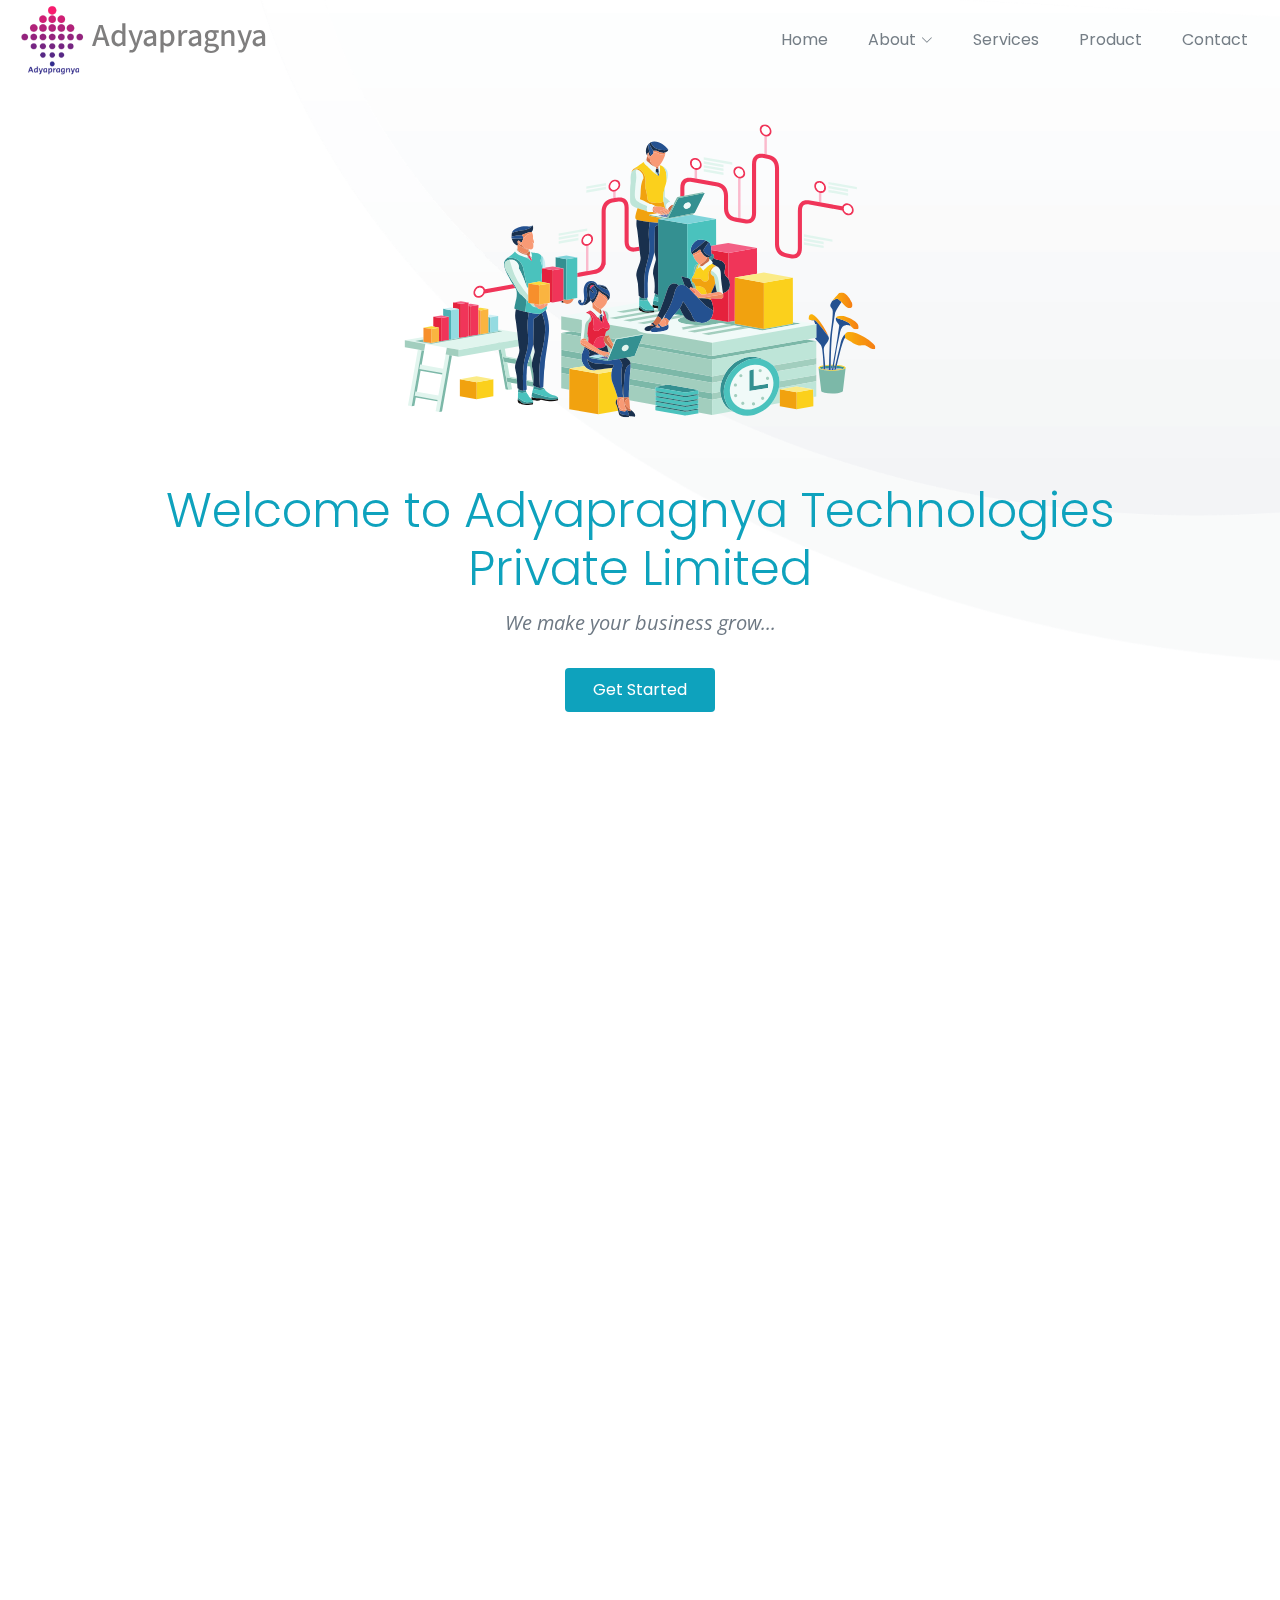
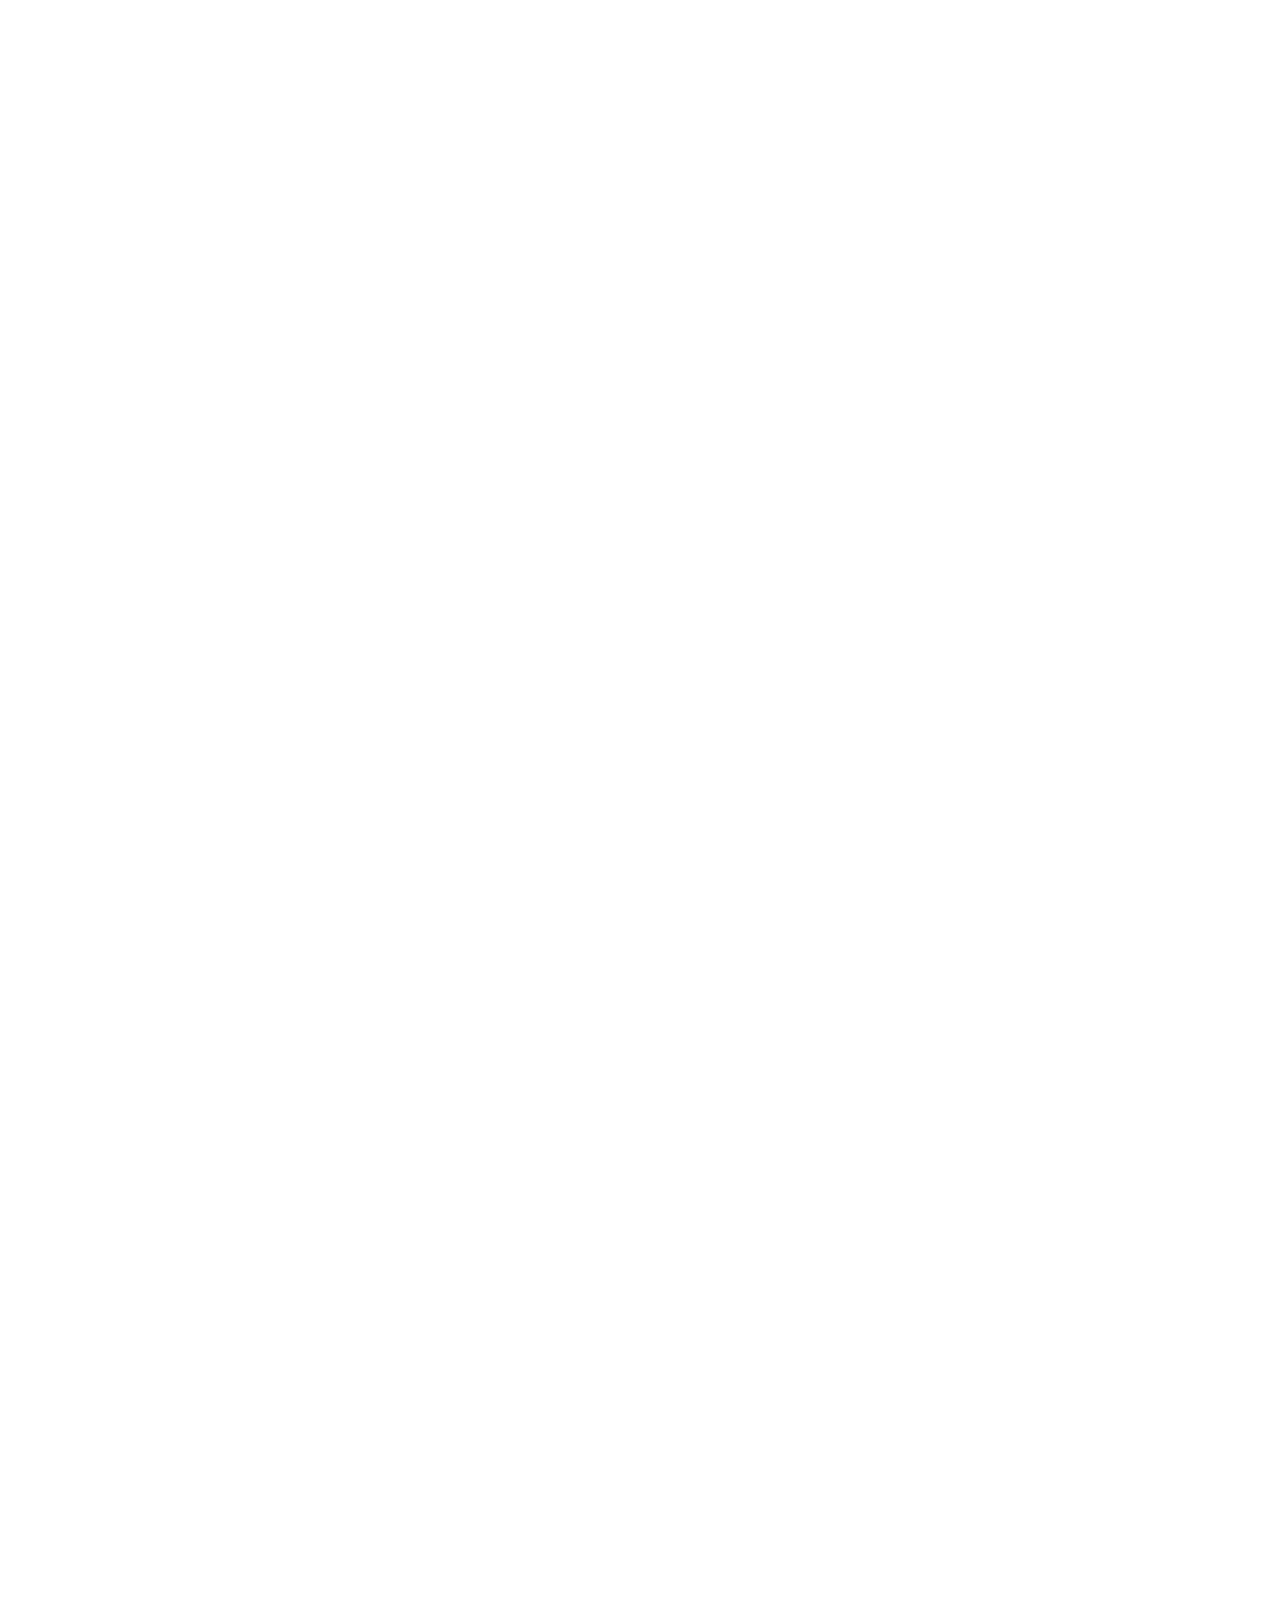
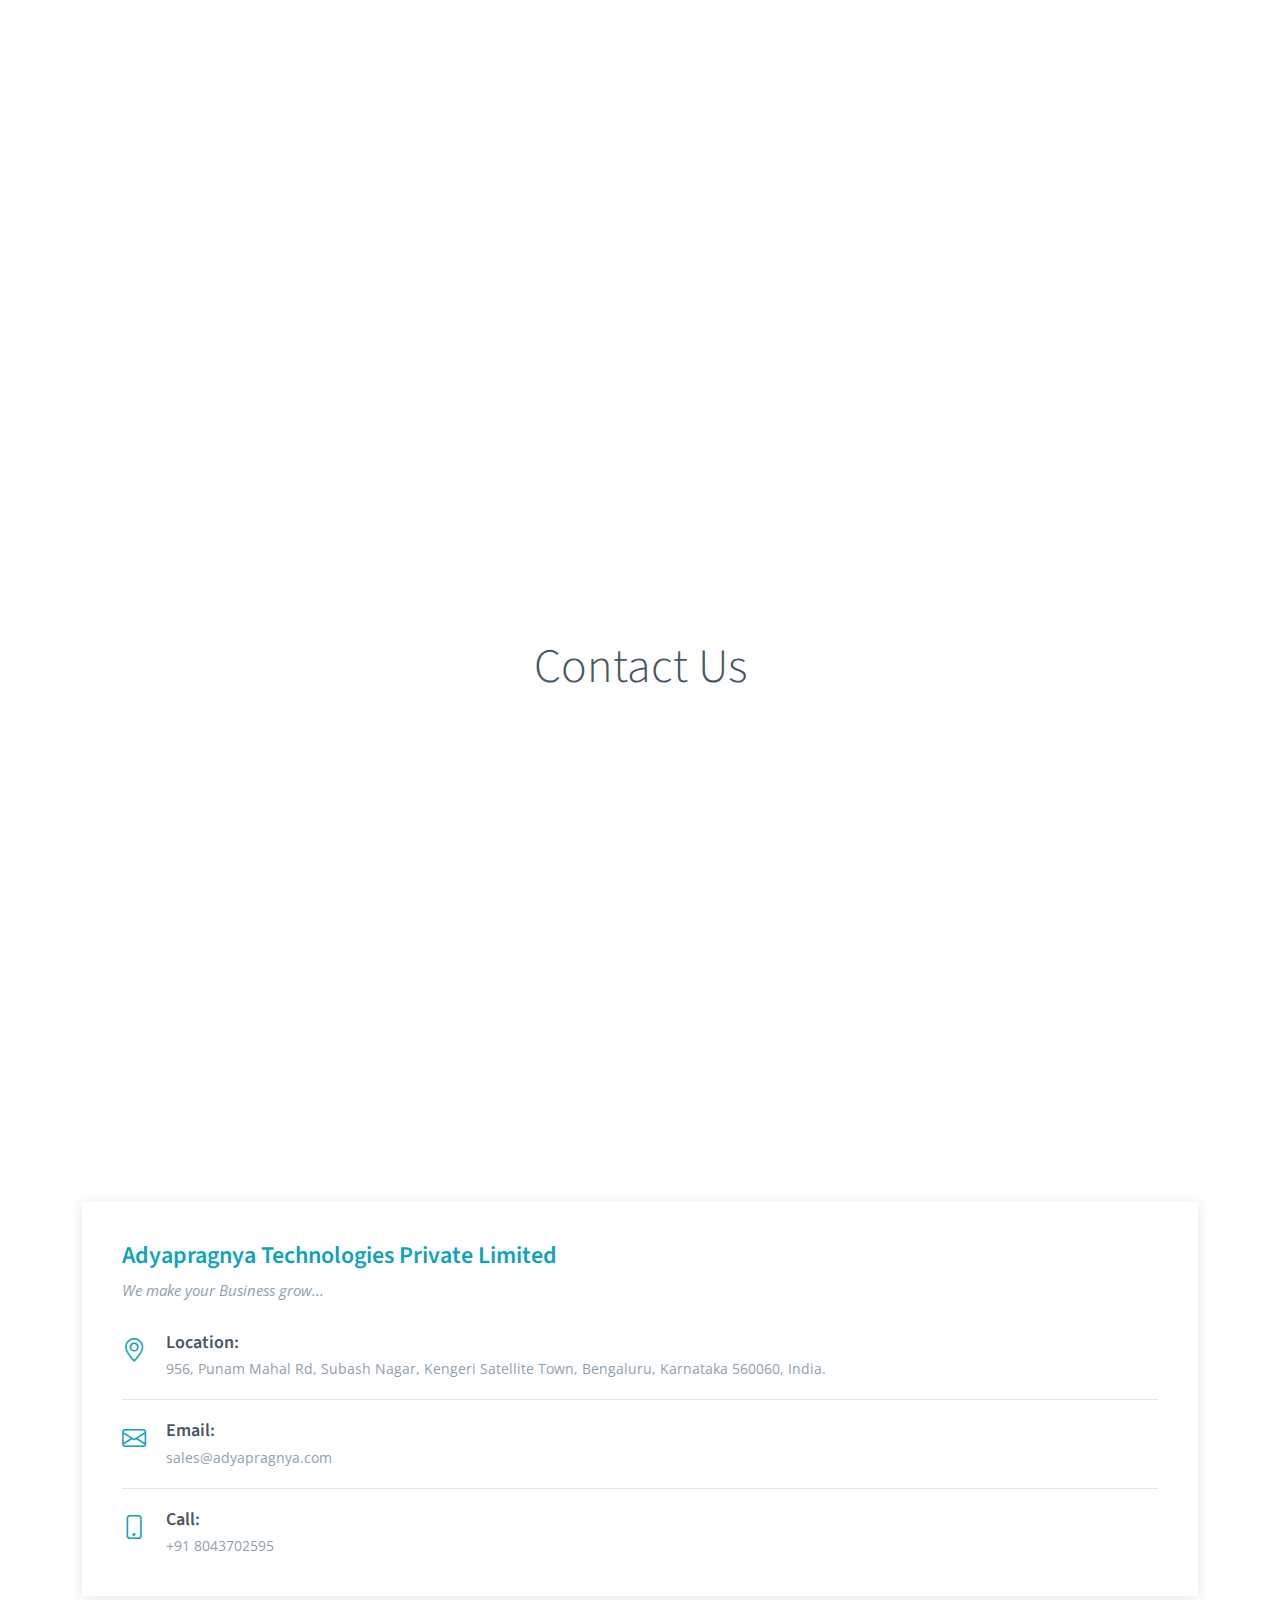
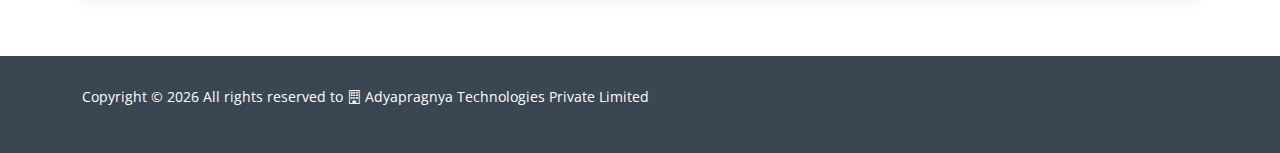
<file: index.html>
<!DOCTYPE html>
<html lang="en">

<head>
  <meta charset="utf-8">
  <meta content="width=device-width, initial-scale=1.0" name="viewport">

  <title>Adyapragnya Technologies Private Limited</title>
  <meta content="" name="description">
  <meta content="" name="keywords">

  <!-- Favicons -->
  <link href="assets/img/Logo.png" rel="icon">
  <link href="assets/img/Logo.png" rel="apple-touch-icon">

  <!-- Google Fonts -->
  <link rel="preconnect" href="https://fonts.googleapis.com">
  <link rel="preconnect" href="https://fonts.gstatic.com" crossorigin>
  <link href="https://fonts.googleapis.com/css2?family=Open+Sans:ital,wght@0,300;0,400;0,500;0,600;0,700;1,300;1,400;1,500;1,600;1,700&family=Poppins:ital,wght@0,300;0,400;0,500;0,600;0,700;1,300;1,400;1,500;1,600;1,700&family=Source+Sans+Pro:ital,wght@0,300;0,400;0,600;0,700;1,300;1,400;1,600;1,700&display=swap" rel="stylesheet">

  <!-- Vendor CSS Files -->
  <link href="assets/vendor/bootstrap/css/bootstrap.min.css" rel="stylesheet">
  <link href="assets/vendor/bootstrap-icons/bootstrap-icons.css" rel="stylesheet">
  <link href="assets/vendor/aos/aos.css" rel="stylesheet">
  <link href="assets/vendor/glightbox/css/glightbox.min.css" rel="stylesheet">
  <link href="assets/vendor/swiper/swiper-bundle.min.css" rel="stylesheet">
  <link rel="stylesheet" href="https://cdnjs.cloudflare.com/ajax/libs/font-awesome/4.7.0/css/font-awesome.min.css">

  <!-- Variables CSS Files. Uncomment your preferred color scheme -->
  <link href="assets/css/variables.css" rel="stylesheet">
  <!-- <link href="assets/css/variables-blue.css" rel="stylesheet"> -->
  <!-- <link href="assets/css/variables-green.css" rel="stylesheet"> -->
  <!-- <link href="assets/css/variables-orange.css" rel="stylesheet"> -->
  <!-- <link href="assets/css/variables-purple.css" rel="stylesheet"> -->
  <!-- <link href="assets/css/variables-red.css" rel="stylesheet"> -->
  <!-- <link href="assets/css/variables-pink.css" rel="stylesheet"> -->

  <!-- Template Main CSS File -->
  <link href="assets/css/main.css" rel="stylesheet">

</head>

<body>

  <!-- ======= Header ======= -->
  <header id="header" class="header fixed-top" data-scrollto-offset="0">
    <div class="container-fluid d-flex align-items-center justify-content-between">

      <a href="index.html" class="logo d-flex align-items-center scrollto me-auto me-lg-0">
        <!-- Uncomment the line below if you also wish to use an image logo -->
        <img src="assets/img/Logo.png" alt="">
        <h2 style="color: rgba(81, 80, 80, 0.737);">Adyapragnya</h2>
      </a>

      <nav id="navbar" class="navbar">
        <ul>

          <li class="nav-link scrollto"><a href="#">Home</a></li>
          <li class="dropdown"><a href="index.html#about"><span>About</span> <i class="bi bi-chevron-down dropdown-indicator"></i></a>
            <ul>
              <li><a href="report.html">Annual Report 2023</a></li>
            </ul>
          </li>
          <li><a class="nav-link scrollto" href="index.html#features">Services</a></li>
          <li><a class="nav-link scrollto" href="index.html#product">Product</a></li>
          <li><a class="nav-link scrollto" href="index.html#contact">Contact</a></li>
        </ul>
        <i class="bi bi-list mobile-nav-toggle d-none"></i>
      </nav><!-- .navbar -->

    </div>
  </header><!-- End Header -->

  <section id="hero-animated" class="hero-animated d-flex align-items-center">
    <div class="container d-flex flex-column justify-content-center align-items-center text-center position-relative" data-aos="zoom-out">
      <img src="assets/img/index-pic.svg" class="img-fluid animated">
      <h2> <span>Welcome to Adyapragnya Technologies Private Limited</span></h2>
      <i><p>We make your business grow...</p></i>
      <div class="d-flex">
        <a href="#about" class="btn-get-started scrollto">Get Started</a>
        <!-- <a href="https://www.youtube.com/watch?v=LXb3EKWsInQ" class="glightbox btn-watch-video d-flex align-items-center"><i class="bi bi-play-circle"></i><span>Watch Video</span></a> -->
      </div>
    </div>
  </section>

  <main id="main">


    <!-- ======= About Section ======= -->
    <section id="about" class="about">
      <div class="container" data-aos="fade-up">

        <div class="section-header">
          <h2>About Us</h2><hr>
          <p >The company was incorporated in 2021 with Focus on product development and IT/IES services. The founder members Adyapragnya come with a decades of experience in product management and consultancy services. The company head quarters at Bengaluru the Silicon Valley of India. The legacy of product management, support services with customer first approach gives us an edge over.</p>
          <p style="color: #0ea2bd;">- The Mantra of Adyapragnya is “We make your business grow” by providing trusted services to our customers.</p>
        </div>

        <div class="row g-4 g-lg-5" data-aos="fade-up" data-aos-delay="200">

          <div class="col-lg-5">
            <div class="about-img">
              <img src="assets/img/about.jpg" class="img-fluid" alt="">
            </div>
          </div>

          <div class="col-lg-7">
            <b><h3 class="pt-0 pt-lg-5">Why Choose Us?</h3></b>
            <p style="text-align: justify;">Adyapragnya was established by Indian professionals responding to the growing need for helping align the region's developmental priorities with cost-effective technology and business alternatives while promoting indigenous ventures.</p><hr>
            <p style="text-align: justify;">Self-funded, organic footing means we are not burdened by corporate overhead or investor obligations. 
            This allows us to make client's needs our exclusive focus while letting growth be guided solely by customer satisfaction and innovation, not by boardroom numbers.</p>
            <p style="text-align: justify;">Substance over Style. Our entire team including the founders, who are seasoned practitioners themselves, share the same passion in building solutions that offer operational benefits, not marketing hype.
              Our work is rooted in leveraging the best and the most efficient combination of people, technology and training to create products that are practical, usable and affordable.</p>
            <p style="text-align: justify;">Lessons learned from decades of industry engagements continue to guide our journey forward. We view our clients as the only subject matter experts, whose knowledge and unique insights are what enable us to be responsive to their needs and growth. 
              We bring the same thinking when facilitating partner engagements to add complementary value in a "whole of ecosystem" approach.</p>

        </div>

      </div>
    </section><!-- End About Section -->

     <!-- ======= Features Section ======= -->
     <section id="features" class="features">
      <div class="container" data-aos="fade-up">
        <div class="section-header">
          <h2>Services</h2><hr>
        </div>

        <ul class="nav nav-tabs row gy-4 d-flex">

          <li class="nav-item col-6 col-md-4 col-lg-3">
            <a class="nav-link active show" data-bs-toggle="tab" data-bs-target="#tab-1">
              <i class="bi bi-buildings color-cyan"></i>
              <h4>Asset Management</h4>
            </a>
          </li><!-- End Tab 1 Nav -->

          <li class="nav-item col-6 col-md-4 col-lg-3">
            <a class="nav-link" data-bs-toggle="tab" data-bs-target="#tab-2">
              <i class="bi bi-pin-map-fill color-indigo"></i>
              <h4>Geo Survey</h4>
            </a>
          </li><!-- End Tab 2 Nav -->

          <li class="nav-item col-6 col-md-4 col-lg-3">
            <a class="nav-link" data-bs-toggle="tab" data-bs-target="#tab-3">
              <i class="bi bi-globe-central-south-asia color-teal"></i>
              <h4>CAD and GIS Services</h4>
            </a>
          </li><!-- End Tab 3 Nav -->

          <li class="nav-item col-6 col-md-4 col-lg-3">
            <a class="nav-link" data-bs-toggle="tab" data-bs-target="#tab-4">
              <i class="bi bi-mortarboard color-red"></i>
              <h4>Consultancy</h4>
            </a>
          </li><!-- End Tab 4 Nav -->

          <li class="nav-item col-6 col-md-4 col-lg-3">
            <a class="nav-link" data-bs-toggle="tab" data-bs-target="#tab-5">
              <i class="bi bi-easel color-blue"></i>
              <h4>Advisory Services</h4>
            </a>
          </li><!-- End Tab 5 Nav -->

          <li class="nav-item col-6 col-md-4 col-lg-3">
            <a class="nav-link" data-bs-toggle="tab" data-bs-target="#tab-6">
              <i class="bi bi-tools color-orange"></i>
              <h4>Implementation Services</h4>
            </a>
          </li><!-- End Tab 6 Nav -->

          <li class="nav-item col-6 col-md-4 col-lg-3">
            <a class="nav-link" data-bs-toggle="tab" data-bs-target="#tab-7">
              <i class="bi bi-browser-edge color-orange"></i>
              <h4>Web Development</h4>
            </a>
          </li><!-- End Tab 6 Nav -->

          <li class="nav-item col-6 col-md-4 col-lg-3">
            <a class="nav-link" data-bs-toggle="tab" data-bs-target="#tab-8">
              <i class="bi bi-phone color-orange"></i>
              <h4>Application Development</h4>
            </a>
          </li><!-- End Tab 6 Nav -->

        </ul>

        <div class="tab-content">

          <div class="tab-pane active show" id="tab-1">
            <div class="row gy-4">
              <div class="col-lg-8 order-2 order-lg-1" data-aos="fade-up" data-aos-delay="100">
                <h3>Asset Management</h3><br>
                <p style="text-align: justify;">
                  Asset management is a centralized system which enables an organization to create profiles for its assets, provide access & record asset details, maintain, manage and track the physical condition.
                <!-- </p>
                <ul>
                  <li><i class="bi bi-check-circle-fill"></i> Ullamco laboris nisi ut aliquip ex ea commodo consequat.</li>
                  <li><i class="bi bi-check-circle-fill"></i> Duis aute irure dolor in reprehenderit in voluptate velit.</li>
                  <li><i class="bi bi-check-circle-fill"></i> Ullamco laboris nisi ut aliquip ex ea commodo consequat. Duis aute irure dolor in reprehenderit in voluptate trideta storacalaperda mastiro dolore eu fugiat nulla pariatur.</li>
                </ul>
                <p>
                  Ullamco laboris nisi ut aliquip ex ea commodo consequat. Duis aute irure dolor in reprehenderit in voluptate
                  velit esse cillum dolore eu fugiat nulla pariatur. Excepteur sint occaecat cupidatat non proident, sunt in
                  culpa qui officia deserunt mollit anim id est laborum
                </p> -->
              </div>
              <div class="col-lg-4 order-1 order-lg-2 text-center" data-aos="fade-up" data-aos-delay="200">
                <img src="assets/img/features-1.svg" alt="" class="img-fluid">
              </div>
            </div>
          </div><!-- End Tab Content 1 -->

          <div class="tab-pane" id="tab-2">
            <div class="row gy-4">
              <div class="col-lg-8 order-2 order-lg-1">
                <h3>Geo Survey</h3><br>
                <p style="text-align: justify;">
                  We manage and provide GIS, GPS, GDPS and Asset Survey.
                </p>
                <!-- <p class="fst-italic">
                  Lorem ipsum dolor sit amet, consectetur adipiscing elit, sed do eiusmod tempor incididunt ut labore et dolore
                  magna aliqua.
                </p>
                <ul>
                  <li><i class="bi bi-check-circle-fill"></i> Ullamco laboris nisi ut aliquip ex ea commodo consequat.</li>
                  <li><i class="bi bi-check-circle-fill"></i> Duis aute irure dolor in reprehenderit in voluptate velit.</li>
                  <li><i class="bi bi-check-circle-fill"></i> Provident mollitia neque rerum asperiores dolores quos qui a. Ipsum neque dolor voluptate nisi sed.</li>
                  <li><i class="bi bi-check-circle-fill"></i> Ullamco laboris nisi ut aliquip ex ea commodo consequat. Duis aute irure dolor in reprehenderit in voluptate trideta storacalaperda mastiro dolore eu fugiat nulla pariatur.</li>
                </ul> -->
              </div>
              <div class="col-lg-4 order-1 order-lg-2 text-center">
                <img src="assets/img/features-2.svg" alt="" class="img-fluid">
              </div>
            </div>
          </div><!-- End Tab Content 2 -->

          <div class="tab-pane" id="tab-3">
            <div class="row gy-4">
              <div class="col-lg-8 order-2 order-lg-1">
                <h3>CAD and GIS Services</h3><br>
                <p>
                  Cutting Edge Geospatial solutions services and CAD services for asset infrastructure management.
                </p>
                <!-- <ul>
                  <li><i class="bi bi-check-circle-fill"></i> Ullamco laboris nisi ut aliquip ex ea commodo consequat.</li>
                  <li><i class="bi bi-check-circle-fill"></i> Duis aute irure dolor in reprehenderit in voluptate velit.</li>
                  <li><i class="bi bi-check-circle-fill"></i> Provident mollitia neque rerum asperiores dolores quos qui a. Ipsum neque dolor voluptate nisi sed.</li>
                </ul>
                <p class="fst-italic">
                  Lorem ipsum dolor sit amet, consectetur adipiscing elit, sed do eiusmod tempor incididunt ut labore et dolore
                  magna aliqua.
                </p> -->
              </div>
              <div class="col-lg-4 order-1 order-lg-2 text-center">
                <img src="assets/img/features-3.svg" alt="" class="img-fluid">
              </div>
            </div>
          </div><!-- End Tab Content 3 -->

          <div class="tab-pane" id="tab-4">
            <div class="row gy-4">
              <div class="col-lg-8 order-2 order-lg-1">
                <h3>Consultancy</h3><br>
                <p style="text-align: justify;">
                  Asset and Infrastructure consultancy services for implementation of CMMS, ERP, Billing System and etc,.
                </p>
                <!-- <p class="fst-italic">
                  Lorem ipsum dolor sit amet, consectetur adipiscing elit, sed do eiusmod tempor incididunt ut labore et dolore
                  magna aliqua.
                </p>
                <ul>
                  <li><i class="bi bi-check-circle-fill"></i> Ullamco laboris nisi ut aliquip ex ea commodo consequat.</li>
                  <li><i class="bi bi-check-circle-fill"></i> Duis aute irure dolor in reprehenderit in voluptate velit.</li>
                  <li><i class="bi bi-check-circle-fill"></i> Ullamco laboris nisi ut aliquip ex ea commodo consequat. Duis aute irure dolor in reprehenderit in voluptate trideta storacalaperda mastiro dolore eu fugiat nulla pariatur.</li>
                </ul> -->
              </div>
              <div class="col-lg-4 order-1 order-lg-2 text-center">
                <img src="assets/img/features-4.svg" alt="" class="img-fluid">
              </div>
            </div>
          </div><!-- End Tab Content 4 -->

          <div class="tab-pane" id="tab-5">
            <div class="row gy-4">
              <div class="col-lg-8 order-2 order-lg-1">
                <h3>Advisory Services</h3><br>
                <p style="text-align: justify;"> 
                  Expert advisory services for infrastructure management.
                </p>
                <!-- <p class="fst-italic">
                  Lorem ipsum dolor sit amet, consectetur adipiscing elit, sed do eiusmod tempor incididunt ut labore et dolore
                  magna aliqua.
                </p>
                <ul>
                  <li><i class="bi bi-check-circle-fill"></i> Ullamco laboris nisi ut aliquip ex ea commodo consequat.</li>
                  <li><i class="bi bi-check-circle-fill"></i> Duis aute irure dolor in reprehenderit in voluptate velit.</li>
                  <li><i class="bi bi-check-circle-fill"></i> Ullamco laboris nisi ut aliquip ex ea commodo consequat. Duis aute irure dolor in reprehenderit in voluptate trideta storacalaperda mastiro dolore eu fugiat nulla pariatur.</li>
                </ul> -->
              </div>
              <div class="col-lg-4 order-1 order-lg-2 text-center">
                <img src="assets/img/features-6.svg" alt="" class="img-fluid">
              </div>
            </div>
          </div><!-- End Tab Content 5 -->

          <div class="tab-pane" id="tab-6">
            <div class="row gy-4">
              <div class="col-lg-8 order-2 order-lg-1">
                <h3>Implementation Services</h3><br>
                <p style="text-align: justify;">
                  CMMS, AMS, GIS based solutions implementation services.
                </p>
                <!-- <p class="fst-italic">
                  Lorem ipsum dolor sit amet, consectetur adipiscing elit, sed do eiusmod tempor incididunt ut labore et dolore
                  magna aliqua.
                </p>
                <ul>
                  <li><i class="bi bi-check-circle-fill"></i> Ullamco laboris nisi ut aliquip ex ea commodo consequat.</li>
                  <li><i class="bi bi-check-circle-fill"></i> Duis aute irure dolor in reprehenderit in voluptate velit.</li>
                  <li><i class="bi bi-check-circle-fill"></i> Ullamco laboris nisi ut aliquip ex ea commodo consequat. Duis aute irure dolor in reprehenderit in voluptate trideta storacalaperda mastiro dolore eu fugiat nulla pariatur.</li>
                </ul> -->
              </div>
              <div class="col-lg-4 order-1 order-lg-2 text-center">
                <img src="assets/img/features-5.svg" alt="" class="img-fluid">
              </div>
            </div>
          </div><!-- End Tab Content 6 -->

          <div class="tab-pane" id="tab-7">
            <div class="row gy-4">
              <div class="col-lg-8 order-2 order-lg-1">
                <h3>Web Development</h3><br>
                <p style="text-align: justify;">
                  We have mastered advanced web technologies, develop and rollout futuristic, informative and user friendly website with quick turnaround time.
                </p>
                <!-- <p class="fst-italic">
                  Lorem ipsum dolor sit amet, consectetur adipiscing elit, sed do eiusmod tempor incididunt ut labore et dolore
                  magna aliqua.
                </p>
                <ul>
                  <li><i class="bi bi-check-circle-fill"></i> Ullamco laboris nisi ut aliquip ex ea commodo consequat.</li>
                  <li><i class="bi bi-check-circle-fill"></i> Duis aute irure dolor in reprehenderit in voluptate velit.</li>
                  <li><i class="bi bi-check-circle-fill"></i> Ullamco laboris nisi ut aliquip ex ea commodo consequat. Duis aute irure dolor in reprehenderit in voluptate trideta storacalaperda mastiro dolore eu fugiat nulla pariatur.</li>
                </ul> -->
              </div>
              <div class="col-lg-4 order-1 order-lg-2 text-center">
                <img src="assets/img/features-7.svg" alt="" class="img-fluid">
              </div>
            </div>
          </div><!-- End Tab Content 7 -->

          <div class="tab-pane" id="tab-8">
            <div class="row gy-4">
              <div class="col-lg-8 order-2 order-lg-1">
                <h3>Application Development</h3><br>
                <p style="text-align: justify;">
                  The Team Adyapragnya is young and energetic developers who can rollout adhoc application development services based on the requirements.
                </p>
                <!-- <p class="fst-italic" style="text-align: justify;">
                  Lorem ipsum dolor sit amet, consectetur adipiscing elit, sed do eiusmod tempor incididunt ut labore et dolore
                  magna aliqua.
                </p>
                <ul style="text-align: justify;">
                  <li><i class="bi bi-check-circle-fill"></i> Ullamco laboris nisi ut aliquip ex ea commodo consequat.</li>
                  <li><i class="bi bi-check-circle-fill"></i> Duis aute irure dolor in reprehenderit in voluptate velit.</li>
                  <li><i class="bi bi-check-circle-fill"></i> Ullamco laboris nisi ut aliquip ex ea commodo consequat. Duis aute irure dolor in reprehenderit in voluptate trideta storacalaperda mastiro dolore eu fugiat nulla pariatur.</li>
                </ul> -->
              </div>
              <div class="col-lg-4 order-1 order-lg-2 text-center">
                <img src="assets/img/features-8.svg" alt="" class="img-fluid">
              </div>
            </div>
          </div><!-- End Tab Content 8 -->

        </div>

      </div>
    </section><!-- End Features Section -->

    <!-- ======= Call To Action Section ======= -->
    <section id="product" class="cta">
      <div class="container" data-aos="zoom-out">

        <div class="row g-5">

          <div class="col-lg-8 col-md-6 content d-flex flex-column justify-content-center order-last order-md-first">
            <h3 style="color: blue;">Blue<span style="color: orange;">jasper</span></h3>
            <p style="text-align: justify;">BlueJasper is the solution that was envisioned to address this need. 
              It is brought to you jointly by the teams of industry professionals from <b>"Clearblue Infrastructure Solutions Inc."</b> and <b>"Adyapragnya Technologies Private Limited"</b>. 
              BlueJasper is being built from the ground-up with insights from work crews, field personnel, equipment operators, asset managers, engineers, planners, practitioners, subject matter experts and best practices & resources from the public sector industry ecosystem.
               By employing mature GIS-enabled technologies and skilled development resources, BlueJasper aims to combine stable performance with innovation to deliver optimal user experience and stakeholder outcomes.</p>
            <a class="cta-btn align-self-start" href="https://www.bluejasper-infra.com/">Know more...</a>
          </div>

          <div class="col-lg-4 col-md-6 order-first order-md-last d-flex align-items-center">
            <div class="img">
              <img src="assets/img/cta.jpg" alt="" class="img-fluid">
            </div>
          </div>

        </div>

      </div>
    </section><!-- End Call To Action Section -->

    <!-- ======= On Focus Section ======= -->
    <!-- <section id="onfocus" class="onfocus">
      <div class="container-fluid p-0" data-aos="fade-up">

        <div class="row g-0">
          <div class="col-lg-6 video-play position-relative">
            <a href="https://www.youtube.com/watch?v=LXb3EKWsInQ" class="glightbox play-btn"></a>
          </div>
          <div class="col-lg-6">
            <div class="content d-flex flex-column justify-content-center h-100">
              <h3>Voluptatem dignissimos provident quasi corporis</h3>
              <p class="fst-italic">
                Lorem ipsum dolor sit amet, consectetur adipiscing elit, sed do eiusmod tempor incididunt ut labore et dolore
                magna aliqua.
              </p>
              <ul>
                <li><i class="bi bi-check-circle"></i> Ullamco laboris nisi ut aliquip ex ea commodo consequat.</li>
                <li><i class="bi bi-check-circle"></i> Duis aute irure dolor in reprehenderit in voluptate velit.</li>
                <li><i class="bi bi-check-circle"></i> Ullamco laboris nisi ut aliquip ex ea commodo consequat. Duis aute irure dolor in reprehenderit in voluptate trideta storacalaperda mastiro dolore eu fugiat nulla pariatur.</li>
              </ul>
              <a href="#" class="read-more align-self-start"><span>Read More</span><i class="bi bi-arrow-right"></i></a>
            </div>
          </div>
        </div>

      </div>
    </section> -->
    <!-- End On Focus Section -->

    

    <!-- ======= F.A.Q Section ======= -->
    <section id="faq" class="faq">
      <div class="container-fluid" data-aos="fade-up">

        <div class="row gy-4">

          <div class="col-lg-7 d-flex flex-column justify-content-center align-items-stretch  order-2 order-lg-1">

            <div class="content px-xl-5">
              <h3>Frequently Asked Questions?</h3><hr>
            </div>

            <div class="accordion accordion-flush px-xl-5" id="faqlist">

              <div class="accordion-item" data-aos="fade-up" data-aos-delay="200">
                <h3 class="accordion-header">
                  <button class="accordion-button collapsed" type="button" data-bs-toggle="collapse" data-bs-target="#faq-content-1">
                    <i class="bi bi-question-circle question-icon"></i>
                    What is Bluejasper?
                  </button>
                </h3>
                <div id="faq-content-1" class="accordion-collapse collapse" data-bs-parent="#faqlist">
                  <div class="accordion-body">
                   It is a GIS based CMMS solution. For more information vist the "Bluejasper" website. 
                  </div>
                </div>
              </div><!-- # Faq item-->

              <div class="accordion-item" data-aos="fade-up" data-aos-delay="300">
                <h3 class="accordion-header">
                  <button class="accordion-button collapsed" type="button" data-bs-toggle="collapse" data-bs-target="#faq-content-2">
                    <i class="bi bi-question-circle question-icon"></i>
                    How is Bluejasper related to Adyapragnya Technologies?
                  </button>
                </h3>
                <div id="faq-content-2" class="accordion-collapse collapse" data-bs-parent="#faqlist">
                  <div class="accordion-body">
                   It is designed and developed by Adyapragnya Technologies in collabration with Clearblue Infra Solutions Inc.
                  </div>
                </div>
              </div><!-- # Faq item-->

              <div class="accordion-item" data-aos="fade-up" data-aos-delay="400">
                <h3 class="accordion-header">
                  <button class="accordion-button collapsed" type="button" data-bs-toggle="collapse" data-bs-target="#faq-content-3">
                    <i class="bi bi-question-circle question-icon"></i>
                    How is Clearblue Infrastructure Solutions related to Adyapragnya Technologies?
                  </button>
                </h3>
                <div id="faq-content-3" class="accordion-collapse collapse" data-bs-parent="#faqlist">
                  <div class="accordion-body">
                    Clearblue and Adyapragnya are bootstrapped and managed by their original founder owners with no outside capital. 
                    Both entities are anchored in an organic growth philosophy, making customer-centered relationships their sole focus.
                  </div>
                </div>
              </div><!-- # Faq item-->

            </div>

          </div>

          <div class="col-lg-5 align-items-stretch order-1 order-lg-2 img" style='background-image: url("assets/img/faq.jpg");'>&nbsp;</div>
        </div>

      </div>
    </section><!-- End F.A.Q Section -->


    <!-- ======= Contact Section ======= -->
    <section id="contact" class="contact">
      <div class="container">

        <div class="section-header">
          <h2>Contact Us</h2>
        </div>

      </div>

      <div class="map">
        <iframe src="https://www.google.com/maps/embed?pb=!1m18!1m12!1m3!1d3888.681519887288!2d77.4810129749427!3d12.928179387383162!2m3!1f0!2f0!3f0!3m2!1i1024!2i768!4f13.1!3m3!1m2!1s0x3bae3fa174d70309%3A0x977ac4e01860d766!2sAdyapragnya%20Technologies%20Private%20Limited!5e0!3m2!1sen!2sin!4v1687854713379!5m2!1sen!2sin" frameborder="0" allowfullscreen></iframe>
      </div><!-- End Google Maps -->

      <div class="container">

        <div class="row gy-5 gx-lg-5">

          <div class="col-lg-12">

            <div class="info">
              <h3 style="color: #0ea2bd;">Adyapragnya Technologies Private Limited</h3>
              <i><p>We make your Business grow...</p></i>

              <div class="info-item d-flex">
                <i class="bi bi-geo-alt flex-shrink-0"></i>
                <div>
                  <h4>Location:</h4>
                  <p>956, Punam Mahal Rd, Subash Nagar, Kengeri Satellite Town, Bengaluru, Karnataka 560060, India.</p>
                </div>
              </div><!-- End Info Item -->

              <div class="info-item d-flex">
                <i class="bi bi-envelope flex-shrink-0"></i>
                <div>
                  <h4>Email:</h4>
                  <p>sales@adyapragnya.com</p>
                </div>
              </div><!-- End Info Item -->

              <div class="info-item d-flex">
                <i class="bi bi-phone flex-shrink-0"></i>
                <div>
                  <h4>Call:</h4>
                  <p>+91 8043702595</p>
                </div>
              </div><!-- End Info Item -->

            </div>

          </div>

        </div>

      </div>
    </section><!-- End Contact Section -->

  </main><!-- End #main -->

  <!-- ======= Footer ======= -->
  <footer id="footer" class="footer">
    <div class="footer-legal text-center">
      <div class="container d-flex flex-column flex-lg-row justify-content-center justify-content-lg-between align-items-center">

        <div class="d-flex flex-column align-items-center align-items-lg-start">
          <div class="copyright">
            <p class="copywrite-text">
              Copyright © <script>document.write(new Date().getFullYear());</script> All rights reserved to <i class="bi bi-building" aria-hidden="true"></i><a href="https://www.adyapragnya.com/" target="_blank" style="color: rgb(255, 255, 255);"> Adyapragnya Technologies Private Limited</a>
              </p>
          </div>
          
        </div>
      </div>
    </div>

  </footer><!-- End Footer -->

  <a href="#" class="scroll-top d-flex align-items-center justify-content-center"><i class="bi bi-arrow-up-short"></i></a>

  <div id="preloader"></div>

  <!-- Vendor JS Files -->
  <script src="assets/vendor/bootstrap/js/bootstrap.bundle.min.js"></script>
  <script src="assets/vendor/aos/aos.js"></script>
  <script src="assets/vendor/glightbox/js/glightbox.min.js"></script>
  <script src="assets/vendor/isotope-layout/isotope.pkgd.min.js"></script>
  <script src="assets/vendor/swiper/swiper-bundle.min.js"></script>
  <script src="assets/vendor/php-email-form/validate.js"></script>

  <!-- Template Main JS File -->
  <script src="assets/js/main.js"></script>

</body>

</html>
</file>
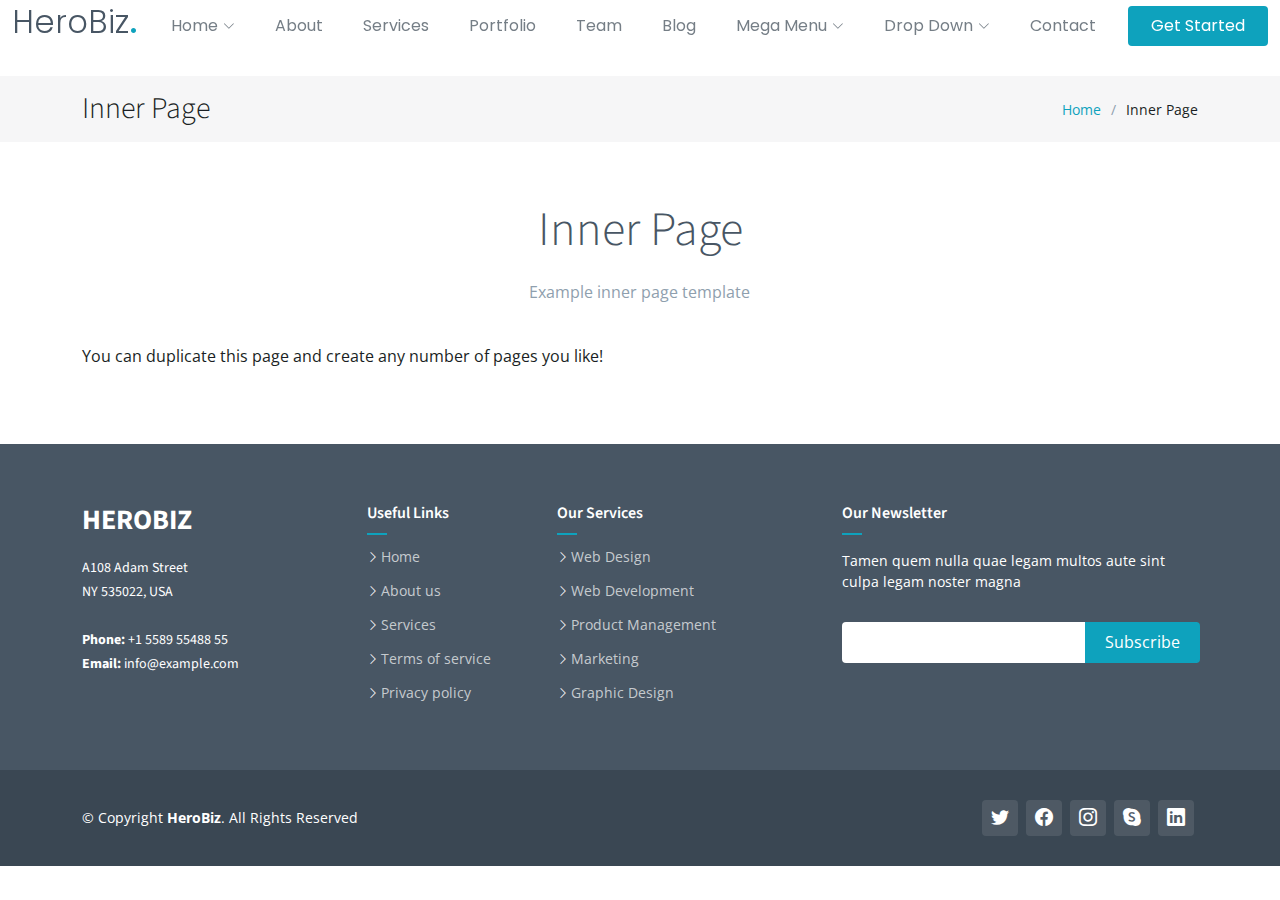
<file: inner-page.html>
<!DOCTYPE html>
<html lang="en">

<head>
  <meta charset="utf-8">
  <meta content="width=device-width, initial-scale=1.0" name="viewport">

  <title>Inner Page - HeroBiz Bootstrap Template</title>
  <meta content="" name="description">
  <meta content="" name="keywords">

  <!-- Favicons -->
  <link href="assets/img/favicon.png" rel="icon">
  <link href="assets/img/apple-touch-icon.png" rel="apple-touch-icon">

  <!-- Google Fonts -->
  <link rel="preconnect" href="https://fonts.googleapis.com">
  <link rel="preconnect" href="https://fonts.gstatic.com" crossorigin>
  <link href="https://fonts.googleapis.com/css2?family=Open+Sans:ital,wght@0,300;0,400;0,500;0,600;0,700;1,300;1,400;1,500;1,600;1,700&family=Poppins:ital,wght@0,300;0,400;0,500;0,600;0,700;1,300;1,400;1,500;1,600;1,700&family=Source+Sans+Pro:ital,wght@0,300;0,400;0,600;0,700;1,300;1,400;1,600;1,700&display=swap" rel="stylesheet">

  <!-- Vendor CSS Files -->
  <link href="assets/vendor/bootstrap/css/bootstrap.min.css" rel="stylesheet">
  <link href="assets/vendor/bootstrap-icons/bootstrap-icons.css" rel="stylesheet">
  <link href="assets/vendor/aos/aos.css" rel="stylesheet">
  <link href="assets/vendor/glightbox/css/glightbox.min.css" rel="stylesheet">
  <link href="assets/vendor/swiper/swiper-bundle.min.css" rel="stylesheet">

  <!-- Variables CSS Files. Uncomment your preferred color scheme -->
  <link href="assets/css/variables.css" rel="stylesheet">
  <!-- <link href="assets/css/variables-blue.css" rel="stylesheet"> -->
  <!-- <link href="assets/css/variables-green.css" rel="stylesheet"> -->
  <!-- <link href="assets/css/variables-orange.css" rel="stylesheet"> -->
  <!-- <link href="assets/css/variables-purple.css" rel="stylesheet"> -->
  <!-- <link href="assets/css/variables-red.css" rel="stylesheet"> -->
  <!-- <link href="assets/css/variables-pink.css" rel="stylesheet"> -->

  <!-- Template Main CSS File -->
  <link href="assets/css/main.css" rel="stylesheet">

  <!-- =======================================================
  * Template Name: HeroBiz
  * Updated: May 30 2023 with Bootstrap v5.3.0
  * Template URL: https://bootstrapmade.com/herobiz-bootstrap-business-template/
  * Author: BootstrapMade.com
  * License: https://bootstrapmade.com/license/
  ======================================================== -->
</head>

<body>

  <!-- ======= Header ======= -->
  <header id="header" class="header fixed-top" data-scrollto-offset="0">
    <div class="container-fluid d-flex align-items-center justify-content-between">

      <a href="index.html" class="logo d-flex align-items-center scrollto me-auto me-lg-0">
        <!-- Uncomment the line below if you also wish to use an image logo -->
        <!-- <img src="assets/img/logo.png" alt=""> -->
        <h1>HeroBiz<span>.</span></h1>
      </a>

      <nav id="navbar" class="navbar">
        <ul>

          <li class="dropdown"><a href="#"><span>Home</span> <i class="bi bi-chevron-down dropdown-indicator"></i></a>
            <ul>
              <li><a href="index.html">Home 1 - index.html</a></li>
              <li><a href="index-2.html">Home 2 - index-2.html</a></li>
              <li><a href="index-3.html">Home 3 - index-3.html</a></li>
              <li><a href="index-4.html">Home 4 - index-4.html</a></li>
            </ul>
          </li>

          <li><a class="nav-link scrollto" href="index.html#about">About</a></li>
          <li><a class="nav-link scrollto" href="index.html#services">Services</a></li>
          <li><a class="nav-link scrollto" href="index.html#portfolio">Portfolio</a></li>
          <li><a class="nav-link scrollto" href="index.html#team">Team</a></li>
          <li><a href="blog.html">Blog</a></li>
          <li class="dropdown megamenu"><a href="#"><span>Mega Menu</span> <i class="bi bi-chevron-down dropdown-indicator"></i></a>
            <ul>
              <li>
                <a href="#">Column 1 link 1</a>
                <a href="#">Column 1 link 2</a>
                <a href="#">Column 1 link 3</a>
              </li>
              <li>
                <a href="#">Column 2 link 1</a>
                <a href="#">Column 2 link 2</a>
                <a href="#">Column 3 link 3</a>
              </li>
              <li>
                <a href="#">Column 3 link 1</a>
                <a href="#">Column 3 link 2</a>
                <a href="#">Column 3 link 3</a>
              </li>
              <li>
                <a href="#">Column 4 link 1</a>
                <a href="#">Column 4 link 2</a>
                <a href="#">Column 4 link 3</a>
              </li>
            </ul>
          </li>
          <li class="dropdown"><a href="#"><span>Drop Down</span> <i class="bi bi-chevron-down dropdown-indicator"></i></a>
            <ul>
              <li><a href="#">Drop Down 1</a></li>
              <li class="dropdown"><a href="#"><span>Deep Drop Down</span> <i class="bi bi-chevron-down dropdown-indicator"></i></a>
                <ul>
                  <li><a href="#">Deep Drop Down 1</a></li>
                  <li><a href="#">Deep Drop Down 2</a></li>
                  <li><a href="#">Deep Drop Down 3</a></li>
                  <li><a href="#">Deep Drop Down 4</a></li>
                  <li><a href="#">Deep Drop Down 5</a></li>
                </ul>
              </li>
              <li><a href="#">Drop Down 2</a></li>
              <li><a href="#">Drop Down 3</a></li>
              <li><a href="#">Drop Down 4</a></li>
            </ul>
          </li>
          <li><a class="nav-link scrollto" href="index.html#contact">Contact</a></li>
        </ul>
        <i class="bi bi-list mobile-nav-toggle d-none"></i>
      </nav><!-- .navbar -->

      <a class="btn-getstarted scrollto" href="index.html#about">Get Started</a>

    </div>
  </header><!-- End Header -->

  <main id="main">

    <!-- ======= Breadcrumbs ======= -->
    <div class="breadcrumbs">
      <div class="container">

        <div class="d-flex justify-content-between align-items-center">
          <h2>Inner Page</h2>
          <ol>
            <li><a href="index.html">Home</a></li>
            <li>Inner Page</li>
          </ol>
        </div>

      </div>
    </div><!-- End Breadcrumbs -->

    <!-- ======= Blog Section ======= -->
    <section class="inner-page">
      <div class="container" data-aos="fade-up">

        <div class="section-header">
          <h2>Inner Page</h2>
          <p>Example inner page template</p>
        </div>

        <p>
          You can duplicate this page and create any number of pages you like!
        </p>

      </div>
    </section><!-- End Inner Page -->

  </main><!-- End #main -->

  <!-- ======= Footer ======= -->
  <footer id="footer" class="footer">

    <div class="footer-content">
      <div class="container">
        <div class="row">

          <div class="col-lg-3 col-md-6">
            <div class="footer-info">
              <h3>HeroBiz</h3>
              <p>
                A108 Adam Street <br>
                NY 535022, USA<br><br>
                <strong>Phone:</strong> +1 5589 55488 55<br>
                <strong>Email:</strong> info@example.com<br>
              </p>
            </div>
          </div>

          <div class="col-lg-2 col-md-6 footer-links">
            <h4>Useful Links</h4>
            <ul>
              <li><i class="bi bi-chevron-right"></i> <a href="#">Home</a></li>
              <li><i class="bi bi-chevron-right"></i> <a href="#">About us</a></li>
              <li><i class="bi bi-chevron-right"></i> <a href="#">Services</a></li>
              <li><i class="bi bi-chevron-right"></i> <a href="#">Terms of service</a></li>
              <li><i class="bi bi-chevron-right"></i> <a href="#">Privacy policy</a></li>
            </ul>
          </div>

          <div class="col-lg-3 col-md-6 footer-links">
            <h4>Our Services</h4>
            <ul>
              <li><i class="bi bi-chevron-right"></i> <a href="#">Web Design</a></li>
              <li><i class="bi bi-chevron-right"></i> <a href="#">Web Development</a></li>
              <li><i class="bi bi-chevron-right"></i> <a href="#">Product Management</a></li>
              <li><i class="bi bi-chevron-right"></i> <a href="#">Marketing</a></li>
              <li><i class="bi bi-chevron-right"></i> <a href="#">Graphic Design</a></li>
            </ul>
          </div>

          <div class="col-lg-4 col-md-6 footer-newsletter">
            <h4>Our Newsletter</h4>
            <p>Tamen quem nulla quae legam multos aute sint culpa legam noster magna</p>
            <form action="" method="post">
              <input type="email" name="email"><input type="submit" value="Subscribe">
            </form>

          </div>

        </div>
      </div>
    </div>

    <div class="footer-legal text-center">
      <div class="container d-flex flex-column flex-lg-row justify-content-center justify-content-lg-between align-items-center">

        <div class="d-flex flex-column align-items-center align-items-lg-start">
          <div class="copyright">
            &copy; Copyright <strong><span>HeroBiz</span></strong>. All Rights Reserved
          </div>
          
        </div>

        <div class="social-links order-first order-lg-last mb-3 mb-lg-0">
          <a href="#" class="twitter"><i class="bi bi-twitter"></i></a>
          <a href="#" class="facebook"><i class="bi bi-facebook"></i></a>
          <a href="#" class="instagram"><i class="bi bi-instagram"></i></a>
          <a href="#" class="google-plus"><i class="bi bi-skype"></i></a>
          <a href="#" class="linkedin"><i class="bi bi-linkedin"></i></a>
        </div>

      </div>
    </div>

  </footer><!-- End Footer -->

  <a href="#" class="scroll-top d-flex align-items-center justify-content-center"><i class="bi bi-arrow-up-short"></i></a>

  <div id="preloader"></div>

  <!-- Vendor JS Files -->
  <script src="assets/vendor/bootstrap/js/bootstrap.bundle.min.js"></script>
  <script src="assets/vendor/aos/aos.js"></script>
  <script src="assets/vendor/glightbox/js/glightbox.min.js"></script>
  <script src="assets/vendor/isotope-layout/isotope.pkgd.min.js"></script>
  <script src="assets/vendor/swiper/swiper-bundle.min.js"></script>
  <script src="assets/vendor/php-email-form/validate.js"></script>

  <!-- Template Main JS File -->
  <script src="assets/js/main.js"></script>

</body>

</html>
</file>
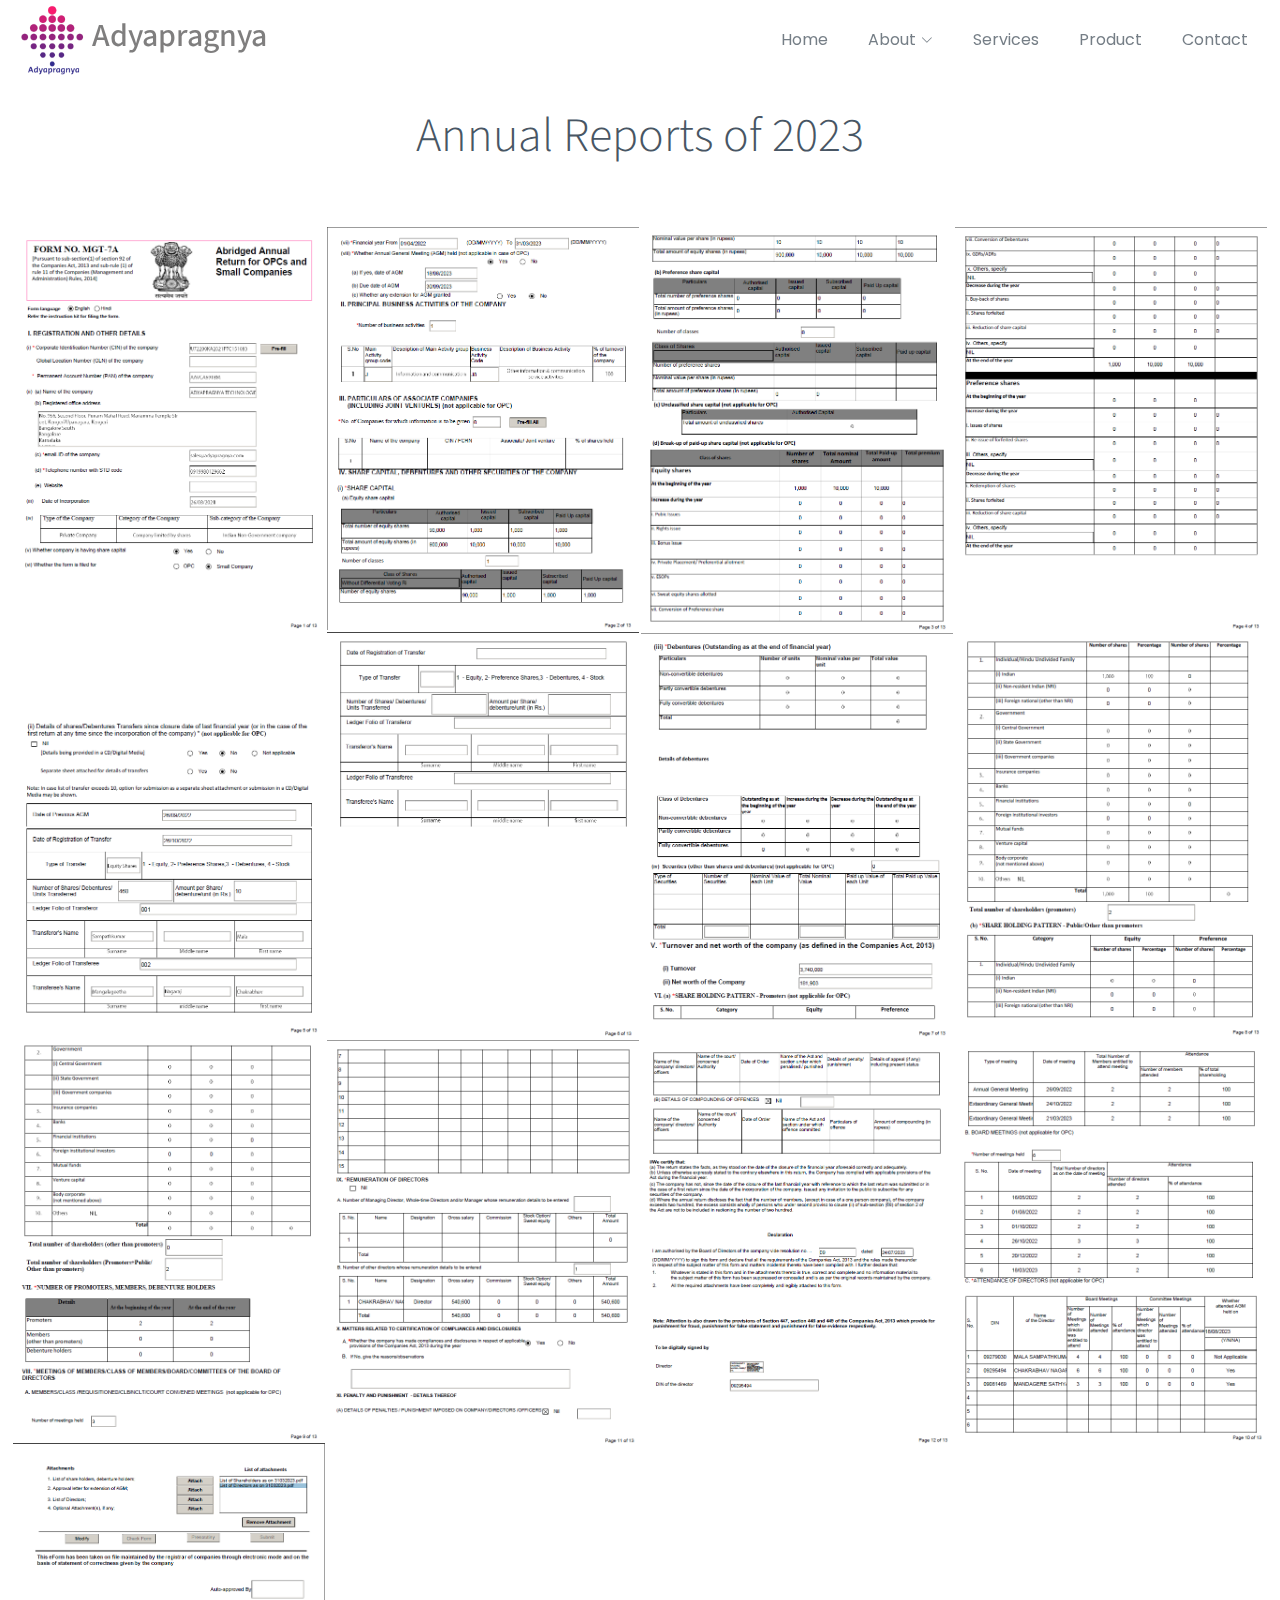
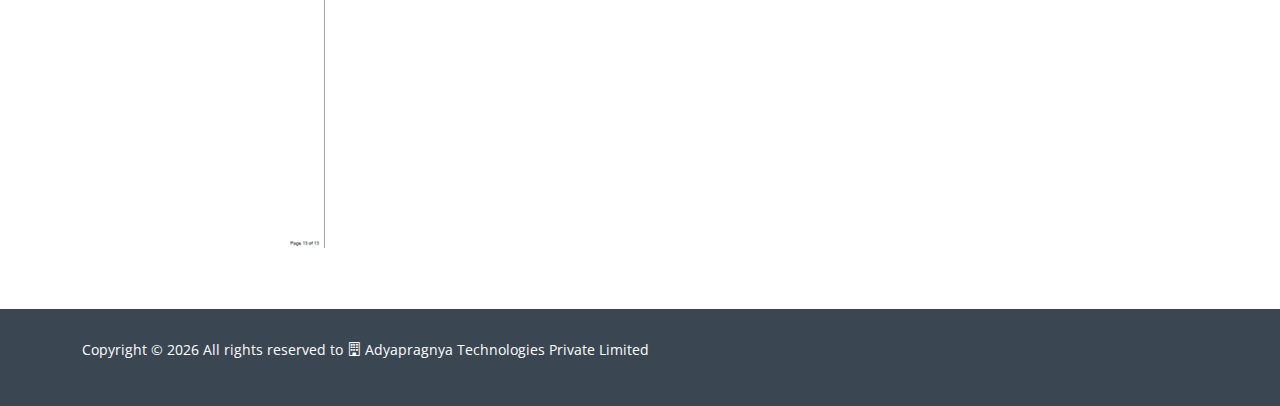
<file: report.html>
<!DOCTYPE html>
<html lang="en">

<head>
    <meta charset="utf-8">
    <meta content="width=device-width, initial-scale=1.0" name="viewport">
  
    <title>Adyapragnya Technologies Private Limited</title>
    <meta content="" name="description">
    <meta content="" name="keywords">
  
    <!-- Favicons -->
    <link href="assets/img/Logo.png" rel="icon">
    <link href="assets/img/Logo.png" rel="apple-touch-icon">
  
    <!-- Google Fonts -->
    <link rel="preconnect" href="https://fonts.googleapis.com">
    <link rel="preconnect" href="https://fonts.gstatic.com" crossorigin>
    <link href="https://fonts.googleapis.com/css2?family=Open+Sans:ital,wght@0,300;0,400;0,500;0,600;0,700;1,300;1,400;1,500;1,600;1,700&family=Poppins:ital,wght@0,300;0,400;0,500;0,600;0,700;1,300;1,400;1,500;1,600;1,700&family=Source+Sans+Pro:ital,wght@0,300;0,400;0,600;0,700;1,300;1,400;1,600;1,700&display=swap" rel="stylesheet">
  
    <!-- Vendor CSS Files -->
    <link href="assets/vendor/bootstrap/css/bootstrap.min.css" rel="stylesheet">
    <link href="assets/vendor/bootstrap-icons/bootstrap-icons.css" rel="stylesheet">
    <link href="assets/vendor/aos/aos.css" rel="stylesheet">
    <link href="assets/vendor/glightbox/css/glightbox.min.css" rel="stylesheet">
    <link href="assets/vendor/swiper/swiper-bundle.min.css" rel="stylesheet">
    <link rel="stylesheet" href="https://cdnjs.cloudflare.com/ajax/libs/font-awesome/4.7.0/css/font-awesome.min.css">
  
    <!-- Variables CSS Files. Uncomment your preferred color scheme -->
    <link href="assets/css/variables.css" rel="stylesheet">
    <!-- <link href="assets/css/variables-blue.css" rel="stylesheet"> -->
    <!-- <link href="assets/css/variables-green.css" rel="stylesheet"> -->
    <!-- <link href="assets/css/variables-orange.css" rel="stylesheet"> -->
    <!-- <link href="assets/css/variables-purple.css" rel="stylesheet"> -->
    <!-- <link href="assets/css/variables-red.css" rel="stylesheet"> -->
    <!-- <link href="assets/css/variables-pink.css" rel="stylesheet"> -->
  
    <!-- Template Main CSS File -->
    <link href="assets/css/main.css" rel="stylesheet">
  
  </head>
  
  <body>
  
    <!-- ======= Header ======= -->
    <header id="header" class="header fixed-top" data-scrollto-offset="0">
      <div class="container-fluid d-flex align-items-center justify-content-between">
  
        <a href="index.html" class="logo d-flex align-items-center scrollto me-auto me-lg-0">
          <!-- Uncomment the line below if you also wish to use an image logo -->
          <img src="assets/img/Logo.png" alt="">
          <h2 style="color: rgba(81, 80, 80, 0.737);">Adyapragnya</h2>
        </a>
  
        <nav id="navbar" class="navbar">
          <ul>
  
            <li class="nav-link scrollto"><a href="index.html">Home</a></li>
            <li class="dropdown"><a href="index.html#about"><span>About</span> <i class="bi bi-chevron-down dropdown-indicator"></i></a>
              <ul>
                <li><a href="report.html">Annual Report 2023</a></li>
              </ul>
            </li>
            <li><a class="nav-link scrollto" href="index.html#features">Services</a></li>
            <li><a class="nav-link scrollto" href="index.html#product">Product</a></li>
            <li><a class="nav-link scrollto" href="index.html#contact">Contact</a></li>
          </ul>
          <i class="bi bi-list mobile-nav-toggle d-none"></i>
        </nav><!-- .navbar -->
  
      </div>
    </header><!-- End Header -->

  <main id="main">
    <!-- ======= Blog Section ======= -->
    <!-- ======= Portfolio Section ======= -->
    <section id="portfolio" class="portfolio" data-aos="fade-up">

        <div class="container"><br><br>
          <div class="section-header">
            <h2>Annual Reports of 2023</h2>
            <!-- <p>Non hic nulla eum consequatur maxime ut vero memo vero totam officiis pariatur eos dolorum sed fug dolorem est possimus esse quae repudiandae. Dolorem id enim officiis sunt deserunt esse soluta consequatur quaerat</p> -->
          </div>
  
        </div>
  
        <div class="container-fluid" data-aos="fade-up" data-aos-delay="200">
  
          <div class="portfolio-isotope" data-portfolio-filter="*" data-portfolio-layout="masonry" data-portfolio-sort="original-order">
  
            <div class="row g-0 portfolio-container">
  
              <div class="col-xl-3 col-lg-4 col-md-6 portfolio-item filter-app">
                <img src="assets/img/Reports/report_1.png" class="img-fluid" alt="">
                <div class="portfolio-info">
                  <a href="assets/img/Reports/report_1.png"  data-gallery="portfolio-gallery" class="glightbox preview-link"><i class="bi bi-zoom-in"></i></a>
                </div>
              </div><!-- End Portfolio Item -->
  
              <div class="col-xl-3 col-lg-4 col-md-6 portfolio-item filter-product">
                <img src="assets/img/Reports/report_2.png" class="img-fluid" alt="">
                <div class="portfolio-info">
                  <a href="assets/img/Reports/report_2.png"  data-gallery="portfolio-gallery" class="glightbox preview-link"><i class="bi bi-zoom-in"></i></a>
                </div>
              </div><!-- End Portfolio Item -->
  
              <div class="col-xl-3 col-lg-4 col-md-6 portfolio-item filter-branding">
                <img src="assets/img/Reports/report_3.png" class="img-fluid" alt="">
                <div class="portfolio-info">
                  <a href="assets/img/Reports/report_3.png"  data-gallery="portfolio-gallery" class="glightbox preview-link"><i class="bi bi-zoom-in"></i></a>
                </div>
              </div><!-- End Portfolio Item -->
  
              <div class="col-xl-3 col-lg-4 col-md-6 portfolio-item filter-books">
                <img src="assets/img/Reports/report_4.png" class="img-fluid" alt="">
                <div class="portfolio-info">
                  <a href="assets/img/Reports/report_4.png"  data-gallery="portfolio-gallery" class="glightbox preview-link"><i class="bi bi-zoom-in"></i></a>
                </div>
              </div><!-- End Portfolio Item -->
  
              <div class="col-xl-3 col-lg-4 col-md-6 portfolio-item filter-app">
                <img src="assets/img/Reports/report_5.png" class="img-fluid" alt="">
                <div class="portfolio-info">
                  <a href="assets/img/Reports/report_5.png"  data-gallery="portfolio-gallery" class="glightbox preview-link"><i class="bi bi-zoom-in"></i></a>
                </div>
              </div><!-- End Portfolio Item -->
  
              <div class="col-xl-3 col-lg-4 col-md-6 portfolio-item filter-product">
                <img src="assets/img/Reports/report_6.png" class="img-fluid" alt="">
                <div class="portfolio-info">
                  <a href="assets/img/Reports/report_6.png"  data-gallery="portfolio-gallery" class="glightbox preview-link"><i class="bi bi-zoom-in"></i></a>
                </div>
              </div><!-- End Portfolio Item -->
  
              <div class="col-xl-3 col-lg-4 col-md-6 portfolio-item filter-branding">
                <img src="assets/img/Reports/report_7.png" class="img-fluid" alt="">
                <div class="portfolio-info">
                  <a href="assets/img/Reports/report_7.png"  data-gallery="portfolio-gallery" class="glightbox preview-link"><i class="bi bi-zoom-in"></i></a>
                </div>
              </div><!-- End Portfolio Item -->
  
              <div class="col-xl-3 col-lg-4 col-md-6 portfolio-item filter-books">
                <img src="assets/img/Reports/report_8.png" class="img-fluid" alt="">
                <div class="portfolio-info">
                  <a href="assets/img/Reports/report_8.png"  data-gallery="portfolio-gallery" class="glightbox preview-link"><i class="bi bi-zoom-in"></i></a>
                </div>
              </div><!-- End Portfolio Item -->
  
              <div class="col-xl-3 col-lg-4 col-md-6 portfolio-item filter-app">
                <img src="assets/img/Reports/report_9.png" class="img-fluid" alt="">
                <div class="portfolio-info">
                  <a href="assets/img/Reports/report_9.png"  data-gallery="portfolio-gallery" class="glightbox preview-link"><i class="bi bi-zoom-in"></i></a>
                </div>
              </div><!-- End Portfolio Item -->
  
              <div class="col-xl-3 col-lg-4 col-md-6 portfolio-item filter-product">
                <img src="assets/img/Reports/report_10.png" class="img-fluid" alt="">
                <div class="portfolio-info">
                  <a href="assets/img/Reports/report_10.png" data-gallery="portfolio-gallery" class="glightbox preview-link"><i class="bi bi-zoom-in"></i></a>
                </div>
              </div><!-- End Portfolio Item -->
  
              <div class="col-xl-3 col-lg-4 col-md-6 portfolio-item filter-branding">
                <img src="assets/img/Reports/report_11.png" class="img-fluid" alt="">
                <div class="portfolio-info">
                  <a href="assets/img/Reports/report_11.png"  data-gallery="portfolio-gallery" class="glightbox preview-link"><i class="bi bi-zoom-in"></i></a>
                </div>
              </div><!-- End Portfolio Item -->
  
              <div class="col-xl-3 col-lg-4 col-md-6 portfolio-item filter-books">
                <img src="assets/img/Reports/report_12.png" class="img-fluid" alt="">
                <div class="portfolio-info">
                  <a href="assets/img/Reports/report_12.png"  data-gallery="portfolio-gallery" class="glightbox preview-link"><i class="bi bi-zoom-in"></i></a>
                </div>
              </div><!-- End Portfolio Item -->

              <div class="col-xl-3 col-lg-4 col-md-6 portfolio-item filter-books">
                <img src="assets/img/Reports/report_13.png" class="img-fluid" alt="">
                <div class="portfolio-info">
                  <a href="assets/img/Reports/report_13.png"  data-gallery="portfolio-gallery" class="glightbox preview-link"><i class="bi bi-zoom-in"></i></a>
                </div>
              </div><!-- End Portfolio Item -->
  
            </div><!-- End Portfolio Container -->
  
          </div>
  
        </div>
      </section><!-- End Portfolio Section -->

  </main><!-- End #main -->

  <!-- ======= Footer ======= -->
  <footer id="footer" class="footer">
    <div class="footer-legal text-center">
      <div class="container d-flex flex-column flex-lg-row justify-content-center justify-content-lg-between align-items-center">

        <div class="d-flex flex-column align-items-center align-items-lg-start">
          <div class="copyright">
            <p class="copywrite-text">
              Copyright © <script>document.write(new Date().getFullYear());</script> All rights reserved to <i class="bi bi-building" aria-hidden="true"></i><a href="https://www.adyapragnya.com/" target="_blank" style="color: rgb(255, 255, 255);"> Adyapragnya Technologies Private Limited</a>
              </p>
          </div>
          
        </div>
      </div>
    </div>

  </footer><!-- End Footer -->

  <a href="#" class="scroll-top d-flex align-items-center justify-content-center"><i class="bi bi-arrow-up-short"></i></a>

  <div id="preloader"></div>

  <!-- Vendor JS Files -->
  <script src="assets/vendor/bootstrap/js/bootstrap.bundle.min.js"></script>
  <script src="assets/vendor/aos/aos.js"></script>
  <script src="assets/vendor/glightbox/js/glightbox.min.js"></script>
  <script src="assets/vendor/isotope-layout/isotope.pkgd.min.js"></script>
  <script src="assets/vendor/swiper/swiper-bundle.min.js"></script>
  <script src="assets/vendor/php-email-form/validate.js"></script>

  <!-- Template Main JS File -->
  <script src="assets/js/main.js"></script>

</body>

</html>
</file>
<file: assets/css/variables.css>
/**
* Template Name: HeroBiz
* File: variables.css
* Description: Easily customize colors, typography, and other repetitive properties used in the template main stylesheet file main.css
* 
* Template URL: https://bootstrapmade.com/herobiz-bootstrap-business-template/
* Author: BootstrapMade.com
* License: https://bootstrapmade.com/license/
* 
* Contents:
* 1. HeroBiz template variables 
* 2. Override default Bootstrap variables
* 3. Set color and background class names
*
* Learn more about CSS variables at https://developer.mozilla.org/en-US/docs/Web/CSS/Using_CSS_custom_properties
*/

/*--------------------------------------------------------------
# 1. HeroBiz template variables 
--------------------------------------------------------------*/
:root {

  /* Fonts */
  --font-default: 'Open Sans', system-ui, -apple-system, "Segoe UI", Roboto, "Helvetica Neue", Arial, "Noto Sans", "Liberation Sans", sans-serif, "Apple Color Emoji", "Segoe UI Emoji", "Segoe UI Symbol", "Noto Color Emoji";
  --font-primary: 'Source Sans Pro', sans-serif;
  --font-secondary: 'Poppins', sans-serif;

  /* Colors */
  /* The *-rgb color names are simply the RGB converted value of the corresponding color for use in the rgba() function */

  /* Default text color */
  --color-default: #1a1f24;
  --color-default-rgb: 26, 31, 36;

  /* Defult links color */
  --color-links: #0ea2bd;
  --color-links-hover: #1ec3e0;

  /* Primay colors */
  --color-primary: #0ea2bd;
  --color-primary-light: #1ec3e0;
  --color-primary-dark: #0189a1;

  --color-primary-rgb: 14, 162, 189;
  --color-primary-light-rgb: 30, 195, 224;
  --color-primary-dark-rgb: 1, 137, 161;

  /* Secondary colors */
  --color-secondary: #485664;
  --color-secondary-light: #8f9fae;
  --color-secondary-dark: #3a4753;

  --color-secondary-rgb: 72, 86, 100;
  --color-secondary-light-rgb: 143, 159, 174;
  --color-secondary-dark-rgb: 58, 71, 83;

  /* General colors */
  --color-blue: #0d6efd;
  --color-blue-rgb: 13, 110, 253;

  --color-indigo: #6610f2;
  --color-indigo-rgb: 102, 16, 242;

  --color-purple: #6f42c1;
  --color-purple-rgb: 111, 66, 193;

  --color-pink: #f3268c;
  --color-pink-rgb: 243, 38, 140;

  --color-red: #df1529;
  --color-red-rgb: 223, 21, 4;

  --color-orange: #fd7e14;
  --color-orange-rgb: 253, 126, 20;

  --color-yellow: #ffc107;
  --color-yellow-rgb: 255, 193, 7;

  --color-green: #059652;
  --color-green-rgb: 5, 150, 82;

  --color-teal: #20c997;
  --color-teal-rgb: 32, 201, 151;

  --color-cyan: #0dcaf0;
  --color-cyan-rgb: 13, 202, 240;

  --color-white: #ffffff;
  --color-white-rgb: 255, 255, 255;

  --color-gray: #6c757d;
  --color-gray-rgb: 108, 117, 125;

  --color-black: #000000;
  --color-black-rgb: 0, 0, 0;
  
}

/*--------------------------------------------------------------
# 2. Override default Bootstrap variables
--------------------------------------------------------------*/
:root {

  --bs-blue: var(--color-blue);
  --bs-indigo: var(--color-indigo);
  --bs-purple: var(--color-purple);
  --bs-pink: var(--color-pink);
  --bs-red: var(--color-red);
  --bs-orange: var(--color-orange);
  --bs-yellow: var(--color-yellow);
  --bs-green: var(--color-green);
  --bs-teal: var(--color-teal);
  --bs-cyan: var(--color-cyan);
  --bs-white: var(--color-white);
  --bs-gray: var(--color-gray);
  --bs-gray-dark: #343a40;
  --bs-gray-100: #f8f9fa;
  --bs-gray-200: #e9ecef;
  --bs-gray-300: #dee2e6;
  --bs-gray-400: #ced4da;
  --bs-gray-500: #adb5bd;
  --bs-gray-600: #6c757d;
  --bs-gray-700: #495057;
  --bs-gray-800: #343a40;
  --bs-gray-900: #212529;
  --bs-primary: var(--color-blue);
  --bs-secondary: var(--color-blue);
  --bs-success: #198754;
  --bs-info: #0dcaf0;
  --bs-warning: #ffc107;
  --bs-danger: #dc3545;
  --bs-light: #f8f9fa;
  --bs-dark: #212529;
  --bs-primary-rgb: var(--color-primary-rgb);
  --bs-secondary-rgb: var(--color-secondary-rgb);
  --bs-success-rgb: 25, 135, 84;
  --bs-info-rgb: 13, 202, 240;
  --bs-warning-rgb: 255, 193, 7;
  --bs-danger-rgb: 220, 53, 69;
  --bs-light-rgb: 248, 249, 250;
  --bs-dark-rgb: 33, 37, 41;
  --bs-white-rgb: var(--color-white-rgb);
  --bs-black-rgb: var(--color-black-rgb);
  --bs-body-color-rgb: var(--color-default-rgb);
  --bs-body-bg-rgb: 255, 255, 255;
  --bs-font-sans-serif: var(--font-default);
  --bs-font-monospace: SFMono-Regular, Menlo, Monaco, Consolas, "Liberation Mono", "Courier New", monospace;
  --bs-gradient: linear-gradient(180deg, rgba(255, 255, 255, 0.15), rgba(255, 255, 255, 0));
  --bs-body-font-family: var(--font-default);
  --bs-body-font-size: 1rem;
  --bs-body-font-weight: 400;
  --bs-body-line-height: 1.5;
  --bs-body-color: var(--color-default);
  --bs-body-bg: #fff;

}

/*--------------------------------------------------------------
# 3. Set color and background class names
--------------------------------------------------------------*/
/* Fonts */
.font-default { font-family: var(--font-default) !important; }
.font-primary { font-family: var(--font-primary) !important;}
.font-secondary { font-family: var(--font-secondary) !important; }

/* Text Colors */
.color-default { color: var(--color-default) !important; }
.color-links { color: var(--color-links) !important; }
.color-links:hover { color: var(--color-links-hover) !important; }
.color-primary { color: var(--color-primary) !important; }
.color-primary-light { color: var(--color-primary-light) !important; }
.color-primary-dark { color: var(--color-primary-dark) !important; }
.color-secondary { color: var(--color-secondary) !important; }
.color-secondary-light { color: var(--color-secondary-light) !important; }
.color-secondary-dark { color: var(--color-secondary-dark) !important; }
.color-blue { color: var(--color-blue) !important; }
.color-indigo { color: var(--color-indigo) !important; }
.color-purple { color: var(--color-purple) !important; }
.color-pink { color: var(--color-pink) !important; }
.color-red { color: var(--color-red) !important; }
.color-orange { color: var(--color-orange) !important; }
.color-yellow { color: var(--color-yellow) !important; }
.color-green { color: var(--color-green) !important; }
.color-teal { color: var(--color-teal) !important; }
.color-cyan { color: var(--color-cyan) !important; }
.color-white { color: var(--color-white) !important; }
.color-gray { color: var(--color-gray) !important; }
.color-black { color: var(--color-black) !important; }

/* Background Colors */
.bg-default { background-color: var(--color-default) !important; }
.bg-primary { background-color: var(--color-primary) !important; }
.bg-primary-light { background-color: var(--color-primary-light) !important; }
.bg-primary-dark { background-color: var(--color-primary-dark) !important; }
.bg-secondary { background-color: var(--color-secondary) !important; }
.bg-secondary-light { background-color: var(--color-secondary-light) !important; }
.bg-secondary-dark { background-color: var(--color-secondary-dark) !important; }
.bg-blue { background-color: var(--color-blue) !important; }
.bg-indigo { background-color: var(--color-indigo) !important; }
.bg-purple { background-color: var(--color-purple) !important; }
.bg-pink { background-color: var(--color-pink) !important; }
.bg-red { background-color: var(--color-red) !important; }
.bg-orange { background-color: var(--color-orange) !important; }
.bg-yellow { background-color: var(--color-yellow) !important; }
.bg-green { background-color: var(--color-green) !important; }
.bg-teal { background-color: var(--color-teal) !important; }
.bg-cyan { background-color: var(--color-cyan) !important; }
.bg-white { background-color: var(--color-white) !important; }
.bg-gray { background-color: var(--color-gray) !important; }
.bg-black { background-color: var(--color-black) !important; }
</file>
<file: assets/css/variables-blue.css>
/**
* Template Name: HeroBiz
* File: variables-blue.css
* Description: Easily customize colors, typography, and other repetitive properties used in the template main stylesheet file main.css
* 
* Template URL: https://bootstrapmade.com/herobiz-bootstrap-business-template/
* Author: BootstrapMade.com
* License: https://bootstrapmade.com/license/
* 
* Contents:
* 1. HeroBiz template variables 
* 2. Override default Bootstrap variables
* 3. Set color and background class names
*
* Learn more about CSS variables at https://developer.mozilla.org/en-US/docs/Web/CSS/Using_CSS_custom_properties
*/

/*--------------------------------------------------------------
# 1. HeroBiz template variables 
--------------------------------------------------------------*/
:root {

  /* Fonts */
  --font-default: 'Open Sans', system-ui, -apple-system, "Segoe UI", Roboto, "Helvetica Neue", Arial, "Noto Sans", "Liberation Sans", sans-serif, "Apple Color Emoji", "Segoe UI Emoji", "Segoe UI Symbol", "Noto Color Emoji";
  --font-primary: 'Source Sans Pro', sans-serif;
  --font-secondary: 'Poppins', sans-serif;

  /* Colors */
  /* The *-rgb color names are simply the RGB converted value of the corresponding color for use in the rgba() function */

  /* Default text color */
  --color-default: #1a1f24;
  --color-default-rgb: 26, 31, 36;

  /* Defult links color */
  --color-links: #3279fc;
  --color-links-hover: #4797ff;

  /* Primay colors */
  --color-primary: #3279fc;
  --color-primary-light: #4797ff;
  --color-primary-dark: #1c61e2;

  --color-primary-rgb: 50, 121, 252;
  --color-primary-light-rgb: 71, 151, 255;
  --color-primary-dark-rgb: 28, 97, 226;

  /* Secondary colors */
  --color-secondary: #5670a0;
  --color-secondary-light: #6e87b6;
  --color-secondary-dark: #3b5380;

  --color-secondary-rgb: 86, 112, 160;
  --color-secondary-light-rgb: 110, 135, 182;
  --color-secondary-dark-rgb: 59, 83, 128;

  /* General colors */
  --color-blue: #0d6efd;
  --color-blue-rgb: 13, 110, 253;

  --color-indigo: #6610f2;
  --color-indigo-rgb: 102, 16, 242;

  --color-purple: #6f42c1;
  --color-purple-rgb: 111, 66, 193;

  --color-pink: #f3268c;
  --color-pink-rgb: 243, 38, 140;

  --color-red: #df1529;
  --color-red-rgb: 223, 21, 4;

  --color-orange: #fd7e14;
  --color-orange-rgb: 253, 126, 20;

  --color-yellow: #ffc107;
  --color-yellow-rgb: 255, 193, 7;

  --color-green: #059652;
  --color-green-rgb: 5, 150, 82;

  --color-teal: #20c997;
  --color-teal-rgb: 32, 201, 151;

  --color-cyan: #0dcaf0;
  --color-cyan-rgb: 13, 202, 240;

  --color-white: #ffffff;
  --color-white-rgb: 255, 255, 255;

  --color-gray: #6c757d;
  --color-gray-rgb: 108, 117, 125;

  --color-black: #000000;
  --color-black-rgb: 0, 0, 0;
  
}

/*--------------------------------------------------------------
# 2. Override default Bootstrap variables
--------------------------------------------------------------*/
:root {

  --bs-blue: var(--color-blue);
  --bs-indigo: var(--color-indigo);
  --bs-purple: var(--color-purple);
  --bs-pink: var(--color-pink);
  --bs-red: var(--color-red);
  --bs-orange: var(--color-orange);
  --bs-yellow: var(--color-yellow);
  --bs-green: var(--color-green);
  --bs-teal: var(--color-teal);
  --bs-cyan: var(--color-cyan);
  --bs-white: var(--color-white);
  --bs-gray: var(--color-gray);
  --bs-gray-dark: #343a40;
  --bs-gray-100: #f8f9fa;
  --bs-gray-200: #e9ecef;
  --bs-gray-300: #dee2e6;
  --bs-gray-400: #ced4da;
  --bs-gray-500: #adb5bd;
  --bs-gray-600: #6c757d;
  --bs-gray-700: #495057;
  --bs-gray-800: #343a40;
  --bs-gray-900: #212529;
  --bs-primary: var(--color-blue);
  --bs-secondary: var(--color-blue);
  --bs-success: #198754;
  --bs-info: #0dcaf0;
  --bs-warning: #ffc107;
  --bs-danger: #dc3545;
  --bs-light: #f8f9fa;
  --bs-dark: #212529;
  --bs-primary-rgb: var(--color-primary-rgb);
  --bs-secondary-rgb: var(--color-secondary-rgb);
  --bs-success-rgb: 25, 135, 84;
  --bs-info-rgb: 13, 202, 240;
  --bs-warning-rgb: 255, 193, 7;
  --bs-danger-rgb: 220, 53, 69;
  --bs-light-rgb: 248, 249, 250;
  --bs-dark-rgb: 33, 37, 41;
  --bs-white-rgb: var(--color-white-rgb);
  --bs-black-rgb: var(--color-black-rgb);
  --bs-body-color-rgb: var(--color-default-rgb);
  --bs-body-bg-rgb: 255, 255, 255;
  --bs-font-sans-serif: var(--font-default);
  --bs-font-monospace: SFMono-Regular, Menlo, Monaco, Consolas, "Liberation Mono", "Courier New", monospace;
  --bs-gradient: linear-gradient(180deg, rgba(255, 255, 255, 0.15), rgba(255, 255, 255, 0));
  --bs-body-font-family: var(--font-default);
  --bs-body-font-size: 1rem;
  --bs-body-font-weight: 400;
  --bs-body-line-height: 1.5;
  --bs-body-color: var(--color-default);
  --bs-body-bg: #fff;

}

/*--------------------------------------------------------------
# 3. Set color and background class names
--------------------------------------------------------------*/
/* Fonts */
.font-default { font-family: var(--font-default) !important; }
.font-primary { font-family: var(--font-primary) !important;}
.font-secondary { font-family: var(--font-secondary) !important; }

/* Text Colors */
.color-default { color: var(--color-default) !important; }
.color-links { color: var(--color-links) !important; }
.color-links:hover { color: var(--color-links-hover) !important; }
.color-primary { color: var(--color-primary) !important; }
.color-primary-light { color: var(--color-primary-light) !important; }
.color-primary-dark { color: var(--color-primary-dark) !important; }
.color-secondary { color: var(--color-secondary) !important; }
.color-secondary-light { color: var(--color-secondary-light) !important; }
.color-secondary-dark { color: var(--color-secondary-dark) !important; }
.color-blue { color: var(--color-blue) !important; }
.color-indigo { color: var(--color-indigo) !important; }
.color-purple { color: var(--color-purple) !important; }
.color-pink { color: var(--color-pink) !important; }
.color-red { color: var(--color-red) !important; }
.color-orange { color: var(--color-orange) !important; }
.color-yellow { color: var(--color-yellow) !important; }
.color-green { color: var(--color-green) !important; }
.color-teal { color: var(--color-teal) !important; }
.color-cyan { color: var(--color-cyan) !important; }
.color-white { color: var(--color-white) !important; }
.color-gray { color: var(--color-gray) !important; }
.color-black { color: var(--color-black) !important; }

/* Background Colors */
.bg-default { background-color: var(--color-default) !important; }
.bg-primary { background-color: var(--color-primary) !important; }
.bg-primary-light { background-color: var(--color-primary-light) !important; }
.bg-primary-dark { background-color: var(--color-primary-dark) !important; }
.bg-secondary { background-color: var(--color-secondary) !important; }
.bg-secondary-light { background-color: var(--color-secondary-light) !important; }
.bg-secondary-dark { background-color: var(--color-secondary-dark) !important; }
.bg-blue { background-color: var(--color-blue) !important; }
.bg-indigo { background-color: var(--color-indigo) !important; }
.bg-purple { background-color: var(--color-purple) !important; }
.bg-pink { background-color: var(--color-pink) !important; }
.bg-red { background-color: var(--color-red) !important; }
.bg-orange { background-color: var(--color-orange) !important; }
.bg-yellow { background-color: var(--color-yellow) !important; }
.bg-green { background-color: var(--color-green) !important; }
.bg-teal { background-color: var(--color-teal) !important; }
.bg-cyan { background-color: var(--color-cyan) !important; }
.bg-white { background-color: var(--color-white) !important; }
.bg-gray { background-color: var(--color-gray) !important; }
.bg-black { background-color: var(--color-black) !important; }
</file>
<file: assets/css/variables-green.css>
/**
* Template Name: HeroBiz
* File: variables-green.css
* Description: Easily customize colors, typography, and other repetitive properties used in the template main stylesheet file main.css
* 
* Template URL: https://bootstrapmade.com/herobiz-bootstrap-business-template/
* Author: BootstrapMade.com
* License: https://bootstrapmade.com/license/
* 
* Contents:
* 1. HeroBiz template variables 
* 2. Override default Bootstrap variables
* 3. Set color and background class names
*
* Learn more about CSS variables at https://developer.mozilla.org/en-US/docs/Web/CSS/Using_CSS_custom_properties
*/

/*--------------------------------------------------------------
# 1. HeroBiz template variables 
--------------------------------------------------------------*/
:root {

  /* Fonts */
  --font-default: 'Open Sans', system-ui, -apple-system, "Segoe UI", Roboto, "Helvetica Neue", Arial, "Noto Sans", "Liberation Sans", sans-serif, "Apple Color Emoji", "Segoe UI Emoji", "Segoe UI Symbol", "Noto Color Emoji";
  --font-primary: 'Source Sans Pro', sans-serif;
  --font-secondary: 'Poppins', sans-serif;

  /* Colors */
  /* The *-rgb color names are simply the RGB converted value of the corresponding color for use in the rgba() function */

  /* Default text color */
  --color-default: #1a1f24;
  --color-default-rgb: 26, 31, 36;

  /* Defult links color */
  --color-links: #05c46b;
  --color-links-hover: #1de789;

  /* Primay colors */
  --color-primary: #05c46b;
  --color-primary-light: #1de789;
  --color-primary-dark: #01a156;

  --color-primary-rgb: 5, 196, 107;
  --color-primary-light-rgb: 29, 231, 137;
  --color-primary-dark-rgb: 1, 161, 86;

  /* Secondary colors */
  --color-secondary: #485664;
  --color-secondary-light: #8f9fae;
  --color-secondary-dark: #3a4753;

  --color-secondary-rgb: 72, 86, 100;
  --color-secondary-light-rgb: 143, 159, 174;
  --color-secondary-dark-rgb: 58, 71, 83;

  /* General colors */
  --color-blue: #0d6efd;
  --color-blue-rgb: 13, 110, 253;

  --color-indigo: #6610f2;
  --color-indigo-rgb: 102, 16, 242;

  --color-purple: #6f42c1;
  --color-purple-rgb: 111, 66, 193;

  --color-pink: #f3268c;
  --color-pink-rgb: 243, 38, 140;

  --color-red: #df1529;
  --color-red-rgb: 223, 21, 4;

  --color-orange: #fd7e14;
  --color-orange-rgb: 253, 126, 20;

  --color-yellow: #ffc107;
  --color-yellow-rgb: 255, 193, 7;

  --color-green: #059652;
  --color-green-rgb: 5, 150, 82;

  --color-teal: #20c997;
  --color-teal-rgb: 32, 201, 151;

  --color-cyan: #0dcaf0;
  --color-cyan-rgb: 13, 202, 240;

  --color-white: #ffffff;
  --color-white-rgb: 255, 255, 255;

  --color-gray: #6c757d;
  --color-gray-rgb: 108, 117, 125;

  --color-black: #000000;
  --color-black-rgb: 0, 0, 0;
  
}

/*--------------------------------------------------------------
# 2. Override default Bootstrap variables
--------------------------------------------------------------*/
:root {

  --bs-blue: var(--color-blue);
  --bs-indigo: var(--color-indigo);
  --bs-purple: var(--color-purple);
  --bs-pink: var(--color-pink);
  --bs-red: var(--color-red);
  --bs-orange: var(--color-orange);
  --bs-yellow: var(--color-yellow);
  --bs-green: var(--color-green);
  --bs-teal: var(--color-teal);
  --bs-cyan: var(--color-cyan);
  --bs-white: var(--color-white);
  --bs-gray: var(--color-gray);
  --bs-gray-dark: #343a40;
  --bs-gray-100: #f8f9fa;
  --bs-gray-200: #e9ecef;
  --bs-gray-300: #dee2e6;
  --bs-gray-400: #ced4da;
  --bs-gray-500: #adb5bd;
  --bs-gray-600: #6c757d;
  --bs-gray-700: #495057;
  --bs-gray-800: #343a40;
  --bs-gray-900: #212529;
  --bs-primary: var(--color-blue);
  --bs-secondary: var(--color-blue);
  --bs-success: #198754;
  --bs-info: #0dcaf0;
  --bs-warning: #ffc107;
  --bs-danger: #dc3545;
  --bs-light: #f8f9fa;
  --bs-dark: #212529;
  --bs-primary-rgb: var(--color-primary-rgb);
  --bs-secondary-rgb: var(--color-secondary-rgb);
  --bs-success-rgb: 25, 135, 84;
  --bs-info-rgb: 13, 202, 240;
  --bs-warning-rgb: 255, 193, 7;
  --bs-danger-rgb: 220, 53, 69;
  --bs-light-rgb: 248, 249, 250;
  --bs-dark-rgb: 33, 37, 41;
  --bs-white-rgb: var(--color-white-rgb);
  --bs-black-rgb: var(--color-black-rgb);
  --bs-body-color-rgb: var(--color-default-rgb);
  --bs-body-bg-rgb: 255, 255, 255;
  --bs-font-sans-serif: var(--font-default);
  --bs-font-monospace: SFMono-Regular, Menlo, Monaco, Consolas, "Liberation Mono", "Courier New", monospace;
  --bs-gradient: linear-gradient(180deg, rgba(255, 255, 255, 0.15), rgba(255, 255, 255, 0));
  --bs-body-font-family: var(--font-default);
  --bs-body-font-size: 1rem;
  --bs-body-font-weight: 400;
  --bs-body-line-height: 1.5;
  --bs-body-color: var(--color-default);
  --bs-body-bg: #fff;

}

/*--------------------------------------------------------------
# 3. Set color and background class names
--------------------------------------------------------------*/
/* Fonts */
.font-default { font-family: var(--font-default) !important; }
.font-primary { font-family: var(--font-primary) !important;}
.font-secondary { font-family: var(--font-secondary) !important; }

/* Text Colors */
.color-default { color: var(--color-default) !important; }
.color-links { color: var(--color-links) !important; }
.color-links:hover { color: var(--color-links-hover) !important; }
.color-primary { color: var(--color-primary) !important; }
.color-primary-light { color: var(--color-primary-light) !important; }
.color-primary-dark { color: var(--color-primary-dark) !important; }
.color-secondary { color: var(--color-secondary) !important; }
.color-secondary-light { color: var(--color-secondary-light) !important; }
.color-secondary-dark { color: var(--color-secondary-dark) !important; }
.color-blue { color: var(--color-blue) !important; }
.color-indigo { color: var(--color-indigo) !important; }
.color-purple { color: var(--color-purple) !important; }
.color-pink { color: var(--color-pink) !important; }
.color-red { color: var(--color-red) !important; }
.color-orange { color: var(--color-orange) !important; }
.color-yellow { color: var(--color-yellow) !important; }
.color-green { color: var(--color-green) !important; }
.color-teal { color: var(--color-teal) !important; }
.color-cyan { color: var(--color-cyan) !important; }
.color-white { color: var(--color-white) !important; }
.color-gray { color: var(--color-gray) !important; }
.color-black { color: var(--color-black) !important; }

/* Background Colors */
.bg-default { background-color: var(--color-default) !important; }
.bg-primary { background-color: var(--color-primary) !important; }
.bg-primary-light { background-color: var(--color-primary-light) !important; }
.bg-primary-dark { background-color: var(--color-primary-dark) !important; }
.bg-secondary { background-color: var(--color-secondary) !important; }
.bg-secondary-light { background-color: var(--color-secondary-light) !important; }
.bg-secondary-dark { background-color: var(--color-secondary-dark) !important; }
.bg-blue { background-color: var(--color-blue) !important; }
.bg-indigo { background-color: var(--color-indigo) !important; }
.bg-purple { background-color: var(--color-purple) !important; }
.bg-pink { background-color: var(--color-pink) !important; }
.bg-red { background-color: var(--color-red) !important; }
.bg-orange { background-color: var(--color-orange) !important; }
.bg-yellow { background-color: var(--color-yellow) !important; }
.bg-green { background-color: var(--color-green) !important; }
.bg-teal { background-color: var(--color-teal) !important; }
.bg-cyan { background-color: var(--color-cyan) !important; }
.bg-white { background-color: var(--color-white) !important; }
.bg-gray { background-color: var(--color-gray) !important; }
.bg-black { background-color: var(--color-black) !important; }
</file>
<file: assets/css/variables-orange.css>
/**
* Template Name: HeroBiz
* File: variables-orange.css
* Description: Easily customize colors, typography, and other repetitive properties used in the template main stylesheet file main.css
* 
* Template URL: https://bootstrapmade.com/herobiz-bootstrap-business-template/
* Author: BootstrapMade.com
* License: https://bootstrapmade.com/license/
* 
* Contents:
* 1. HeroBiz template variables 
* 2. Override default Bootstrap variables
* 3. Set color and background class names
*
* Learn more about CSS variables at https://developer.mozilla.org/en-US/docs/Web/CSS/Using_CSS_custom_properties
*/

/*--------------------------------------------------------------
# 1. HeroBiz template variables 
--------------------------------------------------------------*/
:root {

  /* Fonts */
  --font-default: 'Open Sans', system-ui, -apple-system, "Segoe UI", Roboto, "Helvetica Neue", Arial, "Noto Sans", "Liberation Sans", sans-serif, "Apple Color Emoji", "Segoe UI Emoji", "Segoe UI Symbol", "Noto Color Emoji";
  --font-primary: 'Source Sans Pro', sans-serif;
  --font-secondary: 'Poppins', sans-serif;

  /* Colors */
  /* The *-rgb color names are simply the RGB converted value of the corresponding color for use in the rgba() function */

  /* Default text color */
  --color-default: #1a1f24;
  --color-default-rgb: 26, 31, 36;

  /* Defult links color */
  --color-links: #f97233;
  --color-links-hover: #fa9160;

  /* Primay colors */
  --color-primary: #f97233;
  --color-primary-light: #fb9b6e;
  --color-primary-dark: #e54d07;

  --color-primary-rgb: 249, 114, 51;
  --color-primary-light-rgb: 251, 155, 110;
  --color-primary-dark-rgb: 229, 77, 7;

  /* Secondary colors */
  --color-secondary: #485664;
  --color-secondary-light: #8f9fae;
  --color-secondary-dark: #3a4753;

  --color-secondary-rgb: 72, 86, 100;
  --color-secondary-light-rgb: 143, 159, 174;
  --color-secondary-dark-rgb: 58, 71, 83;

  /* General colors */
  --color-blue: #0d6efd;
  --color-blue-rgb: 13, 110, 253;

  --color-indigo: #6610f2;
  --color-indigo-rgb: 102, 16, 242;

  --color-purple: #6f42c1;
  --color-purple-rgb: 111, 66, 193;

  --color-pink: #f3268c;
  --color-pink-rgb: 243, 38, 140;

  --color-red: #df1529;
  --color-red-rgb: 223, 21, 4;

  --color-orange: #fd7e14;
  --color-orange-rgb: 253, 126, 20;

  --color-yellow: #ffc107;
  --color-yellow-rgb: 255, 193, 7;

  --color-green: #059652;
  --color-green-rgb: 5, 150, 82;

  --color-teal: #20c997;
  --color-teal-rgb: 32, 201, 151;

  --color-cyan: #0dcaf0;
  --color-cyan-rgb: 13, 202, 240;

  --color-white: #ffffff;
  --color-white-rgb: 255, 255, 255;

  --color-gray: #6c757d;
  --color-gray-rgb: 108, 117, 125;

  --color-black: #000000;
  --color-black-rgb: 0, 0, 0;
  
}

/*--------------------------------------------------------------
# 2. Override default Bootstrap variables
--------------------------------------------------------------*/
:root {

  --bs-blue: var(--color-blue);
  --bs-indigo: var(--color-indigo);
  --bs-purple: var(--color-purple);
  --bs-pink: var(--color-pink);
  --bs-red: var(--color-red);
  --bs-orange: var(--color-orange);
  --bs-yellow: var(--color-yellow);
  --bs-green: var(--color-green);
  --bs-teal: var(--color-teal);
  --bs-cyan: var(--color-cyan);
  --bs-white: var(--color-white);
  --bs-gray: var(--color-gray);
  --bs-gray-dark: #343a40;
  --bs-gray-100: #f8f9fa;
  --bs-gray-200: #e9ecef;
  --bs-gray-300: #dee2e6;
  --bs-gray-400: #ced4da;
  --bs-gray-500: #adb5bd;
  --bs-gray-600: #6c757d;
  --bs-gray-700: #495057;
  --bs-gray-800: #343a40;
  --bs-gray-900: #212529;
  --bs-primary: var(--color-blue);
  --bs-secondary: var(--color-blue);
  --bs-success: #198754;
  --bs-info: #0dcaf0;
  --bs-warning: #ffc107;
  --bs-danger: #dc3545;
  --bs-light: #f8f9fa;
  --bs-dark: #212529;
  --bs-primary-rgb: var(--color-primary-rgb);
  --bs-secondary-rgb: var(--color-secondary-rgb);
  --bs-success-rgb: 25, 135, 84;
  --bs-info-rgb: 13, 202, 240;
  --bs-warning-rgb: 255, 193, 7;
  --bs-danger-rgb: 220, 53, 69;
  --bs-light-rgb: 248, 249, 250;
  --bs-dark-rgb: 33, 37, 41;
  --bs-white-rgb: var(--color-white-rgb);
  --bs-black-rgb: var(--color-black-rgb);
  --bs-body-color-rgb: var(--color-default-rgb);
  --bs-body-bg-rgb: 255, 255, 255;
  --bs-font-sans-serif: var(--font-default);
  --bs-font-monospace: SFMono-Regular, Menlo, Monaco, Consolas, "Liberation Mono", "Courier New", monospace;
  --bs-gradient: linear-gradient(180deg, rgba(255, 255, 255, 0.15), rgba(255, 255, 255, 0));
  --bs-body-font-family: var(--font-default);
  --bs-body-font-size: 1rem;
  --bs-body-font-weight: 400;
  --bs-body-line-height: 1.5;
  --bs-body-color: var(--color-default);
  --bs-body-bg: #fff;

}

/*--------------------------------------------------------------
# 3. Set color and background class names
--------------------------------------------------------------*/
/* Fonts */
.font-default { font-family: var(--font-default) !important; }
.font-primary { font-family: var(--font-primary) !important;}
.font-secondary { font-family: var(--font-secondary) !important; }

/* Text Colors */
.color-default { color: var(--color-default) !important; }
.color-links { color: var(--color-links) !important; }
.color-links:hover { color: var(--color-links-hover) !important; }
.color-primary { color: var(--color-primary) !important; }
.color-primary-light { color: var(--color-primary-light) !important; }
.color-primary-dark { color: var(--color-primary-dark) !important; }
.color-secondary { color: var(--color-secondary) !important; }
.color-secondary-light { color: var(--color-secondary-light) !important; }
.color-secondary-dark { color: var(--color-secondary-dark) !important; }
.color-blue { color: var(--color-blue) !important; }
.color-indigo { color: var(--color-indigo) !important; }
.color-purple { color: var(--color-purple) !important; }
.color-pink { color: var(--color-pink) !important; }
.color-red { color: var(--color-red) !important; }
.color-orange { color: var(--color-orange) !important; }
.color-yellow { color: var(--color-yellow) !important; }
.color-green { color: var(--color-green) !important; }
.color-teal { color: var(--color-teal) !important; }
.color-cyan { color: var(--color-cyan) !important; }
.color-white { color: var(--color-white) !important; }
.color-gray { color: var(--color-gray) !important; }
.color-black { color: var(--color-black) !important; }

/* Background Colors */
.bg-default { background-color: var(--color-default) !important; }
.bg-primary { background-color: var(--color-primary) !important; }
.bg-primary-light { background-color: var(--color-primary-light) !important; }
.bg-primary-dark { background-color: var(--color-primary-dark) !important; }
.bg-secondary { background-color: var(--color-secondary) !important; }
.bg-secondary-light { background-color: var(--color-secondary-light) !important; }
.bg-secondary-dark { background-color: var(--color-secondary-dark) !important; }
.bg-blue { background-color: var(--color-blue) !important; }
.bg-indigo { background-color: var(--color-indigo) !important; }
.bg-purple { background-color: var(--color-purple) !important; }
.bg-pink { background-color: var(--color-pink) !important; }
.bg-red { background-color: var(--color-red) !important; }
.bg-orange { background-color: var(--color-orange) !important; }
.bg-yellow { background-color: var(--color-yellow) !important; }
.bg-green { background-color: var(--color-green) !important; }
.bg-teal { background-color: var(--color-teal) !important; }
.bg-cyan { background-color: var(--color-cyan) !important; }
.bg-white { background-color: var(--color-white) !important; }
.bg-gray { background-color: var(--color-gray) !important; }
.bg-black { background-color: var(--color-black) !important; }
</file>
<file: assets/css/variables-purple.css>
/**
* Template Name: HeroBiz
* File: variables-purple.css
* Description: Easily customize colors, typography, and other repetitive properties used in the template main stylesheet file main.css
* 
* Template URL: https://bootstrapmade.com/herobiz-bootstrap-business-template/
* Author: BootstrapMade.com
* License: https://bootstrapmade.com/license/
* 
* Contents:
* 1. HeroBiz template variables 
* 2. Override default Bootstrap variables
* 3. Set color and background class names
*
* Learn more about CSS variables at https://developer.mozilla.org/en-US/docs/Web/CSS/Using_CSS_custom_properties
*/

/*--------------------------------------------------------------
# 1. HeroBiz template variables 
--------------------------------------------------------------*/
:root {

  /* Fonts */
  --font-default: 'Open Sans', system-ui, -apple-system, "Segoe UI", Roboto, "Helvetica Neue", Arial, "Noto Sans", "Liberation Sans", sans-serif, "Apple Color Emoji", "Segoe UI Emoji", "Segoe UI Symbol", "Noto Color Emoji";
  --font-primary: 'Source Sans Pro', sans-serif;
  --font-secondary: 'Poppins', sans-serif;

  /* Colors */
  /* The *-rgb color names are simply the RGB converted value of the corresponding color for use in the rgba() function */

  /* Default text color */
  --color-default: #1a1f24;
  --color-default-rgb: 26, 31, 36;

  /* Defult links color */
  --color-links: #6261c5;
  --color-links-hover: #7d7bfd;

  /* Primay colors */
  --color-primary: #6261c5;
  --color-primary-light: #7d7bfd;
  --color-primary-dark: #4b49aa;

  --color-primary-rgb: 98, 97, 197;
  --color-primary-light-rgb: 125, 123, 253;
  --color-primary-dark-rgb: 75, 73, 170;

  /* Secondary colors */
  --color-secondary: #56556b;
  --color-secondary-light: #7c7b94;
  --color-secondary-dark: #343346;

  --color-secondary-rgb: 86, 85, 107;
  --color-secondary-light-rgb: 124, 123, 148;
  --color-secondary-dark-rgb: 52, 51, 70;

  /* General colors */
  --color-blue: #0d6efd;
  --color-blue-rgb: 13, 110, 253;

  --color-indigo: #6610f2;
  --color-indigo-rgb: 102, 16, 242;

  --color-purple: #6f42c1;
  --color-purple-rgb: 111, 66, 193;

  --color-pink: #f3268c;
  --color-pink-rgb: 243, 38, 140;

  --color-red: #df1529;
  --color-red-rgb: 223, 21, 4;

  --color-orange: #fd7e14;
  --color-orange-rgb: 253, 126, 20;

  --color-yellow: #ffc107;
  --color-yellow-rgb: 255, 193, 7;

  --color-green: #059652;
  --color-green-rgb: 5, 150, 82;

  --color-teal: #20c997;
  --color-teal-rgb: 32, 201, 151;

  --color-cyan: #0dcaf0;
  --color-cyan-rgb: 13, 202, 240;

  --color-white: #ffffff;
  --color-white-rgb: 255, 255, 255;

  --color-gray: #6c757d;
  --color-gray-rgb: 108, 117, 125;

  --color-black: #000000;
  --color-black-rgb: 0, 0, 0;
  
}

/*--------------------------------------------------------------
# 2. Override default Bootstrap variables
--------------------------------------------------------------*/
:root {

  --bs-blue: var(--color-blue);
  --bs-indigo: var(--color-indigo);
  --bs-purple: var(--color-purple);
  --bs-pink: var(--color-pink);
  --bs-red: var(--color-red);
  --bs-orange: var(--color-orange);
  --bs-yellow: var(--color-yellow);
  --bs-green: var(--color-green);
  --bs-teal: var(--color-teal);
  --bs-cyan: var(--color-cyan);
  --bs-white: var(--color-white);
  --bs-gray: var(--color-gray);
  --bs-gray-dark: #343a40;
  --bs-gray-100: #f8f9fa;
  --bs-gray-200: #e9ecef;
  --bs-gray-300: #dee2e6;
  --bs-gray-400: #ced4da;
  --bs-gray-500: #adb5bd;
  --bs-gray-600: #6c757d;
  --bs-gray-700: #495057;
  --bs-gray-800: #343a40;
  --bs-gray-900: #212529;
  --bs-primary: var(--color-blue);
  --bs-secondary: var(--color-blue);
  --bs-success: #198754;
  --bs-info: #0dcaf0;
  --bs-warning: #ffc107;
  --bs-danger: #dc3545;
  --bs-light: #f8f9fa;
  --bs-dark: #212529;
  --bs-primary-rgb: var(--color-primary-rgb);
  --bs-secondary-rgb: var(--color-secondary-rgb);
  --bs-success-rgb: 25, 135, 84;
  --bs-info-rgb: 13, 202, 240;
  --bs-warning-rgb: 255, 193, 7;
  --bs-danger-rgb: 220, 53, 69;
  --bs-light-rgb: 248, 249, 250;
  --bs-dark-rgb: 33, 37, 41;
  --bs-white-rgb: var(--color-white-rgb);
  --bs-black-rgb: var(--color-black-rgb);
  --bs-body-color-rgb: var(--color-default-rgb);
  --bs-body-bg-rgb: 255, 255, 255;
  --bs-font-sans-serif: var(--font-default);
  --bs-font-monospace: SFMono-Regular, Menlo, Monaco, Consolas, "Liberation Mono", "Courier New", monospace;
  --bs-gradient: linear-gradient(180deg, rgba(255, 255, 255, 0.15), rgba(255, 255, 255, 0));
  --bs-body-font-family: var(--font-default);
  --bs-body-font-size: 1rem;
  --bs-body-font-weight: 400;
  --bs-body-line-height: 1.5;
  --bs-body-color: var(--color-default);
  --bs-body-bg: #fff;

}

/*--------------------------------------------------------------
# 3. Set color and background class names
--------------------------------------------------------------*/
/* Fonts */
.font-default { font-family: var(--font-default) !important; }
.font-primary { font-family: var(--font-primary) !important;}
.font-secondary { font-family: var(--font-secondary) !important; }

/* Text Colors */
.color-default { color: var(--color-default) !important; }
.color-links { color: var(--color-links) !important; }
.color-links:hover { color: var(--color-links-hover) !important; }
.color-primary { color: var(--color-primary) !important; }
.color-primary-light { color: var(--color-primary-light) !important; }
.color-primary-dark { color: var(--color-primary-dark) !important; }
.color-secondary { color: var(--color-secondary) !important; }
.color-secondary-light { color: var(--color-secondary-light) !important; }
.color-secondary-dark { color: var(--color-secondary-dark) !important; }
.color-blue { color: var(--color-blue) !important; }
.color-indigo { color: var(--color-indigo) !important; }
.color-purple { color: var(--color-purple) !important; }
.color-pink { color: var(--color-pink) !important; }
.color-red { color: var(--color-red) !important; }
.color-orange { color: var(--color-orange) !important; }
.color-yellow { color: var(--color-yellow) !important; }
.color-green { color: var(--color-green) !important; }
.color-teal { color: var(--color-teal) !important; }
.color-cyan { color: var(--color-cyan) !important; }
.color-white { color: var(--color-white) !important; }
.color-gray { color: var(--color-gray) !important; }
.color-black { color: var(--color-black) !important; }

/* Background Colors */
.bg-default { background-color: var(--color-default) !important; }
.bg-primary { background-color: var(--color-primary) !important; }
.bg-primary-light { background-color: var(--color-primary-light) !important; }
.bg-primary-dark { background-color: var(--color-primary-dark) !important; }
.bg-secondary { background-color: var(--color-secondary) !important; }
.bg-secondary-light { background-color: var(--color-secondary-light) !important; }
.bg-secondary-dark { background-color: var(--color-secondary-dark) !important; }
.bg-blue { background-color: var(--color-blue) !important; }
.bg-indigo { background-color: var(--color-indigo) !important; }
.bg-purple { background-color: var(--color-purple) !important; }
.bg-pink { background-color: var(--color-pink) !important; }
.bg-red { background-color: var(--color-red) !important; }
.bg-orange { background-color: var(--color-orange) !important; }
.bg-yellow { background-color: var(--color-yellow) !important; }
.bg-green { background-color: var(--color-green) !important; }
.bg-teal { background-color: var(--color-teal) !important; }
.bg-cyan { background-color: var(--color-cyan) !important; }
.bg-white { background-color: var(--color-white) !important; }
.bg-gray { background-color: var(--color-gray) !important; }
.bg-black { background-color: var(--color-black) !important; }
</file>
<file: assets/css/variables-red.css>
/**
* Template Name: HeroBiz
* File: variables-red.css
* Description: Easily customize colors, typography, and other repetitive properties used in the template main stylesheet file main.css
* 
* Template URL: https://bootstrapmade.com/herobiz-bootstrap-business-template/
* Author: BootstrapMade.com
* License: https://bootstrapmade.com/license/
* 
* Contents:
* 1. HeroBiz template variables 
* 2. Override default Bootstrap variables
* 3. Set color and background class names
*
* Learn more about CSS variables at https://developer.mozilla.org/en-US/docs/Web/CSS/Using_CSS_custom_properties
*/

/*--------------------------------------------------------------
# 1. HeroBiz template variables 
--------------------------------------------------------------*/
:root {

  /* Fonts */
  --font-default: 'Open Sans', system-ui, -apple-system, "Segoe UI", Roboto, "Helvetica Neue", Arial, "Noto Sans", "Liberation Sans", sans-serif, "Apple Color Emoji", "Segoe UI Emoji", "Segoe UI Symbol", "Noto Color Emoji";
  --font-primary: 'Source Sans Pro', sans-serif;
  --font-secondary: 'Poppins', sans-serif;

  /* Colors */
  /* The *-rgb color names are simply the RGB converted value of the corresponding color for use in the rgba() function */

  /* Default text color */
  --color-default: #1a1f24;
  --color-default-rgb: 26, 31, 36;

  /* Defult links color */
  --color-links: #df1529;
  --color-links-hover: #ff2b2b;

  /* Primay colors */
  --color-primary: #df1529;
  --color-primary-light: #ff2b2b;
  --color-primary-dark: #c00719;

  --color-primary-rgb: 223, 21, 41;
  --color-primary-light-rgb: 255, 43, 43;
  --color-primary-dark-rgb: 192, 7, 25;

  /* Secondary colors */
  --color-secondary: #485664;
  --color-secondary-light: #8f9fae;
  --color-secondary-dark: #3a4753;

  --color-secondary-rgb: 72, 86, 100;
  --color-secondary-light-rgb: 143, 159, 174;
  --color-secondary-dark-rgb: 58, 71, 83;

  /* General colors */
  --color-blue: #0d6efd;
  --color-blue-rgb: 13, 110, 253;

  --color-indigo: #6610f2;
  --color-indigo-rgb: 102, 16, 242;

  --color-purple: #6f42c1;
  --color-purple-rgb: 111, 66, 193;

  --color-pink: #f3268c;
  --color-pink-rgb: 243, 38, 140;

  --color-red: #df1529;
  --color-red-rgb: 223, 21, 4;

  --color-orange: #fd7e14;
  --color-orange-rgb: 253, 126, 20;

  --color-yellow: #ffc107;
  --color-yellow-rgb: 255, 193, 7;

  --color-green: #059652;
  --color-green-rgb: 5, 150, 82;

  --color-teal: #20c997;
  --color-teal-rgb: 32, 201, 151;

  --color-cyan: #0dcaf0;
  --color-cyan-rgb: 13, 202, 240;

  --color-white: #ffffff;
  --color-white-rgb: 255, 255, 255;

  --color-gray: #6c757d;
  --color-gray-rgb: 108, 117, 125;

  --color-black: #000000;
  --color-black-rgb: 0, 0, 0;
  
}

/*--------------------------------------------------------------
# 2. Override default Bootstrap variables
--------------------------------------------------------------*/
:root {

  --bs-blue: var(--color-blue);
  --bs-indigo: var(--color-indigo);
  --bs-purple: var(--color-purple);
  --bs-pink: var(--color-pink);
  --bs-red: var(--color-red);
  --bs-orange: var(--color-orange);
  --bs-yellow: var(--color-yellow);
  --bs-green: var(--color-green);
  --bs-teal: var(--color-teal);
  --bs-cyan: var(--color-cyan);
  --bs-white: var(--color-white);
  --bs-gray: var(--color-gray);
  --bs-gray-dark: #343a40;
  --bs-gray-100: #f8f9fa;
  --bs-gray-200: #e9ecef;
  --bs-gray-300: #dee2e6;
  --bs-gray-400: #ced4da;
  --bs-gray-500: #adb5bd;
  --bs-gray-600: #6c757d;
  --bs-gray-700: #495057;
  --bs-gray-800: #343a40;
  --bs-gray-900: #212529;
  --bs-primary: var(--color-blue);
  --bs-secondary: var(--color-blue);
  --bs-success: #198754;
  --bs-info: #0dcaf0;
  --bs-warning: #ffc107;
  --bs-danger: #dc3545;
  --bs-light: #f8f9fa;
  --bs-dark: #212529;
  --bs-primary-rgb: var(--color-primary-rgb);
  --bs-secondary-rgb: var(--color-secondary-rgb);
  --bs-success-rgb: 25, 135, 84;
  --bs-info-rgb: 13, 202, 240;
  --bs-warning-rgb: 255, 193, 7;
  --bs-danger-rgb: 220, 53, 69;
  --bs-light-rgb: 248, 249, 250;
  --bs-dark-rgb: 33, 37, 41;
  --bs-white-rgb: var(--color-white-rgb);
  --bs-black-rgb: var(--color-black-rgb);
  --bs-body-color-rgb: var(--color-default-rgb);
  --bs-body-bg-rgb: 255, 255, 255;
  --bs-font-sans-serif: var(--font-default);
  --bs-font-monospace: SFMono-Regular, Menlo, Monaco, Consolas, "Liberation Mono", "Courier New", monospace;
  --bs-gradient: linear-gradient(180deg, rgba(255, 255, 255, 0.15), rgba(255, 255, 255, 0));
  --bs-body-font-family: var(--font-default);
  --bs-body-font-size: 1rem;
  --bs-body-font-weight: 400;
  --bs-body-line-height: 1.5;
  --bs-body-color: var(--color-default);
  --bs-body-bg: #fff;

}

/*--------------------------------------------------------------
# 3. Set color and background class names
--------------------------------------------------------------*/
/* Fonts */
.font-default { font-family: var(--font-default) !important; }
.font-primary { font-family: var(--font-primary) !important;}
.font-secondary { font-family: var(--font-secondary) !important; }

/* Text Colors */
.color-default { color: var(--color-default) !important; }
.color-links { color: var(--color-links) !important; }
.color-links:hover { color: var(--color-links-hover) !important; }
.color-primary { color: var(--color-primary) !important; }
.color-primary-light { color: var(--color-primary-light) !important; }
.color-primary-dark { color: var(--color-primary-dark) !important; }
.color-secondary { color: var(--color-secondary) !important; }
.color-secondary-light { color: var(--color-secondary-light) !important; }
.color-secondary-dark { color: var(--color-secondary-dark) !important; }
.color-blue { color: var(--color-blue) !important; }
.color-indigo { color: var(--color-indigo) !important; }
.color-purple { color: var(--color-purple) !important; }
.color-pink { color: var(--color-pink) !important; }
.color-red { color: var(--color-red) !important; }
.color-orange { color: var(--color-orange) !important; }
.color-yellow { color: var(--color-yellow) !important; }
.color-green { color: var(--color-green) !important; }
.color-teal { color: var(--color-teal) !important; }
.color-cyan { color: var(--color-cyan) !important; }
.color-white { color: var(--color-white) !important; }
.color-gray { color: var(--color-gray) !important; }
.color-black { color: var(--color-black) !important; }

/* Background Colors */
.bg-default { background-color: var(--color-default) !important; }
.bg-primary { background-color: var(--color-primary) !important; }
.bg-primary-light { background-color: var(--color-primary-light) !important; }
.bg-primary-dark { background-color: var(--color-primary-dark) !important; }
.bg-secondary { background-color: var(--color-secondary) !important; }
.bg-secondary-light { background-color: var(--color-secondary-light) !important; }
.bg-secondary-dark { background-color: var(--color-secondary-dark) !important; }
.bg-blue { background-color: var(--color-blue) !important; }
.bg-indigo { background-color: var(--color-indigo) !important; }
.bg-purple { background-color: var(--color-purple) !important; }
.bg-pink { background-color: var(--color-pink) !important; }
.bg-red { background-color: var(--color-red) !important; }
.bg-orange { background-color: var(--color-orange) !important; }
.bg-yellow { background-color: var(--color-yellow) !important; }
.bg-green { background-color: var(--color-green) !important; }
.bg-teal { background-color: var(--color-teal) !important; }
.bg-cyan { background-color: var(--color-cyan) !important; }
.bg-white { background-color: var(--color-white) !important; }
.bg-gray { background-color: var(--color-gray) !important; }
.bg-black { background-color: var(--color-black) !important; }
</file>
<file: assets/css/variables-pink.css>
/**
* Template Name: HeroBiz
* File: variables-pink.css
* Description: Easily customize colors, typography, and other repetitive properties used in the template main stylesheet file main.css
* 
* Template URL: https://bootstrapmade.com/herobiz-bootstrap-business-template/
* Author: BootstrapMade.com
* License: https://bootstrapmade.com/license/
* 
* Contents:
* 1. HeroBiz template variables 
* 2. Override default Bootstrap variables
* 3. Set color and background class names
*
* Learn more about CSS variables at https://developer.mozilla.org/en-US/docs/Web/CSS/Using_CSS_custom_properties
*/

/*--------------------------------------------------------------
# 1. HeroBiz template variables 
--------------------------------------------------------------*/
:root {

  /* Fonts */
  --font-default: 'Open Sans', system-ui, -apple-system, "Segoe UI", Roboto, "Helvetica Neue", Arial, "Noto Sans", "Liberation Sans", sans-serif, "Apple Color Emoji", "Segoe UI Emoji", "Segoe UI Symbol", "Noto Color Emoji";
  --font-primary: 'Source Sans Pro', sans-serif;
  --font-secondary: 'Poppins', sans-serif;

  /* Colors */
  /* The *-rgb color names are simply the RGB converted value of the corresponding color for use in the rgba() function */

  /* Default text color */
  --color-default: #1a1f24;
  --color-default-rgb: 26, 31, 36;

  /* Defult links color */
  --color-links: #f3268c;
  --color-links-hover: #ff83c1;

  /* Primay colors */
  --color-primary: #f3268c;
  --color-primary-light: #ff83c1;
  --color-primary-dark: #cc1571;

  --color-primary-rgb: 243, 38, 140;
  --color-primary-light-rgb: 255, 131, 193;
  --color-primary-dark-rgb: 204, 21, 113;

  /* Secondary colors */
  --color-secondary: #61768b;
  --color-secondary-light: #778da3;
  --color-secondary-dark: #4e6377;

  --color-secondary-rgb: 97, 118, 139;
  --color-secondary-light-rgb: 119, 141, 163;
  --color-secondary-dark-rgb: 78, 99, 119;

  /* General colors */
  --color-blue: #0d6efd;
  --color-blue-rgb: 13, 110, 253;

  --color-indigo: #6610f2;
  --color-indigo-rgb: 102, 16, 242;

  --color-purple: #6f42c1;
  --color-purple-rgb: 111, 66, 193;

  --color-pink: #f3268c;
  --color-pink-rgb: 243, 38, 140;

  --color-red: #df1529;
  --color-red-rgb: 223, 21, 4;

  --color-orange: #fd7e14;
  --color-orange-rgb: 253, 126, 20;

  --color-yellow: #ffc107;
  --color-yellow-rgb: 255, 193, 7;

  --color-green: #059652;
  --color-green-rgb: 5, 150, 82;

  --color-teal: #20c997;
  --color-teal-rgb: 32, 201, 151;

  --color-cyan: #0dcaf0;
  --color-cyan-rgb: 13, 202, 240;

  --color-white: #ffffff;
  --color-white-rgb: 255, 255, 255;

  --color-gray: #6c757d;
  --color-gray-rgb: 108, 117, 125;

  --color-black: #000000;
  --color-black-rgb: 0, 0, 0;
  
}

/*--------------------------------------------------------------
# 2. Override default Bootstrap variables
--------------------------------------------------------------*/
:root {

  --bs-blue: var(--color-blue);
  --bs-indigo: var(--color-indigo);
  --bs-purple: var(--color-purple);
  --bs-pink: var(--color-pink);
  --bs-red: var(--color-red);
  --bs-orange: var(--color-orange);
  --bs-yellow: var(--color-yellow);
  --bs-green: var(--color-green);
  --bs-teal: var(--color-teal);
  --bs-cyan: var(--color-cyan);
  --bs-white: var(--color-white);
  --bs-gray: var(--color-gray);
  --bs-gray-dark: #343a40;
  --bs-gray-100: #f8f9fa;
  --bs-gray-200: #e9ecef;
  --bs-gray-300: #dee2e6;
  --bs-gray-400: #ced4da;
  --bs-gray-500: #adb5bd;
  --bs-gray-600: #6c757d;
  --bs-gray-700: #495057;
  --bs-gray-800: #343a40;
  --bs-gray-900: #212529;
  --bs-primary: var(--color-blue);
  --bs-secondary: var(--color-blue);
  --bs-success: #198754;
  --bs-info: #0dcaf0;
  --bs-warning: #ffc107;
  --bs-danger: #dc3545;
  --bs-light: #f8f9fa;
  --bs-dark: #212529;
  --bs-primary-rgb: var(--color-primary-rgb);
  --bs-secondary-rgb: var(--color-secondary-rgb);
  --bs-success-rgb: 25, 135, 84;
  --bs-info-rgb: 13, 202, 240;
  --bs-warning-rgb: 255, 193, 7;
  --bs-danger-rgb: 220, 53, 69;
  --bs-light-rgb: 248, 249, 250;
  --bs-dark-rgb: 33, 37, 41;
  --bs-white-rgb: var(--color-white-rgb);
  --bs-black-rgb: var(--color-black-rgb);
  --bs-body-color-rgb: var(--color-default-rgb);
  --bs-body-bg-rgb: 255, 255, 255;
  --bs-font-sans-serif: var(--font-default);
  --bs-font-monospace: SFMono-Regular, Menlo, Monaco, Consolas, "Liberation Mono", "Courier New", monospace;
  --bs-gradient: linear-gradient(180deg, rgba(255, 255, 255, 0.15), rgba(255, 255, 255, 0));
  --bs-body-font-family: var(--font-default);
  --bs-body-font-size: 1rem;
  --bs-body-font-weight: 400;
  --bs-body-line-height: 1.5;
  --bs-body-color: var(--color-default);
  --bs-body-bg: #fff;

}

/*--------------------------------------------------------------
# 3. Set color and background class names
--------------------------------------------------------------*/
/* Fonts */
.font-default { font-family: var(--font-default) !important; }
.font-primary { font-family: var(--font-primary) !important;}
.font-secondary { font-family: var(--font-secondary) !important; }

/* Text Colors */
.color-default { color: var(--color-default) !important; }
.color-links { color: var(--color-links) !important; }
.color-links:hover { color: var(--color-links-hover) !important; }
.color-primary { color: var(--color-primary) !important; }
.color-primary-light { color: var(--color-primary-light) !important; }
.color-primary-dark { color: var(--color-primary-dark) !important; }
.color-secondary { color: var(--color-secondary) !important; }
.color-secondary-light { color: var(--color-secondary-light) !important; }
.color-secondary-dark { color: var(--color-secondary-dark) !important; }
.color-blue { color: var(--color-blue) !important; }
.color-indigo { color: var(--color-indigo) !important; }
.color-purple { color: var(--color-purple) !important; }
.color-pink { color: var(--color-pink) !important; }
.color-red { color: var(--color-red) !important; }
.color-orange { color: var(--color-orange) !important; }
.color-yellow { color: var(--color-yellow) !important; }
.color-green { color: var(--color-green) !important; }
.color-teal { color: var(--color-teal) !important; }
.color-cyan { color: var(--color-cyan) !important; }
.color-white { color: var(--color-white) !important; }
.color-gray { color: var(--color-gray) !important; }
.color-black { color: var(--color-black) !important; }

/* Background Colors */
.bg-default { background-color: var(--color-default) !important; }
.bg-primary { background-color: var(--color-primary) !important; }
.bg-primary-light { background-color: var(--color-primary-light) !important; }
.bg-primary-dark { background-color: var(--color-primary-dark) !important; }
.bg-secondary { background-color: var(--color-secondary) !important; }
.bg-secondary-light { background-color: var(--color-secondary-light) !important; }
.bg-secondary-dark { background-color: var(--color-secondary-dark) !important; }
.bg-blue { background-color: var(--color-blue) !important; }
.bg-indigo { background-color: var(--color-indigo) !important; }
.bg-purple { background-color: var(--color-purple) !important; }
.bg-pink { background-color: var(--color-pink) !important; }
.bg-red { background-color: var(--color-red) !important; }
.bg-orange { background-color: var(--color-orange) !important; }
.bg-yellow { background-color: var(--color-yellow) !important; }
.bg-green { background-color: var(--color-green) !important; }
.bg-teal { background-color: var(--color-teal) !important; }
.bg-cyan { background-color: var(--color-cyan) !important; }
.bg-white { background-color: var(--color-white) !important; }
.bg-gray { background-color: var(--color-gray) !important; }
.bg-black { background-color: var(--color-black) !important; }
</file>
<file: assets/css/main.css>
/**
* Template Name: HeroBiz
* Updated: May 30 2023 with Bootstrap v5.3.0
* Template URL: https://bootstrapmade.com/herobiz-bootstrap-business-template/
* Author: BootstrapMade.com
* License: https://bootstrapmade.com/license/
*/

/**
* Check out variables.css for easy customization of colors, typography, and other repetitive properties
*/
/*--------------------------------------------------------------
# General
--------------------------------------------------------------*/
:root {
  scroll-behavior: smooth;
}

a {
  color: var(--color-links);
  text-decoration: none;
}

a:hover {
  color: var(--color-links-hover);
  text-decoration: none;
}

h1,
h2,
h3,
h4,
h5,
h6 {
  font-family: var(--font-primary);
}

/*--------------------------------------------------------------
# Preloader
--------------------------------------------------------------*/
#preloader {
  position: fixed;
  inset: 0;
  z-index: 9999;
  overflow: hidden;
  background: var(--color-white);
  transition: all 0.6s ease-out;
  width: 100%;
  height: 100vh;
}

#preloader:before,
#preloader:after {
  content: "";
  position: absolute;
  border: 4px solid var(--color-primary);
  border-radius: 50%;
  animation: animate-preloader 2s cubic-bezier(0, 0.2, 0.8, 1) infinite;
}

#preloader:after {
  animation-delay: -0.5s;
}

@keyframes animate-preloader {
  0% {
    width: 10px;
    height: 10px;
    top: calc(50% - 5px);
    left: calc(50% - 5px);
    opacity: 1;
  }

  100% {
    width: 72px;
    height: 72px;
    top: calc(50% - 36px);
    left: calc(50% - 36px);
    opacity: 0;
  }
}

/*--------------------------------------------------------------
# Sections & Section Header
--------------------------------------------------------------*/
section {
  padding: 60px 0;
  overflow: hidden;
}

.section-header {
  text-align: center;
  padding-bottom: 40px;
}

.section-header h2 {
  font-size: 48px;
  font-weight: 300;
  margin-bottom: 20px;
  color: var(--color-secondary);
}

.section-header p {
  margin: 0 auto;
  color: var(--color-secondary-light);
}

@media (min-width: 1280px) {
  .section-header p {
    max-width: 80%;
  }
}

/*--------------------------------------------------------------
# Breadcrumbs
--------------------------------------------------------------*/
.breadcrumbs {
  padding: 15px 0;
  background: rgba(var(--color-secondary-rgb), 0.05);
  min-height: 40px;
  margin-top: 76px;
}

.breadcrumbs h2 {
  font-size: 30px;
  font-weight: 300;
  margin: 0;
}

.breadcrumbs ol {
  display: flex;
  flex-wrap: wrap;
  list-style: none;
  padding: 0;
  margin: 0;
  font-size: 14px;
}

.breadcrumbs ol li+li {
  padding-left: 10px;
}

.breadcrumbs ol li+li::before {
  display: inline-block;
  padding-right: 10px;
  color: var(--color-secondary-light);
  content: "/";
}

@media (max-width: 992px) {
  .breadcrumbs .d-flex {
    display: block !important;
  }

  .breadcrumbs h2 {
    margin-bottom: 10px;
    font-size: 24px;
  }

  .breadcrumbs ol {
    display: block;
  }

  .breadcrumbs ol li {
    display: inline-block;
  }
}

/*--------------------------------------------------------------
# Scroll top button
--------------------------------------------------------------*/
.scroll-top {
  position: fixed;
  visibility: hidden;
  opacity: 0;
  right: 15px;
  bottom: 15px;
  z-index: 995;
  background: var(--color-primary);
  width: 40px;
  height: 40px;
  border-radius: 4px;
  transition: all 0.4s;
}

.scroll-top i {
  font-size: 24px;
  color: var(--color-white);
  line-height: 0;
}

.scroll-top:hover {
  background: rgba(var(--color-primary-rgb), 0.85);
  color: var(--color-white);
}

.scroll-top.active {
  visibility: visible;
  opacity: 1;
}

/*--------------------------------------------------------------
# Disable aos animation delay on mobile devices
--------------------------------------------------------------*/
@media screen and (max-width: 768px) {
  [data-aos-delay] {
    transition-delay: 0 !important;
  }
}

/*--------------------------------------------------------------
# Header
--------------------------------------------------------------*/
.header {
  transition: all 0.5s;
  z-index: 997;
}

.header.sticked {
  background: var(--color-white);
  box-shadow: 0px 2px 20px rgba(var(--color-secondary-rgb), 0.1);
}

.header .logo img {
  max-height: 80px;
}

.header .logo h1 {
  font-size: 32px;
  font-weight: 300;
  color: var(--color-secondary);
  font-family: var(--font-secondary);
}

.header .logo h1 span {
  color: var(--color-primary);
  font-weight: 500;
}

.header .btn-getstarted,
.header .btn-getstarted:focus {
  font-size: 16px;
  color: var(--color-white);
  background: var(--color-primary);
  padding: 8px 23px;
  border-radius: 4px;
  transition: 0.3s;
  font-family: var(--font-secondary);
}

.header .btn-getstarted:hover,
.header .btn-getstarted:focus:hover {
  color: var(--color-white);
  background: rgba(var(--color-primary-rgb), 0.85);
}

@media (max-width: 1279px) {

  .header .btn-getstarted,
  .header .btn-getstarted:focus {
    margin-right: 50px;
  }
}

/*--------------------------------------------------------------
# Desktop Navigation 
--------------------------------------------------------------*/
@media (min-width: 1280px) {
  .navbar {
    padding: 0;
    position: relative;
  }

  .navbar ul {
    margin: 0;
    padding: 0;
    display: flex;
    list-style: none;
    align-items: center;
  }

  .navbar li {
    position: relative;
  }

  .navbar>ul>li {
    white-space: nowrap;
  }

  .navbar a,
  .navbar a:focus {
    display: flex;
    align-items: center;
    justify-content: space-between;
    padding: 14px 20px;
    font-family: var(--font-secondary);
    font-size: 16px;
    font-weight: 400;
    color: rgba(var(--color-secondary-dark-rgb), 0.7);
    white-space: nowrap;
    transition: 0.3s;
    position: relative;
  }

  .navbar a i,
  .navbar a:focus i {
    font-size: 12px;
    line-height: 0;
    margin-left: 5px;
  }

  .navbar>ul>li>a:before {
    content: "";
    position: absolute;
    width: 100%;
    height: 2px;
    bottom: 0;
    left: 0;
    background-color: var(--color-primary);
    visibility: hidden;
    transition: all 0.3s ease-in-out 0s;
    transform: scaleX(0);
    transition: all 0.3s ease-in-out 0s;
  }

  .navbar a:hover:before,
  .navbar li:hover>a:before,
  .navbar .active:before {
    visibility: visible;
    transform: scaleX(0.7);
  }

  .navbar a:hover,
  .navbar .active,
  .navbar .active:focus,
  .navbar li:hover>a {
    color: var(--color-primary);
  }

  .navbar .dropdown a:hover:before,
  .navbar .dropdown:hover>a:before,
  .navbar .dropdown .active:before {
    visibility: hidden;
  }

  .navbar .dropdown a:hover,
  .navbar .dropdown .active,
  .navbar .dropdown .active:focus,
  .navbar .dropdown:hover>a {
    color: var(--color-white);
    background: var(--color-secondary);
  }

  .navbar .dropdown ul {
    display: block;
    position: absolute;
    left: 0;
    top: 100%;
    margin: 0;
    padding: 0 0 10px 0;
    z-index: 99;
    opacity: 0;
    visibility: hidden;
    background: var(--color-secondary);
    transition: 0.3s;
  }

  .navbar .dropdown ul li {
    min-width: 200px;
  }

  .navbar .dropdown ul a {
    padding: 10px 20px;
    font-size: 15px;
    text-transform: none;
    font-weight: 400;
    color: rgba(var(--color-white-rgb), 0.5);
  }

  .navbar .dropdown ul a i {
    font-size: 12px;
  }

  .navbar .dropdown ul a:hover,
  .navbar .dropdown ul .active,
  .navbar .dropdown ul .active:hover,
  .navbar .dropdown ul li:hover>a {
    color: var(--color-white);
    background: var(--color-primary);
  }

  .navbar .dropdown:hover>ul {
    opacity: 1;
    visibility: visible;
  }

  .navbar .megamenu {
    position: static;
  }

  .navbar .megamenu ul {
    right: 0;
    padding: 10px;
    display: flex;
  }

  .navbar .megamenu ul li {
    flex: 1;
  }

  .navbar .megamenu ul li a,
  .navbar .megamenu ul li:hover>a {
    color: rgba(var(--color-white-rgb), 0.5);
    background: none;
  }

  .navbar .megamenu ul li a:hover,
  .navbar .megamenu ul li .active,
  .navbar .megamenu ul li .active:hover {
    color: var(--color-white);
    background: var(--color-primary);
  }

  .navbar .dropdown .dropdown ul {
    top: 0;
    left: calc(100% - 30px);
    visibility: hidden;
  }

  .navbar .dropdown .dropdown:hover>ul {
    opacity: 1;
    top: 0;
    left: 100%;
    visibility: visible;
  }
}

@media (min-width: 1280px) and (max-width: 1366px) {
  .navbar .dropdown .dropdown ul {
    left: -90%;
  }

  .navbar .dropdown .dropdown:hover>ul {
    left: -100%;
  }
}

/*--------------------------------------------------------------
# Mobile Navigation
--------------------------------------------------------------*/
@media (max-width: 1279px) {
  .navbar {
    position: fixed;
    top: 0;
    left: -100%;
    width: calc(100% - 70px);
    bottom: 0;
    transition: 0.3s;
    z-index: 9997;
  }

  .navbar ul {
    position: absolute;
    inset: 0;
    padding: 10px 0;
    margin: 0;
    background: rgba(var(--color-secondary-rgb), 0.9);
    overflow-y: auto;
    transition: 0.3s;
    z-index: 9998;
  }

  .navbar a,
  .navbar a:focus {
    display: flex;
    align-items: center;
    justify-content: space-between;
    padding: 12px 20px;
    font-size: 16px;
    font-weight: 500;
    color: rgba(var(--color-white-rgb), 0.7);
    white-space: nowrap;
    transition: 0.3s;
  }

  .navbar a i,
  .navbar a:focus i {
    font-size: 12px;
    line-height: 0;
    margin-left: 5px;
  }

  .navbar a:hover,
  .navbar .active,
  .navbar .active:focus,
  .navbar li:hover>a {
    color: var(--color-white);
  }

  .navbar .dropdown ul,
  .navbar .dropdown .dropdown ul {
    position: static;
    display: none;
    padding: 10px 0;
    margin: 10px 20px;
    transition: all 0.5s ease-in-out;
    border: 1px solid rgba(var(--color-secondary-light-rgb), 0.3);
  }

  .navbar .dropdown>.dropdown-active,
  .navbar .dropdown .dropdown>.dropdown-active {
    display: block;
  }

  .mobile-nav-toggle {
    display: block !important;
    color: var(--color-secondary);
    font-size: 28px;
    cursor: pointer;
    line-height: 0;
    transition: 0.5s;
    position: fixed;
    top: 20px;
    z-index: 9999;
    right: 20px;
  }

  .mobile-nav-toggle.bi-x {
    color: var(--color-white);
  }

  .mobile-nav-active {
    overflow: hidden;
    z-index: 9995;
    position: relative;
  }

  .mobile-nav-active .navbar {
    left: 0;
  }

  .mobile-nav-active .navbar:before {
    content: "";
    position: fixed;
    inset: 0;
    background: rgba(var(--color-secondary-rgb), 0.8);
    z-index: 9996;
  }
}

/*--------------------------------------------------------------
# Index Page
--------------------------------------------------------------*/
/*--------------------------------------------------------------
# Animated Hero Section
--------------------------------------------------------------*/
.hero-animated {
  width: 100%;
  min-height: 50vh;
  background: url("../img/hero-bg.png") center center;
  background-size: cover;
  position: relative;
  padding: 120px 0 60px;
}

.hero-animated h2 {
  margin: 0 0 10px 0;
  font-size: 48px;
  font-weight: 300;
  color: var(--color-secondary);
  font-family: var(--font-secondary);
}

.hero-animated h2 span {
  color: var(--color-primary);
}

.hero-animated p {
  color: rgba(var(--color-secondary-rgb), 0.8);
  margin: 0 0 30px 0;
  font-size: 20px;
  font-weight: 400;
}

.hero-animated .animated {
  margin-bottom: 60px;
  animation: up-down 2s ease-in-out infinite alternate-reverse both;
}

@media (min-width: 992px) {
  .hero-animated .animated {
    max-width: 45%;
  }
}

@media (max-width: 991px) {
  .hero-animated .animated {
    max-width: 60%;
  }
}

@media (max-width: 575px) {
  .hero-animated .animated {
    max-width: 80%;
  }
}

.hero-animated .btn-get-started {
  font-size: 16px;
  font-weight: 400;
  display: inline-block;
  padding: 10px 28px;
  border-radius: 4px;
  transition: 0.5s;
  color: var(--color-white);
  background: var(--color-primary);
  font-family: var(--font-secondary);
}

.hero-animated .btn-get-started:hover {
  background: rgba(var(--color-primary-rgb), 0.8);
}

.hero-animated .btn-watch-video {
  font-size: 16px;
  transition: 0.5s;
  margin-left: 25px;
  font-family: var(--font-secondary);
  color: var(--color-secondary);
  font-weight: 600;
}

.hero-animated .btn-watch-video i {
  color: var(--color-primary);
  font-size: 32px;
  transition: 0.3s;
  line-height: 0;
  margin-right: 8px;
}

.hero-animated .btn-watch-video:hover {
  color: var(--color-primary);
}

.hero-animated .btn-watch-video:hover i {
  color: rgba(var(--color-primary-rgb), 0.8);
}

@media (max-width: 640px) {
  .hero-animated h2 {
    font-size: 32px;
  }

  .hero-animated p {
    font-size: 18px;
    margin-bottom: 30px;
  }

  .hero-animated .btn-get-started,
  .hero-animated .btn-watch-video {
    font-size: 14px;
  }
}

@keyframes up-down {
  0% {
    transform: translateY(10px);
  }

  100% {
    transform: translateY(-10px);
  }
}

/*--------------------------------------------------------------
# Carousel Hero Section
--------------------------------------------------------------*/
.hero {
  width: 100%;
  padding: 0;
  background: var(--color-black);
  background: url("../img/hero-bg.png") center center;
  background-size: cover;
  background-position: center;
  background-repeat: no-repeat;
  position: relative;
  display: flex;
  flex-direction: column;
  justify-content: center;
  padding: 140px 0 60px 0;
}

.hero .carousel-item {
  overflow: hidden;
}

@media (max-width: 640px) {
  .hero .container {
    padding: 0 60px;
  }
}

.hero h2 {
  color: var(--color-secondary);
  margin-bottom: 25px;
  font-size: 48px;
  font-weight: 300;
  animation: fadeInDown 1s both 0.2s;
}

@media (max-width: 768px) {
  .hero h2 {
    font-size: 30px;
  }
}

.hero p {
  color: var(--color-secondary-light);
  animation: fadeInDown 1s both 0.4s;
  font-weight: 500;
  margin-bottom: 30px;
}

.hero .img {
  margin-bottom: 40px;
  animation: fadeInDownLite 1s both;
}

.hero .btn-get-started {
  font-family: var(--font-secondary);
  font-weight: 400;
  font-size: 16px;
  letter-spacing: 1px;
  display: inline-block;
  padding: 8px 32px;
  border-radius: 5px;
  transition: 0.5s;
  animation: fadeInUp 1s both 0.6s;
  color: var(--color-primary);
  border: 2px solid var(--color-primary);
}

.hero .btn-get-started:hover {
  background: var(--color-primary);
  color: var(--color-white);
}

.hero .carousel-control-prev {
  justify-content: start;
}

@media (min-width: 640px) {
  .hero .carousel-control-prev {
    padding-left: 15px;
  }
}

.hero .carousel-control-next {
  justify-content: end;
}

@media (min-width: 640px) {
  .hero .carousel-control-next {
    padding-right: 15px;
  }
}

.hero .carousel-control-next-icon,
.hero .carousel-control-prev-icon {
  background: none;
  font-size: 26px;
  line-height: 0;
  background: rgba(var(--color-secondary-rgb), 0.4);
  color: rgba(var(--color-white-rgb), 0.98);
  border-radius: 50px;
  width: 54px;
  height: 54px;
  display: flex;
  align-items: center;
  justify-content: center;
}

.hero .carousel-control-next-icon {
  padding-left: 3px;
}

.hero .carousel-control-prev-icon {
  padding-right: 3px;
}

.hero .carousel-control-prev,
.hero .carousel-control-next {
  transition: 0.3s;
}

.hero .carousel-control-prev:focus,
.hero .carousel-control-next:focus {
  opacity: 0.5;
}

.hero .carousel-control-prev:hover,
.hero .carousel-control-next:hover {
  opacity: 0.9;
}

.hero .carousel-indicators li {
  cursor: pointer;
  background: rgba(var(--color-secondary-rgb), 0.5);
  overflow: hidden;
  border: 0;
  width: 12px;
  height: 12px;
  border-radius: 50px;
  opacity: 0.6;
  transition: 0.3s;
}

.hero .carousel-indicators li.active {
  opacity: 1;
  background: var(--color-primary);
}

@keyframes fadeIn {
  from {
    opacity: 0;
  }

  to {
    opacity: 1;
  }
}

@keyframes fadeInUp {
  from {
    opacity: 0;
    transform: translate3d(0, 100%, 0);
  }

  to {
    opacity: 1;
    transform: translate3d(0, 0, 0);
  }
}

@keyframes fadeInDown {
  from {
    opacity: 0;
    transform: translate3d(0, -100%, 0);
  }

  to {
    opacity: 1;
    transform: translate3d(0, 0, 0);
  }
}

@keyframes fadeInDownLite {
  from {
    opacity: 0;
    transform: translate3d(0, -10%, 0);
  }

  to {
    opacity: 1;
    transform: translate3d(0, 0, 0);
  }
}

/*--------------------------------------------------------------
# Fullscreen Hero Section
--------------------------------------------------------------*/
.hero-fullscreen {
  width: 100%;
  min-height: 100vh;
  background: url("../img/hero-fullscreen-bg.jpg") center center;
  background-size: cover;
  position: relative;
  padding: 120px 0 60px;
}

.hero-fullscreen:before {
  content: "";
  background: rgba(var(--color-white-rgb), 0.85);
  position: absolute;
  inset: 0;
}

@media (min-width: 1365px) {
  .hero-fullscreen {
    background-attachment: fixed;
  }
}

.hero-fullscreen h2 {
  margin: 0 0 10px 0;
  font-size: 48px;
  font-weight: 300;
  color: var(--color-secondary);
  font-family: var(--font-secondary);
}

.hero-fullscreen h2 span {
  color: var(--color-primary);
}

.hero-fullscreen p {
  color: rgba(var(--color-secondary-rgb), 0.8);
  margin: 0 0 30px 0;
  font-size: 20px;
  font-weight: 400;
}

.hero-fullscreen .btn-get-started {
  font-size: 16px;
  font-weight: 400;
  display: inline-block;
  padding: 10px 28px;
  border-radius: 4px;
  transition: 0.5s;
  color: var(--color-white);
  background: var(--color-primary);
  font-family: var(--font-secondary);
}

.hero-fullscreen .btn-get-started:hover {
  background: rgba(var(--color-primary-rgb), 0.8);
}

.hero-fullscreen .btn-watch-video {
  font-size: 16px;
  transition: 0.5s;
  margin-left: 25px;
  font-family: var(--font-secondary);
  color: var(--color-secondary);
  font-weight: 600;
}

.hero-fullscreen .btn-watch-video i {
  color: var(--color-primary);
  font-size: 32px;
  transition: 0.3s;
  line-height: 0;
  margin-right: 8px;
}

.hero-fullscreen .btn-watch-video:hover {
  color: var(--color-primary);
}

.hero-fullscreen .btn-watch-video:hover i {
  color: rgba(var(--color-primary-rgb), 0.8);
}

@media (max-width: 640px) {
  .hero-fullscreen h2 {
    font-size: 32px;
  }

  .hero-fullscreen p {
    font-size: 18px;
    margin-bottom: 30px;
  }

  .hero-fullscreen .btn-get-started,
  .hero-fullscreen .btn-watch-video {
    font-size: 14px;
  }
}

/*--------------------------------------------------------------
# Static Hero Section
--------------------------------------------------------------*/
.hero-static {
  width: 100%;
  min-height: 50vh;
  background: url("../img/hero-bg.png") center center;
  background-size: cover;
  position: relative;
  padding: 120px 0 60px;
}

.hero-static h2 {
  margin: 0 0 10px 0;
  font-size: 48px;
  font-weight: 300;
  color: var(--color-secondary);
  font-family: var(--font-secondary);
}

.hero-static h2 span {
  color: var(--color-primary);
}

.hero-static p {
  color: rgba(var(--color-secondary-rgb), 0.8);
  margin: 0 0 30px 0;
  font-size: 20px;
  font-weight: 400;
}

.hero-static .btn-get-started {
  font-size: 16px;
  font-weight: 400;
  display: inline-block;
  padding: 10px 28px;
  border-radius: 4px;
  transition: 0.5s;
  color: var(--color-white);
  background: var(--color-primary);
  font-family: var(--font-secondary);
}

.hero-static .btn-get-started:hover {
  background: rgba(var(--color-primary-rgb), 0.8);
}

.hero-static .btn-watch-video {
  font-size: 16px;
  transition: 0.5s;
  margin-left: 25px;
  font-family: var(--font-secondary);
  color: var(--color-secondary);
  font-weight: 600;
}

.hero-static .btn-watch-video i {
  color: var(--color-primary);
  font-size: 32px;
  transition: 0.3s;
  line-height: 0;
  margin-right: 8px;
}

.hero-static .btn-watch-video:hover {
  color: var(--color-primary);
}

.hero-static .btn-watch-video:hover i {
  color: rgba(var(--color-primary-rgb), 0.8);
}

@media (max-width: 640px) {
  .hero-static h2 {
    font-size: 32px;
  }

  .hero-static p {
    font-size: 18px;
    margin-bottom: 30px;
  }

  .hero-static .btn-get-started,
  .hero-static .btn-watch-video {
    font-size: 14px;
  }
}

/*--------------------------------------------------------------
# Featured Services Section
--------------------------------------------------------------*/
.featured-services .service-item {
  padding: 30px;
  transition: all ease-in-out 0.4s;
  background: var(--color-white);
  height: 100%;
}

.featured-services .service-item .icon {
  margin-bottom: 10px;
}

.featured-services .service-item .icon i {
  color: var(--color-primary);
  font-size: 36px;
  transition: 0.3s;
}

.featured-services .service-item h4 {
  font-weight: 600;
  margin-bottom: 15px;
  font-size: 24px;
}

.featured-services .service-item h4 a {
  color: var(--color-secondary);
  transition: ease-in-out 0.3s;
}

.featured-services .service-item p {
  line-height: 24px;
  font-size: 14px;
  margin-bottom: 0;
}

.featured-services .service-item:hover {
  transform: translateY(-10px);
  box-shadow: 0px 0 60px 0 rgba(var(--color-secondary-rgb), 0.1);
}

.featured-services .service-item:hover h4 a {
  color: var(--color-primary);
}

/*--------------------------------------------------------------
# About Section
--------------------------------------------------------------*/
.about .about-img {
  position: relative;
  margin: 60px 0 0 60px;
}

.about .about-img:before {
  position: absolute;
  inset: -60px 0 0 -60px;
  z-index: -1;
  content: "";
  background: url("../img/about-bg.png") top left;
  background-repeat: no-repeat;
}

@media (max-width: 575px) {
  .about .about-img {
    margin: 30px 0 0 30px;
  }

  .about .about-img:before {
    inset: -30px 0 0 -30px;
  }
}

.about h3 {
  color: var(--color-secondary);
  font-family: var(--font-secondary);
  font-weight: 300;
  font-size: 32px;
  margin-bottom: 20px;
}

@media (max-width: 768px) {
  .about h3 {
    font-size: 28px;
  }
}

.about .nav-pills {
  border-bottom: 1px solid rgba(var(--color-secondary-rgb), 0.2);
}

.about .nav-pills li+li {
  margin-left: 40px;
}

.about .nav-link {
  background: none;
  font-size: 18px;
  font-weight: 400;
  color: var(--color-secondary);
  padding: 12px 0;
  margin-bottom: -2px;
  border-radius: 0;
  font-family: var(--font-secondary);
}

.about .nav-link.active {
  color: var(--color-primary);
  background: none;
  border-bottom: 3px solid var(--color-primary);
}

@media (max-width: 575px) {
  .about .nav-link {
    font-size: 16px;
  }
}

.about .tab-content h4 {
  font-size: 18px;
  margin: 0;
  font-weight: 700;
  color: var(--color-secondary);
}

.about .tab-content i {
  font-size: 22px;
  line-height: 0;
  margin-right: 8px;
  color: var(--color-primary);
}

/*--------------------------------------------------------------
# Clients Section
--------------------------------------------------------------*/
.clients {
  padding: 0 0 60px 0;
}

.clients .swiper-slide img {
  opacity: 0.5;
  transition: 0.3s;
  filter: grayscale(100);
}

.clients .swiper-slide img:hover {
  filter: none;
  opacity: 1;
}

/*--------------------------------------------------------------
# Call To Action Section
--------------------------------------------------------------*/
.cta {
  padding: 0;
  margin-bottom: 60px;
}

.cta .container {
  padding: 80px;
  background: rgba(var(--color-secondary-rgb), 0.1);
  border-radius: 15px;
}

@media (max-width: 992px) {
  .cta .container {
    padding: 60px;
  }
}

.cta .content h3 {
  color: var(--color-secondary);
  font-size: 48px;
  font-weight: 700;
}

.cta .content h3 em {
  font-style: normal;
  position: relative;
}

.cta .content h3 em:after {
  content: "";
  position: absolute;
  left: 0;
  right: 0;
  bottom: 10px;
  height: 10px;
  background: rgba(var(--color-primary-rgb), 0.5);
  z-index: -1;
}

.cta .content p {
  color: var(--color-secondary);
  font-weight: 600;
  font-size: 18px;
}

.cta .content .cta-btn {
  color: var(--color-white);
  font-weight: 500;
  font-size: 16px;
  display: inline-block;
  padding: 12px 40px;
  border-radius: 5px;
  transition: 0.5s;
  margin-top: 10px;
  background: rgba(var(--color-primary-dark-rgb), 0.9);
}

.cta .content .cta-btn:hover {
  background: var(--color-primary);
}

.cta .img {
  position: relative;
}

.cta .img:before {
  content: "";
  position: absolute;
  inset: 0;
  background: rgba(var(--color-white-rgb), 0.5);
  border-radius: 15px;
  transform: rotate(12deg);
}

.cta .img:after {
  content: "";
  position: absolute;
  inset: 0;
  background: rgba(var(--color-white-rgb), 0.9);
  border-radius: 15px;
  transform: rotate(6deg);
}

.cta .img img {
  position: relative;
  z-index: 3;
  border-radius: 15px;
}

/*--------------------------------------------------------------
# On Focus Section
--------------------------------------------------------------*/
.onfocus {
  padding: 0;
}

.onfocus .video-play {
  min-height: 400px;
  background: linear-gradient(rgba(var(--color-black-rgb), 0.4), rgba(var(--color-black-rgb), 0.7)), url("../img/onfocus-video-bg.jpg") center center;
  background-size: cover;
}

.onfocus .content {
  background: linear-gradient(rgba(var(--color-secondary-rgb), 0.5), rgba(var(--color-secondary-rgb), 0.8)), url("../img/onfocus-content-bg.jpg") center center;
  background-size: cover;
  color: rgba(var(--color-white-rgb), 0.8);
  padding: 40px;
}

@media (min-width: 768px) {
  .onfocus .content {
    padding: 80px;
  }
}

.onfocus .content h3 {
  font-weight: 600;
  font-size: 32px;
  color: var(--color-white);
}

.onfocus .content ul {
  list-style: none;
  padding: 0;
}

.onfocus .content ul li {
  padding-bottom: 10px;
}

.onfocus .content ul i {
  font-size: 20px;
  padding-right: 4px;
  color: var(--color-primary);
}

.onfocus .content p:last-child {
  margin-bottom: 0;
}

.onfocus .content .read-more {
  font-family: var(--font-primary);
  font-weight: 500;
  font-size: 16px;
  letter-spacing: 1px;
  padding: 12px 24px;
  border-radius: 5px;
  transition: 0.3s;
  display: -nline-flex;
  align-items: center;
  justify-content: center;
  color: var(--color-white);
  background: var(--color-primary);
}

.onfocus .content .read-more i {
  font-size: 18px;
  margin-left: 5px;
  line-height: 0;
  transition: 0.3s;
}

.onfocus .content .read-more:hover {
  background: rgba(var(--color-primary-rgb), 0.9);
  padding-right: 19px;
}

.onfocus .content .read-more:hover i {
  margin-left: 10px;
}

.onfocus .play-btn {
  width: 94px;
  height: 94px;
  background: radial-gradient(var(--color-primary) 50%, rgba(var(--color-primary-rgb), 0.4) 52%);
  border-radius: 50%;
  display: block;
  position: absolute;
  left: calc(50% - 47px);
  top: calc(50% - 47px);
  overflow: hidden;
}

.onfocus .play-btn:before {
  content: "";
  position: absolute;
  width: 120px;
  height: 120px;
  animation-delay: 0s;
  animation: pulsate-btn 2s;
  animation-direction: forwards;
  animation-iteration-count: infinite;
  animation-timing-function: steps;
  opacity: 1;
  border-radius: 50%;
  border: 5px solid rgba(var(--color-primary-rgb), 0.7);
  top: -15%;
  left: -15%;
  background: rgba(198, 16, 0, 0);
}

.onfocus .play-btn:after {
  content: "";
  position: absolute;
  left: 50%;
  top: 50%;
  transform: translateX(-40%) translateY(-50%);
  width: 0;
  height: 0;
  border-top: 10px solid transparent;
  border-bottom: 10px solid transparent;
  border-left: 15px solid var(--color-white);
  z-index: 100;
  transition: all 400ms cubic-bezier(0.55, 0.055, 0.675, 0.19);
}

.onfocus .play-btn:hover:before {
  content: "";
  position: absolute;
  left: 50%;
  top: 50%;
  transform: translateX(-40%) translateY(-50%);
  width: 0;
  height: 0;
  border: none;
  border-top: 10px solid transparent;
  border-bottom: 10px solid transparent;
  border-left: 15px solid var(--color-white);
  z-index: 200;
  animation: none;
  border-radius: 0;
}

.onfocus .play-btn:hover:after {
  border-left: 15px solid var(--color-primary);
  transform: scale(20);
}

@keyframes pulsate-btn {
  0% {
    transform: scale(0.6, 0.6);
    opacity: 1;
  }

  100% {
    transform: scale(1, 1);
    opacity: 0;
  }
}

/*--------------------------------------------------------------
# Features Section
--------------------------------------------------------------*/
.features .nav-tabs {
  border: 0;
}

.features .nav-link {
  border: 0;
  padding: 25px 20px;
  color: var(--color-secondary);
  box-shadow: 5px 5px 25px rgba(var(--color-secondary-rgb), 0.15);
  border-radius: 0;
  display: flex;
  align-items: center;
  justify-content: center;
  flex-direction: column;
  transition: 0s;
  cursor: pointer;
  height: 100%;
}

.features .nav-link i {
  font-size: 32px;
  line-height: 0;
}

.features .nav-link h4 {
  font-size: 20px;
  font-weight: 600;
  margin: 10px 0 0 0;
  color: var(--color-secondary);
}

.features .nav-link:hover {
  color: var(--color-primary);
}

.features .nav-link.active {
  transition: 0.3s;
  background: var(--color-secondary) linear-gradient(rgba(var(--color-primary-rgb), 0.95), rgba(var(--color-primary-rgb), 0.6));
  border-color: var(--color-primary);
}

.features .nav-link.active h4 {
  color: var(--color-white);
}

.features .nav-link.active i {
  color: var(--color-white) !important;
}

.features .tab-content {
  margin-top: 30px;
}

.features .tab-pane.active {
  animation: fadeIn 0.5s ease-out;
}

.features .tab-pane h3 {
  font-weight: 600;
  font-size: 36px;
  color: var(--color-secondary);
}

.features .tab-pane ul {
  list-style: none;
  padding: 0;
}

.features .tab-pane ul li {
  padding-bottom: 10px;
}

.features .tab-pane ul i {
  font-size: 24px;
  margin-right: 4px;
  color: var(--color-primary);
}

.features .tab-pane p:last-child {
  margin-bottom: 0;
}

@keyframes fadeIn {
  0% {
    opacity: 0;
  }

  100% {
    opacity: 1;
  }
}

/*--------------------------------------------------------------
# Services Section
--------------------------------------------------------------*/
.services .img {
  border-radius: 8px;
  overflow: hidden;
}

.services .img img {
  transition: 0.6s;
}

.services .details {
  padding: 50px 30px;
  margin: -100px 30px 0 30px;
  transition: all ease-in-out 0.3s;
  background: var(--color-white);
  position: relative;
  background: rgba(var(--color-white-rgb), 0.9);
  text-align: center;
  border-radius: 8px;
  box-shadow: 0px 0 25px rgba(var(--color-black-rgb), 0.1);
}

.services .details .icon {
  margin: 0;
  width: 72px;
  height: 72px;
  background: var(--color-primary);
  border-radius: 50px;
  display: flex;
  align-items: center;
  justify-content: center;
  margin-bottom: 20px;
  color: var(--color-white);
  font-size: 28px;
  transition: ease-in-out 0.3s;
  position: absolute;
  top: -36px;
  left: calc(50% - 36px);
  border: 6px solid var(--color-white);
}

.services .details h3 {
  color: var(--color-default);
  font-weight: 700;
  margin: 10px 0 15px 0;
  font-size: 22px;
  transition: ease-in-out 0.3s;
}

.services .details p {
  line-height: 24px;
  font-size: 14px;
  margin-bottom: 0;
}

.services .service-item:hover .details h3 {
  color: var(--color-primary);
}

.services .service-item:hover .details .icon {
  background: var(--color-white);
  border: 2px solid var(--color-primary);
}

.services .service-item:hover .details .icon i {
  color: var(--color-primary);
}

.services .service-item:hover .img img {
  transform: scale(1.2);
}

/*--------------------------------------------------------------
# Testimonials Section
--------------------------------------------------------------*/
.testimonials {
  padding: 80px 0;
  background: url("../img/testimonials-bg.jpg") no-repeat;
  background-position: center center;
  background-size: cover;
  position: relative;
}

.testimonials::before {
  content: "";
  position: absolute;
  inset: 0;
  background: rgba(var(--color-secondary-dark-rgb), 0.8);
}

.testimonials .section-header {
  margin-bottom: 40px;
}

.testimonials .testimonials-carousel,
.testimonials .testimonials-slider {
  overflow: hidden;
}

.testimonials .testimonial-item {
  text-align: center;
  color: var(--color-white);
}

.testimonials .testimonial-item .testimonial-img {
  width: 100px;
  border-radius: 50%;
  border: 6px solid rgba(var(--color-white-rgb), 0.15);
  margin: 0 auto;
}

.testimonials .testimonial-item h3 {
  font-size: 20px;
  font-weight: bold;
  margin: 10px 0 5px 0;
  color: var(--color-white);
}

.testimonials .testimonial-item h4 {
  font-size: 14px;
  color: rgba(var(--color-white-rgb), 0.6);
  margin: 0 0 15px 0;
}

.testimonials .testimonial-item .stars {
  margin-bottom: 15px;
}

.testimonials .testimonial-item .stars i {
  color: var(--color-yellow);
  margin: 0 1px;
}

.testimonials .testimonial-item .quote-icon-left,
.testimonials .testimonial-item .quote-icon-right {
  color: rgba(var(--color-white-rgb), 0.6);
  font-size: 26px;
  line-height: 0;
}

.testimonials .testimonial-item .quote-icon-left {
  display: inline-block;
  left: -5px;
  position: relative;
}

.testimonials .testimonial-item .quote-icon-right {
  display: inline-block;
  right: -5px;
  position: relative;
  top: 10px;
  transform: scale(-1, -1);
}

.testimonials .testimonial-item p {
  font-style: italic;
  margin: 0 auto 15px auto;
}

.testimonials .swiper-pagination {
  margin-top: 20px;
  position: relative;
}

.testimonials .swiper-pagination .swiper-pagination-bullet {
  width: 12px;
  height: 12px;
  background-color: rgba(var(--color-white-rgb), 0.4);
  opacity: 0.5;
}

.testimonials .swiper-pagination .swiper-pagination-bullet-active {
  background-color: var(--color-white);
  opacity: 1;
}

@media (min-width: 992px) {
  .testimonials .testimonial-item p {
    width: 80%;
  }
}

/*--------------------------------------------------------------
# Pricing Section
--------------------------------------------------------------*/
.pricing {
  background: rgba(var(--color-secondary-rgb), 0.04);
}

.pricing .pricing-item {
  padding: 60px 40px;
  box-shadow: 0 3px 20px -2px rgba(var(--color-gray-rgb), 0.15);
  background: var(--color-white);
  height: 100%;
  display: flex;
  flex-direction: column;
  border: 4px solid var(--color-white);
  border-radius: 10px;
  overflow: hidden;
}

.pricing .pricing-header {
  background: linear-gradient(rgba(var(--color-secondary-rgb), 0.9), rgba(var(--color-secondary-rgb), 0.9)), url("../img/pricing-bg.jpg") center center;
  background-size: cover;
  text-align: center;
  padding: 40px;
  margin: -60px -40px 0;
}

.pricing h3 {
  font-weight: 600;
  margin-bottom: 5px;
  font-size: 36px;
  color: var(--color-white);
}

.pricing h4 {
  font-size: 48px;
  color: var(--color-white);
  font-weight: 400;
  font-family: var(--font-primary);
  margin-bottom: 0;
}

.pricing h4 sup {
  font-size: 28px;
}

.pricing h4 span {
  color: rgba(var(--color-white-rgb), 0.6);
  font-size: 24px;
}

.pricing ul {
  padding: 30px 0;
  list-style: none;
  color: var(--color-gray);
  text-align: left;
  line-height: 20px;
}

.pricing ul li {
  padding: 10px 0;
  display: flex;
  align-items: center;
}

.pricing ul i {
  color: var(--color-primary);
  font-size: 36px;
  padding-right: 3px;
  line-height: 0;
}

.pricing ul .na {
  color: rgba(var(--color-gray-rgb), 0.5);
}

.pricing ul .na i {
  color: rgba(var(--color-gray-rgb), 0.5);
  font-size: 24px;
  padding-left: 4px;
}

.pricing ul .na span {
  text-decoration: line-through;
}

.pricing .buy-btn {
  display: inline-block;
  padding: 12px 40px;
  border-radius: 6px;
  color: var(--color-primary);
  transition: none;
  font-size: 16px;
  font-weight: 700;
  transition: 0.3s;
  border: 1px solid var(--color-primary);
}

.pricing .buy-btn:hover {
  background: var(--color-primary);
  color: var(--color-white);
}

.pricing .featured {
  border-color: var(--color-primary);
}

.pricing .featured .pricing-header {
  background: linear-gradient(rgba(var(--color-primary-rgb), 0.9), rgba(var(--color-primary-rgb), 0.9)), url("../img/pricing-bg.jpg") center center;
}

.pricing .featured .buy-btn {
  background: var(--color-primary);
  color: var(--color-white);
}

/*--------------------------------------------------------------
# F.A.Q Section
--------------------------------------------------------------*/
@media (max-width: 991px) {
  .faq {
    padding: 0;
  }
}

.faq .content h3 {
  font-weight: 400;
  font-size: 34px;
  color: var(--color-secondary);
}

.faq .content h4 {
  font-size: 20px;
  font-weight: 700;
  margin-top: 5px;
}

.faq .content p {
  font-size: 15px;
  color: var(--color-gray);
}

.faq .img {
  background-size: cover;
  background-repeat: no-repeat;
  background-position: center center;
  min-height: 400px;
}

.faq .accordion-item {
  border: 0;
  margin-top: 15px;
  box-shadow: 0px 5px 25px 0px rgba(var(--color-black-rgb), 0.06);
}

.faq .accordion-collapse {
  border: 0;
}

.faq .accordion-button {
  padding: 15px 40px 20px 60px;
  font-weight: 600;
  border: 0;
  font-size: 18px;
  color: var(--color-default);
  text-align: left;
  background: var(--color-white);
  box-shadow: none;
  border-radius: 5px;
}

.faq .accordion-button:not(.collapsed) {
  color: var(--color-primary);
  border-bottom: 0;
  box-shadow: none;
}

.faq .question-icon {
  position: absolute;
  top: 14px;
  left: 25px;
  font-size: 20px;
  color: var(--color-primary);
}

.faq .accordion-button:after {
  position: absolute;
  right: 15px;
  top: 15px;
  color: var(--color-primary);
}

.faq .accordion-body {
  padding: 0 30px 25px 60px;
  border: 0;
  border-radius: 5px;
  background: var(--color-white);
  box-shadow: none;
}

/*--------------------------------------------------------------
# Portfolio Section
--------------------------------------------------------------*/
.portfolio .portfolio-flters {
  padding: 0;
  margin: 0 auto 30px auto;
  list-style: none;
  text-align: center;
}

.portfolio .portfolio-flters li {
  cursor: pointer;
  display: inline-block;
  padding: 0;
  font-size: 18px;
  font-weight: 300;
  margin: 0 10px;
  line-height: 1;
  margin-bottom: 5px;
  transition: all 0.3s ease-in-out;
}

.portfolio .portfolio-flters li:hover,
.portfolio .portfolio-flters li.filter-active {
  color: var(--color-primary);
}

.portfolio .portfolio-flters li:first-child {
  margin-left: 0;
}

.portfolio .portfolio-flters li:last-child {
  margin-right: 0;
}

@media (max-width: 575px) {
  .portfolio .portfolio-flters li {
    font-size: 14px;
    margin: 0 5px;
  }
}

.portfolio .portfolio-item {
  position: relative;
  border: 1px solid var(--color-white);
  overflow: hidden;
  z-index: 1;
}

.portfolio .portfolio-item img {
  transition: all 0.3s;
}

.portfolio .portfolio-item:before {
  content: "";
  inset: 0;
  position: absolute;
  background: rgba(var(--color-secondary-rgb), 0.8);
  z-index: 2;
  transition: 0.5s;
  visibility: hidden;
  opacity: 0;
}

.portfolio .portfolio-item .portfolio-info {
  opacity: 0;
  position: absolute;
  inset: auto 40px 40px 40px;
  z-index: 3;
  transition: all ease-in-out 0.3s;
  padding: 20px;
}

.portfolio .portfolio-item .portfolio-info h4 {
  font-size: 18px;
  font-weight: 600;
  color: var(--color-white);
  padding-right: 50px;
}

.portfolio .portfolio-item .portfolio-info .preview-link,
.portfolio .portfolio-item .portfolio-info .details-link {
  position: absolute;
  right: 50px;
  font-size: 24px;
  top: calc(50% - 14px);
  color: rgba(var(--color-white-rgb), 0.7);
  transition: 0.3s;
  line-height: 0;
}

.portfolio .portfolio-item .portfolio-info .preview-link:hover,
.portfolio .portfolio-item .portfolio-info .details-link:hover {
  color: var(--color-white);
}

.portfolio .portfolio-item .portfolio-info .details-link {
  right: 14px;
  font-size: 28px;
}

.portfolio .portfolio-item:hover:before {
  visibility: visible;
  opacity: 1;
}

.portfolio .portfolio-item:hover img {
  transform: scale(1.2);
}

.portfolio .portfolio-item:hover .portfolio-info {
  opacity: 1;
  inset: auto 10px 0 10px;
}

/*--------------------------------------------------------------
# Team Section
--------------------------------------------------------------*/
.team .team-member .member-img {
  border-radius: 8px;
  overflow: hidden;
}

.team .team-member .social {
  position: absolute;
  left: 0;
  top: -18px;
  right: 0;
  opacity: 0;
  transition: ease-in-out 0.3s;
  display: flex;
  align-items: center;
  justify-content: center;
}

.team .team-member .social a {
  transition: color 0.3s;
  color: var(--color-white);
  background: var(--color-primary);
  margin: 0 5px;
  display: inline-flex;
  align-items: center;
  justify-content: center;
  width: 36px;
  height: 36px;
  border-radius: 50%;
  transition: 0.3s;
}

.team .team-member .social a i {
  line-height: 0;
  font-size: 16px;
}

.team .team-member .social a:hover {
  background: var(--color-primary-light);
}

.team .team-member .social i {
  font-size: 18px;
  margin: 0 2px;
}

.team .team-member .member-info {
  padding: 30px 15px;
  text-align: center;
  box-shadow: 0px 2px 15px rgba(var(--color-black-rgb), 0.1);
  background: var(--color-white);
  margin: -50px 20px 0 20px;
  position: relative;
  border-radius: 8px;
}

.team .team-member .member-info h4 {
  font-weight: 400;
  margin-bottom: 5px;
  font-size: 24px;
  color: var(--color-secondary);
}

.team .team-member .member-info span {
  display: block;
  font-size: 16px;
  font-weight: 400;
  color: var(--color-gray);
}

.team .team-member .member-info p {
  font-style: italic;
  font-size: 14px;
  line-height: 26px;
  color: var(--color-gray);
}

.team .team-member:hover .social {
  opacity: 1;
}

/*--------------------------------------------------------------
# Recent Blog Posts
--------------------------------------------------------------*/
.recent-blog-posts .post-box {
  transition: 0.3s;
  height: 100%;
  overflow: hidden;
  position: relative;
  display: flex;
  flex-direction: column;
}

.recent-blog-posts .post-box .post-img {
  overflow: hidden;
  position: relative;
  border-radius: 10px;
}

.recent-blog-posts .post-box .post-img img {
  transition: 0.5s;
}

.recent-blog-posts .post-box .meta {
  margin-top: 15px;
}

.recent-blog-posts .post-box .meta .post-date {
  font-size: 15px;
  font-weight: 400;
  color: var(--color-primary);
}

.recent-blog-posts .post-box .meta .post-author {
  font-size: 15px;
  font-weight: 400;
  color: var(--color-secondary);
}

.recent-blog-posts .post-box .post-title {
  font-size: 24px;
  color: var(--color-secondary);
  font-weight: 700;
  margin: 15px 0 0 0;
  position: relative;
  transition: 0.3s;
}

.recent-blog-posts .post-box p {
  margin: 15px 0 0 0;
  color: rgba(var(--color-secondary-dark-rgb), 0.7);
}

.recent-blog-posts .post-box .readmore {
  display: flex;
  align-items: center;
  font-weight: 600;
  line-height: 1;
  transition: 0.3s;
  margin-top: 15px;
}

.recent-blog-posts .post-box .readmore i {
  line-height: 0;
  margin-left: 4px;
  font-size: 18px;
}

.recent-blog-posts .post-box:hover .post-title {
  color: var(--color-primary);
}

.recent-blog-posts .post-box:hover .post-img img {
  transform: scale(1.1);
}

/*--------------------------------------------------------------
# Contact Section
--------------------------------------------------------------*/
.contact .map {
  margin-bottom: 40px;
}

.contact .map iframe {
  border: 0;
  width: 100%;
  height: 400px;
}

.contact .info {
  padding: 40px;
  box-shadow: 0px 2px 15px rgba(var(--color-black-rgb), 0.1);
  overflow: hidden;
}

.contact .info h3 {
  font-weight: 600;
  font-size: 24px;
}

.contact .info p {
  color: var(--color-secondary-light);
  margin-bottom: 30px;
  font-size: 15px;
}

.contact .info-item+.info-item {
  padding-top: 20px;
  margin-top: 20px;
  border-top: 1px solid rgba(var(--color-secondary-rgb), 0.15);
}

.contact .info-item i {
  font-size: 24px;
  color: var(--color-primary);
  transition: all 0.3s ease-in-out;
  margin-right: 20px;
}

.contact .info-item h4 {
  padding: 0;
  font-size: 18px;
  font-weight: 600;
  margin-bottom: 5px;
  color: var(--color-secondary);
}

.contact .info-item p {
  padding: 0;
  margin-bottom: 0;
  font-size: 14px;
  color: var(--color-secondary-light);
}

.contact .php-email-form {
  width: 100%;
  background: var(--color-white);
}

.contact .php-email-form .form-group {
  padding-bottom: 8px;
}

.contact .php-email-form .error-message {
  display: none;
  color: var(--color-white);
  background: var(--color-red);
  text-align: left;
  padding: 15px;
  font-weight: 600;
}

.contact .php-email-form .error-message br+br {
  margin-top: 25px;
}

.contact .php-email-form .sent-message {
  display: none;
  color: var(--color-white);
  background: var(--color-green);
  text-align: center;
  padding: 15px;
  font-weight: 600;
}

.contact .php-email-form .loading {
  display: none;
  background: var(--color-white);
  text-align: center;
  padding: 15px;
}

.contact .php-email-form .loading:before {
  content: "";
  display: inline-block;
  border-radius: 50%;
  width: 24px;
  height: 24px;
  margin: 0 10px -6px 0;
  border: 3px solid var(--color-green);
  border-top-color: var(--color-white);
  animation: animate-loading 1s linear infinite;
}

.contact .php-email-form input[type=text],
.contact .php-email-form input[type=email],
.contact .php-email-form textarea {
  border-radius: 0px;
  box-shadow: none;
  font-size: 14px;
}

.contact .php-email-form input[type=text]:focus,
.contact .php-email-form input[type=email]:focus,
.contact .php-email-form textarea:focus {
  border-color: var(--color-secondary-light);
}

.contact .php-email-form input[type=text],
.contact .php-email-form input[type=email] {
  height: 48px;
  padding: 10px 15px;
}

.contact .php-email-form textarea {
  padding: 10px 12px;
  height: 290px;
}

.contact .php-email-form button[type=submit] {
  background: var(--color-primary);
  border: 0;
  padding: 13px 50px;
  color: var(--color-white);
  transition: 0.4s;
  border-radius: 0;
}

.contact .php-email-form button[type=submit]:hover {
  background: rgba(var(--color-primary-rgb), 0.85);
}

@keyframes animate-loading {
  0% {
    transform: rotate(0deg);
  }

  100% {
    transform: rotate(360deg);
  }
}

/*--------------------------------------------------------------
# Portfolio Details
--------------------------------------------------------------*/
.portfolio-details {
  padding-top: 40px;
}

.portfolio-details .portfolio-details-slider img {
  width: 100%;
}

.portfolio-details .portfolio-details-slider .swiper-pagination {
  margin-top: 20px;
  position: relative;
}

.portfolio-details .portfolio-details-slider .swiper-pagination .swiper-pagination-bullet {
  width: 12px;
  height: 12px;
  background-color: var(--color-white);
  opacity: 1;
  border: 1px solid var(--color-primary);
}

.portfolio-details .portfolio-details-slider .swiper-pagination .swiper-pagination-bullet-active {
  background-color: var(--color-primary);
}

.portfolio-details .portfolio-info {
  padding: 30px;
  box-shadow: 0px 0 30px rgba(var(--color-secondary-rgb), 0.15);
}

.portfolio-details .portfolio-info h3 {
  font-size: 22px;
  font-weight: 700;
  margin-bottom: 20px;
  padding-bottom: 20px;
  border-bottom: 1px solid var(--color-secondary-light);
}

.portfolio-details .portfolio-info ul {
  list-style: none;
  padding: 0;
  font-size: 15px;
}

.portfolio-details .portfolio-info ul li+li {
  margin-top: 10px;
}

.portfolio-details .portfolio-description {
  padding-top: 30px;
}

.portfolio-details .portfolio-description h2 {
  font-size: 26px;
  font-weight: 700;
  margin-bottom: 20px;
}

.portfolio-details .portfolio-description p {
  padding: 0;
}

/*--------------------------------------------------------------
# Blog Stylings
--------------------------------------------------------------*/
/*--------------------------------------------------------------
# Blog Home Posts List
--------------------------------------------------------------*/
.blog .posts-list article {
  box-shadow: 0 4px 16px rgba(var(--color-black-rgb), 0.1);
  padding: 30px;
  height: 100%;
}

.blog .posts-list article+article {
  margin-top: 60px;
}

.blog .posts-list .post-img {
  max-height: 240px;
  margin: -30px -30px 0 -30px;
  overflow: hidden;
}

.blog .posts-list .title {
  font-size: 24px;
  font-weight: 700;
  padding: 0;
  margin: 20px 0 0 0;
}

.blog .posts-list .title a {
  color: var(--color-secondary);
  transition: 0.3s;
}

.blog .posts-list .title a:hover {
  color: var(--color-primary);
}

.blog .posts-list .meta-top {
  margin-top: 20px;
  color: var(--color-gray);
}

.blog .posts-list .meta-top ul {
  display: flex;
  flex-wrap: wrap;
  list-style: none;
  align-items: center;
  padding: 0;
  margin: 0;
}

.blog .posts-list .meta-top ul li+li {
  padding-left: 20px;
}

.blog .posts-list .meta-top i {
  font-size: 16px;
  margin-right: 8px;
  line-height: 0;
  color: rgba(var(--color-primary-rgb), 0.8);
}

.blog .posts-list .meta-top a {
  color: var(--color-gray);
  font-size: 14px;
  display: inline-block;
  line-height: 1;
}

.blog .posts-list .content {
  margin-top: 20px;
}

.blog .posts-list .read-more a {
  display: inline-block;
  background: var(--color-primary);
  color: var(--color-white);
  padding: 8px 30px;
  transition: 0.3s;
  font-size: 14px;
  border-radius: 4px;
}

.blog .posts-list .read-more a:hover {
  background: rgba(var(--color-primary-rgb), 0.8);
}

/*--------------------------------------------------------------
# Blog Details Page
--------------------------------------------------------------*/
.blog .blog-details {
  box-shadow: 0 4px 16px rgba(var(--color-black-rgb), 0.1);
  padding: 30px;
}

.blog .blog-details .post-img {
  margin: -30px -30px 20px -30px;
  overflow: hidden;
}

.blog .blog-details .title {
  font-size: 28px;
  font-weight: 700;
  padding: 0;
  margin: 20px 0 0 0;
  color: var(--color-secondary);
}

.blog .blog-details .content {
  margin-top: 20px;
}

.blog .blog-details .content h3 {
  font-size: 22px;
  margin-top: 30px;
  font-weight: bold;
}

.blog .blog-details .content blockquote {
  overflow: hidden;
  background-color: rgba(var(--color-secondary-rgb), 0.06);
  padding: 60px;
  position: relative;
  text-align: center;
  margin: 20px 0;
}

.blog .blog-details .content blockquote p {
  color: var(--color-default);
  line-height: 1.6;
  margin-bottom: 0;
  font-style: italic;
  font-weight: 500;
  font-size: 22px;
}

.blog .blog-details .content blockquote:after {
  content: "";
  position: absolute;
  left: 0;
  top: 0;
  bottom: 0;
  width: 3px;
  background-color: var(--color-secondary);
  margin-top: 20px;
  margin-bottom: 20px;
}

.blog .blog-details .meta-top {
  margin-top: 20px;
  color: var(--color-gray);
}

.blog .blog-details .meta-top ul {
  display: flex;
  flex-wrap: wrap;
  list-style: none;
  align-items: center;
  padding: 0;
  margin: 0;
}

.blog .blog-details .meta-top ul li+li {
  padding-left: 20px;
}

.blog .blog-details .meta-top i {
  font-size: 16px;
  margin-right: 8px;
  line-height: 0;
  color: rgba(var(--color-primary-rgb), 0.8);
}

.blog .blog-details .meta-top a {
  color: var(--color-gray);
  font-size: 14px;
  display: inline-block;
  line-height: 1;
}

.blog .blog-details .meta-bottom {
  padding-top: 10px;
  border-top: 1px solid rgba(var(--color-secondary-rgb), 0.15);
}

.blog .blog-details .meta-bottom i {
  color: var(--color-secondary-light);
  display: inline;
}

.blog .blog-details .meta-bottom a {
  color: rgba(var(--color-secondary-rgb), 0.8);
  transition: 0.3s;
}

.blog .blog-details .meta-bottom a:hover {
  color: var(--color-primary);
}

.blog .blog-details .meta-bottom .cats {
  list-style: none;
  display: inline;
  padding: 0 20px 0 0;
  font-size: 14px;
}

.blog .blog-details .meta-bottom .cats li {
  display: inline-block;
}

.blog .blog-details .meta-bottom .tags {
  list-style: none;
  display: inline;
  padding: 0;
  font-size: 14px;
}

.blog .blog-details .meta-bottom .tags li {
  display: inline-block;
}

.blog .blog-details .meta-bottom .tags li+li::before {
  padding-right: 6px;
  color: var(--color-default);
  content: ",";
}

.blog .blog-details .meta-bottom .share {
  font-size: 16px;
}

.blog .blog-details .meta-bottom .share i {
  padding-left: 5px;
}

.blog .post-author {
  padding: 20px;
  margin-top: 30px;
  box-shadow: 0 4px 16px rgba(var(--color-black-rgb), 0.1);
}

.blog .post-author img {
  max-width: 120px;
  margin-right: 20px;
}

.blog .post-author h4 {
  font-weight: 600;
  font-size: 22px;
  margin-bottom: 0px;
  padding: 0;
  color: var(--color-secondary);
}

.blog .post-author .social-links {
  margin: 0 10px 10px 0;
}

.blog .post-author .social-links a {
  color: rgba(var(--color-secondary-rgb), 0.5);
  margin-right: 5px;
}

.blog .post-author p {
  font-style: italic;
  color: rgba(var(--color-gray-rgb), 0.8);
  margin-bottom: 0;
}

/*--------------------------------------------------------------
# Blog Sidebar
--------------------------------------------------------------*/
.blog .sidebar {
  padding: 30px;
  box-shadow: 0 4px 16px rgba(var(--color-black-rgb), 0.1);
}

.blog .sidebar .sidebar-title {
  font-size: 20px;
  font-weight: 700;
  padding: 0;
  margin: 0;
  color: var(--color-secondary);
}

.blog .sidebar .sidebar-item+.sidebar-item {
  margin-top: 40px;
}

.blog .sidebar .search-form form {
  background: var(--color-white);
  border: 1px solid rgba(var(--color-secondary-rgb), 0.3);
  padding: 3px 10px;
  position: relative;
}

.blog .sidebar .search-form form input[type=text] {
  border: 0;
  padding: 4px;
  border-radius: 4px;
  width: calc(100% - 40px);
}

.blog .sidebar .search-form form input[type=text]:focus {
  outline: none;
}

.blog .sidebar .search-form form button {
  position: absolute;
  top: 0;
  right: 0;
  bottom: 0;
  border: 0;
  background: none;
  font-size: 16px;
  padding: 0 15px;
  margin: -1px;
  background: var(--color-primary);
  color: var(--color-white);
  transition: 0.3s;
  border-radius: 0 4px 4px 0;
  line-height: 0;
}

.blog .sidebar .search-form form button i {
  line-height: 0;
}

.blog .sidebar .search-form form button:hover {
  background: rgba(var(--color-primary-rgb), 0.8);
}

.blog .sidebar .categories ul {
  list-style: none;
  padding: 0;
}

.blog .sidebar .categories ul li+li {
  padding-top: 10px;
}

.blog .sidebar .categories ul a {
  color: var(--color-secondary);
  transition: 0.3s;
}

.blog .sidebar .categories ul a:hover {
  color: var(--color-default);
}

.blog .sidebar .categories ul a span {
  padding-left: 5px;
  color: rgba(var(--color-default-rgb), 0.4);
  font-size: 14px;
}

.blog .sidebar .recent-posts .post-item {
  display: flex;
}

.blog .sidebar .recent-posts .post-item+.post-item {
  margin-top: 15px;
}

.blog .sidebar .recent-posts img {
  width: 80px;
  margin-right: 15px;
}

.blog .sidebar .recent-posts h4 {
  font-size: 18px;
  font-weight: 400;
}

.blog .sidebar .recent-posts h4 a {
  color: var(--color-secondary);
  transition: 0.3s;
}

.blog .sidebar .recent-posts h4 a:hover {
  color: var(--color-primary);
}

.blog .sidebar .recent-posts time {
  display: block;
  font-style: italic;
  font-size: 14px;
  color: rgba(var(--color-default-rgb), 0.4);
}

.blog .sidebar .tags {
  margin-bottom: -10px;
}

.blog .sidebar .tags ul {
  list-style: none;
  padding: 0;
}

.blog .sidebar .tags ul li {
  display: inline-block;
}

.blog .sidebar .tags ul a {
  color: var(--color-secondary-light);
  font-size: 14px;
  padding: 6px 14px;
  margin: 0 6px 8px 0;
  border: 1px solid rgba(var(--color-secondary-light-rgb), 0.8);
  display: inline-block;
  transition: 0.3s;
}

.blog .sidebar .tags ul a:hover {
  color: var(--color-white);
  border: 1px solid var(--color-primary);
  background: var(--color-primary);
}

.blog .sidebar .tags ul a span {
  padding-left: 5px;
  color: rgba(var(--color-secondary-light-rgb), 0.8);
  font-size: 14px;
}

/*--------------------------------------------------------------
# Blog Comments
--------------------------------------------------------------*/
.blog .comments {
  margin-top: 30px;
}

.blog .comments .comments-count {
  font-weight: bold;
}

.blog .comments .comment {
  margin-top: 30px;
  position: relative;
}

.blog .comments .comment .comment-img {
  margin-right: 14px;
}

.blog .comments .comment .comment-img img {
  width: 60px;
}

.blog .comments .comment h5 {
  font-size: 16px;
  margin-bottom: 2px;
}

.blog .comments .comment h5 a {
  font-weight: bold;
  color: var(--color-default);
  transition: 0.3s;
}

.blog .comments .comment h5 a:hover {
  color: var(--color-primary);
}

.blog .comments .comment h5 .reply {
  padding-left: 10px;
  color: var(--color-secondary);
}

.blog .comments .comment h5 .reply i {
  font-size: 20px;
}

.blog .comments .comment time {
  display: block;
  font-size: 14px;
  color: rgba(var(--color-secondary-rgb), 0.8);
  margin-bottom: 5px;
}

.blog .comments .comment.comment-reply {
  padding-left: 40px;
}

.blog .comments .reply-form {
  margin-top: 30px;
  padding: 30px;
  box-shadow: 0 4px 16px rgba(var(--color-black-rgb), 0.1);
}

.blog .comments .reply-form h4 {
  font-weight: bold;
  font-size: 22px;
}

.blog .comments .reply-form p {
  font-size: 14px;
}

.blog .comments .reply-form input {
  border-radius: 4px;
  padding: 10px 10px;
  font-size: 14px;
}

.blog .comments .reply-form input:focus {
  box-shadow: none;
  border-color: rgba(var(--color-primary-rgb), 0.8);
}

.blog .comments .reply-form textarea {
  border-radius: 4px;
  padding: 10px 10px;
  font-size: 14px;
}

.blog .comments .reply-form textarea:focus {
  box-shadow: none;
  border-color: rgba(var(--color-primary-rgb), 0.8);
}

.blog .comments .reply-form .form-group {
  margin-bottom: 25px;
}

.blog .comments .reply-form .btn-primary {
  border-radius: 4px;
  padding: 10px 20px;
  border: 0;
  background-color: var(--color-secondary);
}

.blog .comments .reply-form .btn-primary:hover {
  background-color: rgba(var(--color-secondary-rgb), 0.8);
}

/*--------------------------------------------------------------
# Blog Home Pagination
--------------------------------------------------------------*/
.blog .blog-pagination {
  margin-top: 30px;
  color: var(--color-secondary-light);
}

.blog .blog-pagination ul {
  display: flex;
  padding: 0;
  margin: 0;
  list-style: none;
}

.blog .blog-pagination li {
  margin: 0 5px;
  transition: 0.3s;
}

.blog .blog-pagination li a {
  color: var(--color-secondary);
  padding: 7px 16px;
  display: flex;
  align-items: center;
  justify-content: center;
}

.blog .blog-pagination li.active,
.blog .blog-pagination li:hover {
  background: var(--color-primary);
}

.blog .blog-pagination li.active a,
.blog .blog-pagination li:hover a {
  color: var(--color-white);
}

/*--------------------------------------------------------------
# Footer
--------------------------------------------------------------*/
.footer {
  color: var(--color-white);
  font-size: 14px;
}

.footer .footer-content {
  background: var(--color-secondary);
  padding: 60px 0 30px 0;
}

.footer .footer-content .footer-info {
  margin-bottom: 30px;
}

.footer .footer-content .footer-info h3 {
  font-size: 28px;
  margin: 0 0 20px 0;
  padding: 2px 0 2px 0;
  line-height: 1;
  font-weight: 700;
  text-transform: uppercase;
}

.footer .footer-content .footer-info h3 span {
  color: var(--color-primary);
}

.footer .footer-content .footer-info p {
  font-size: 14px;
  line-height: 24px;
  margin-bottom: 0;
  font-family: var(--font-primary);
  color: var(--color-white);
}

.footer .footer-content h4 {
  font-size: 16px;
  font-weight: 600;
  color: var(--color-white);
  position: relative;
  padding-bottom: 12px;
  margin-bottom: 15px;
}

.footer .footer-content h4::after {
  content: "";
  position: absolute;
  display: block;
  width: 20px;
  height: 2px;
  background: var(--color-primary);
  bottom: 0;
  left: 0;
}

.footer .footer-content .footer-links {
  margin-bottom: 30px;
}

.footer .footer-content .footer-links ul {
  list-style: none;
  padding: 0;
  margin: 0;
}

.footer .footer-content .footer-links ul i {
  padding-right: 2px;
  color: var(--color-white);
  font-size: 12px;
  line-height: 1;
}

.footer .footer-content .footer-links ul li {
  padding: 10px 0;
  display: flex;
  align-items: center;
}

.footer .footer-content .footer-links ul li:first-child {
  padding-top: 0;
}

.footer .footer-content .footer-links ul a {
  color: rgba(var(--color-white-rgb), 0.7);
  transition: 0.3s;
  display: inline-block;
  line-height: 1;
}

.footer .footer-content .footer-links ul a:hover {
  color: var(--color-white);
}

.footer .footer-content .footer-newsletter form {
  margin-top: 30px;
  background: var(--color-white);
  padding: 6px 10px;
  position: relative;
  border-radius: 4px;
}

.footer .footer-content .footer-newsletter form input[type=email] {
  border: 0;
  padding: 4px;
  width: calc(100% - 110px);
}

.footer .footer-content .footer-newsletter form input[type=email]:focus-visible {
  outline: none;
}

.footer .footer-content .footer-newsletter form input[type=submit] {
  position: absolute;
  top: 0;
  right: -2px;
  bottom: 0;
  border: 0;
  background: none;
  font-size: 16px;
  padding: 0 20px;
  background: var(--color-primary);
  color: var(--color-white);
  transition: 0.3s;
  border-radius: 0 4px 4px 0;
}

.footer .footer-content .footer-newsletter form input[type=submit]:hover {
  background: rgba(var(--color-primary-rgb), 0.85);
}

.footer .footer-legal {
  padding: 30px 0;
  background: var(--color-secondary-dark);
}

.footer .footer-legal .credits {
  padding-top: 4px;
  font-size: 13px;
  color: var(--color-white);
}

.footer .footer-legal .credits a {
  color: var(--color-primary-light);
}

.footer .footer-legal .social-links a {
  font-size: 18px;
  display: inline-block;
  background: rgba(var(--color-white-rgb), 0.1);
  color: var(--color-white);
  line-height: 1;
  padding: 8px 0;
  margin-right: 4px;
  border-radius: 4px;
  text-align: center;
  width: 36px;
  height: 36px;
  transition: 0.3s;
}

.footer .footer-legal .social-links a:hover {
  background: var(--color-primary);
  text-decoration: none;
}
</file>
